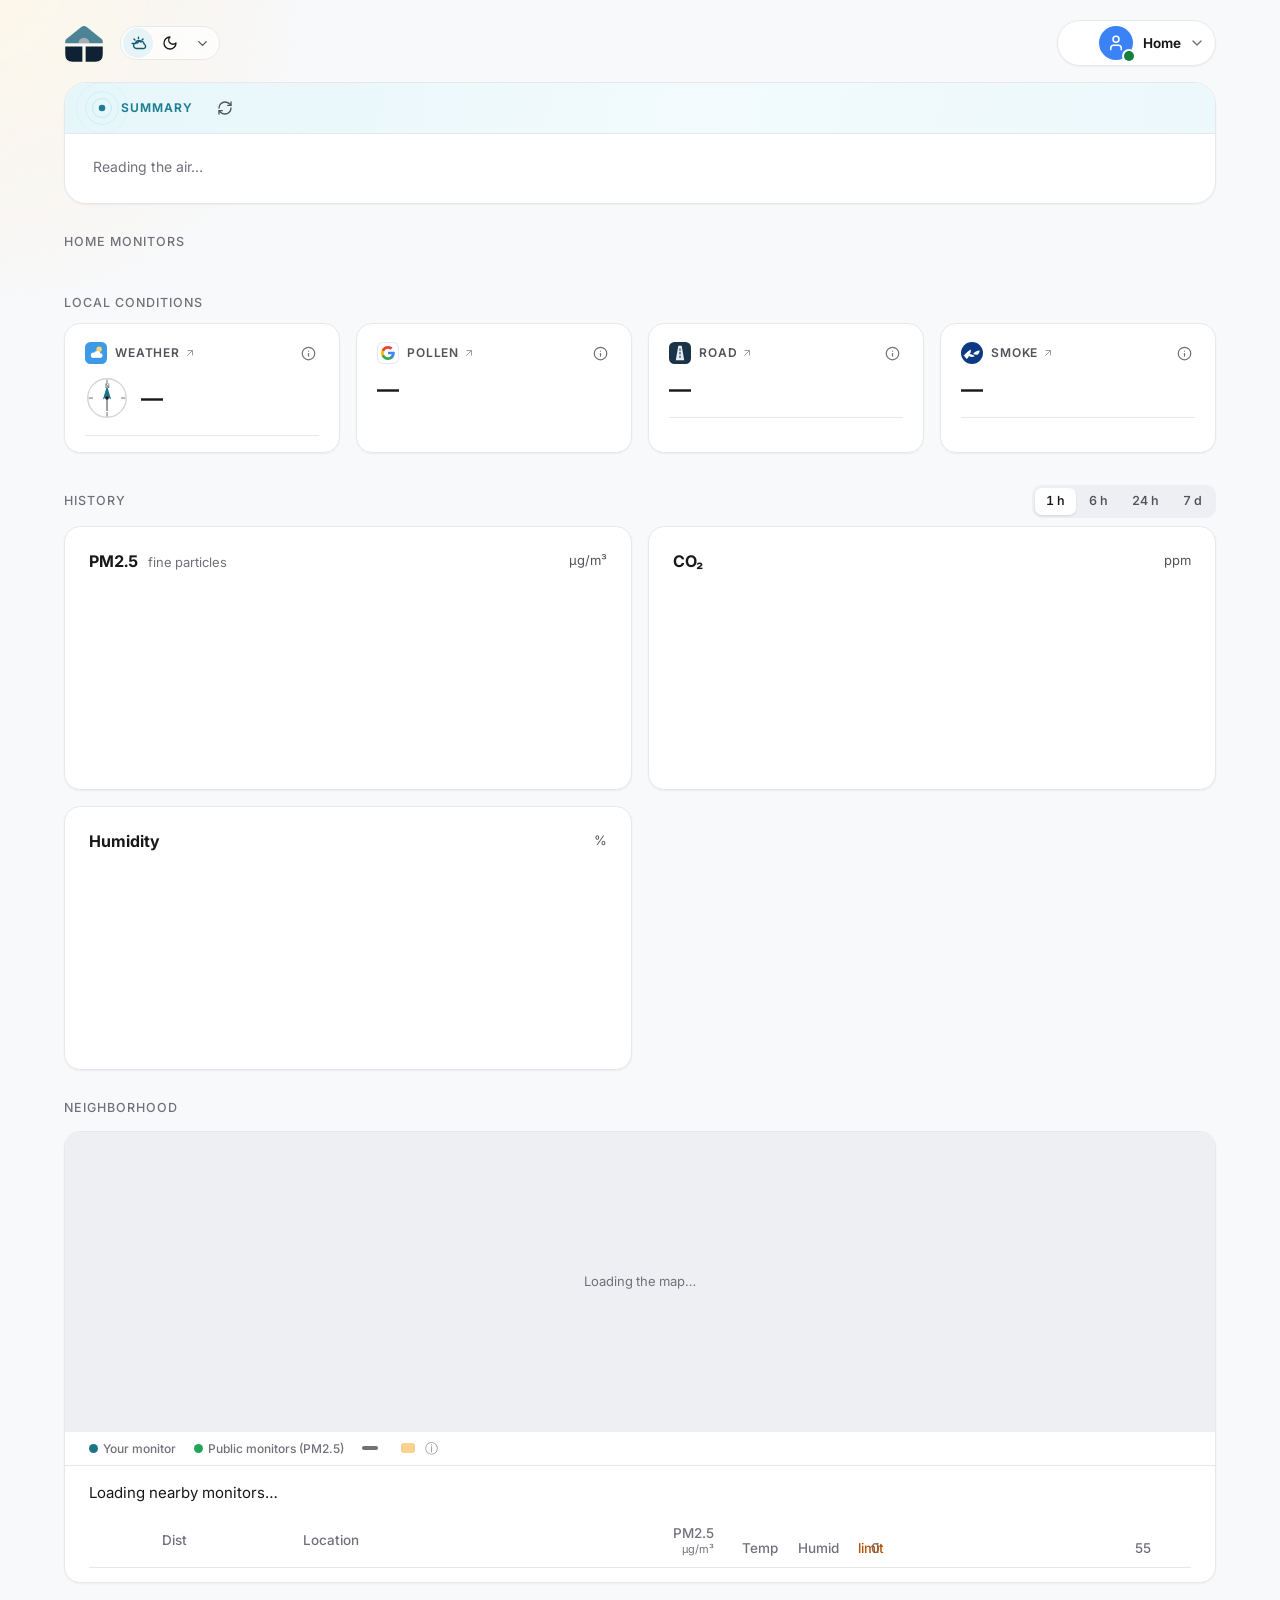
<file: index.html>
<!DOCTYPE html>
<html lang="en">
<head>
<meta charset="utf-8">
<meta name="viewport" content="width=device-width, initial-scale=1">
<title>Home Air Quality</title>
<link rel="preconnect" href="https://fonts.googleapis.com">
<link href="https://fonts.googleapis.com/css2?family=Inter:wght@400;500;600;700&display=swap" rel="stylesheet">
<link rel="icon" type="image/svg+xml" href="/static/icons/icon.svg">
<link rel="icon" type="image/png" sizes="32x32" href="/static/icons/favicon-32.png">
<link rel="apple-touch-icon" sizes="180x180" href="/static/icons/apple-touch-icon.png">
<link rel="manifest" href="/manifest.json">
<meta name="theme-color" content="#f4f6f8">
<meta name="color-scheme" content="light dark">
<meta name="apple-mobile-web-app-capable" content="yes">
<meta name="mobile-web-app-capable" content="yes">
<meta name="apple-mobile-web-app-status-bar-style" content="default">
<meta name="apple-mobile-web-app-title" content="Air Quality">
<script>
  // Set the theme before first paint: a saved choice wins, otherwise follow the system.
  (function () {
    var saved = null;
    try { saved = localStorage.getItem('aq-theme'); } catch (e) {}
    var shot = location.search.match(/[?&]shot(?:=(dark))?\b/);   // screenshot mode (scripts/screenshot.sh): no sky, no dev line, no demo top area
    if (shot) saved = shot[1] || 'light';                           // light theme, or ?shot=dark
    var dark = saved ? saved === 'dark' : window.matchMedia('(prefers-color-scheme: dark)').matches;
    document.documentElement.setAttribute('data-theme', dark ? 'dark' : 'light');
  })();
</script>
<link rel="stylesheet" href="/static/app.css">
<link rel="stylesheet" href="/static/summary.css">
</head>
<body>
<div class="sky" id="sky" aria-hidden="true"><div class="sky-grad" id="sky-grad"></div><canvas id="sky-stars"></canvas><div class="sky-sun" id="sky-sun"></div><canvas id="sky-clouds"></canvas><canvas id="sky-wind"></canvas><canvas id="sky-rain"></canvas><div class="sky-flash" id="sky-flash"></div><div class="sky-haze" id="sky-haze"></div></div><div class="sky-front" id="sky-front" aria-hidden="true"><div class="front-flash" id="front-flash"></div><canvas id="sky-bolt"></canvas></div>
<header class="demo-top" id="demo-top" hidden></header>   <!-- the demo's top area: the name and pitch, its three ways in; static/picker.js draws it -->
<div class="page">



  <div class="now-bar">
    <div class="now-text">
      <div class="site now-mark is-stale" title="Home Air Quality · Loading readings"><svg class="mark" viewBox="0 0 32 32" aria-hidden="true"><mask id="lg-m"><path d="M13.8 3.2Q16 1.4 18.2 3.2L30.1 12.8Q31 13.5 31 14.7V25Q31 31 25 31H7Q1 31 1 25V14.7Q1 13.5 1.9 12.8Z" fill="#fff"/><path d="M0 17.5h32M16 17.5v15" stroke="#000" stroke-width="2.6"/></mask><g mask="url(#lg-m)"><rect class="lg-house" width="32" height="32"/><rect class="lg-roof" width="32" height="17.5"/><path class="lg-glow" d="M8.6 16.2A7.4 7.4 0 0 1 23.4 16.2Z"/><path class="lg-dot" d="M11.6 16.2A4.4 4.4 0 0 1 20.4 16.2Z"/></g></svg><span class="vh" id="mark-name">Home Air Quality</span></div>   <!-- the logo; its dot green while the readings are fresh, grey otherwise (app.js showUpdated), the name and that status for screen readers -->
      <h2 class="now-h" id="now-title">Today</h2>
      <div class="now-line"><p class="sky-cap" id="sky-cap" aria-live="polite"></p><details class="dsp" id="dsp">
      <summary class="dsp-top" aria-label="Sky settings"><button type="button" class="dsp-b sky-quick" id="sky-quick" aria-pressed="true" title="Turn the live sky off"><svg class="i" viewBox="0 0 24 24" aria-hidden="true"><path d="M12 3v2M5.6 5.6l1.4 1.4M3 12h2M17 7l1.4-1.4"/><path d="M8 12a4 4 0 0 1 7.5-2"/><path d="M17.5 19H9a4 4 0 1 1 1.6-7.7A5 5 0 0 1 20 13a3 3 0 0 1-2.5 6z"/></svg></button><button type="button" class="dsp-b theme-quick" id="theme-toggle" aria-label="Switch to dark theme" title="Switch theme"><svg class="i t-moon" viewBox="0 0 24 24" aria-hidden="true"><path d="M12 3a6 6 0 0 0 9 9 9 9 0 1 1-9-9Z"/></svg><svg class="i t-sun" viewBox="0 0 24 24" aria-hidden="true"><circle cx="12" cy="12" r="4"/><path d="M12 2v2M12 20v2M4.9 4.9l1.4 1.4M17.7 17.7l1.4 1.4M2 12h2M20 12h2M4.9 19.1l1.4-1.4M17.7 6.3l1.4-1.4"/></svg></button><span class="dsp-open"><span class="dsp-lbl">Weather</span><svg class="i chev" viewBox="0 0 24 24" aria-hidden="true"><path d="m6 9 6 6 6-6"/></svg></span></summary>
      <div class="dsp-pop" role="dialog" aria-label="Sky settings">
        <div class="pop-head"><div><b>Weather &amp; theme</b></div>
          <button type="button" class="pop-close" id="dsp-close" aria-label="Close"><svg class="i" viewBox="0 0 24 24" aria-hidden="true"><path d="M18 6 6 18M6 6l12 12"/></svg></button></div>
        <section class="pg"><h4>Theme</h4>
        <div class="seg theme-seg" role="radiogroup" aria-label="Theme"><button type="button" role="radio" data-theme-pick="light"><svg class="i" viewBox="0 0 24 24" aria-hidden="true"><circle cx="12" cy="12" r="4"/><path d="M12 2v2M12 20v2M4.9 4.9l1.4 1.4M17.7 17.7l1.4 1.4M2 12h2M20 12h2M4.9 19.1l1.4-1.4M17.7 6.3l1.4-1.4"/></svg>Light</button><button type="button" role="radio" data-theme-pick="dark"><svg class="i" viewBox="0 0 24 24" aria-hidden="true"><path d="M12 3a6 6 0 0 0 9 9 9 9 0 1 1-9-9Z"/></svg>Dark</button><button type="button" role="radio" data-theme-pick="system"><svg class="i" viewBox="0 0 24 24" aria-hidden="true"><rect x="3" y="4" width="18" height="12" rx="2"/><path d="M8 20h8M12 16v4"/></svg>System</button></div></section>
        <section class="pg"><h4 id="temp-unit-l">Temperature</h4>
        <div class="seg temp-seg" role="radiogroup" aria-labelledby="temp-unit-l"><button type="button" role="radio" data-temp-unit="C" title="Celsius">°C</button><button type="button" role="radio" data-temp-unit="F" title="Fahrenheit">°F</button></div></section>
        <section class="pg"><h4>Live sky</h4>
        <div class="fx-list fx-chips"><label class="sw-row fx-chip" title="Colored by the sun and clouds right now"><svg class="i" viewBox="0 0 24 24" aria-hidden="true"><path d="M12 2v2M4.9 4.9l1.4 1.4M2 12h2M17.7 6.3l1.4-1.4"/><path d="M16 13a4 4 0 1 0-7.4 2.1"/><path d="M8.5 21H17a3.5 3.5 0 0 0 0-7h-.4A5 5 0 0 0 8 16.5"/></svg><span><b>Sky</b><em>Colored by the sun and clouds right now</em></span><input type="checkbox" role="switch" id="fx-on-sky"></label><label class="sw-row fx-chip" title="Lines drift with the real wind"><svg class="i" viewBox="0 0 24 24" aria-hidden="true"><path d="M12.8 19.6A2 2 0 1 0 14 16H2"/><path d="M17.5 8a2.5 2.5 0 1 1 2 4H2"/><path d="M9.8 4.4A2 2 0 1 1 11 8H2"/></svg><span><b>Wind</b><em>Lines drift with the real wind</em></span><input type="checkbox" role="switch" id="fx-on-wind"></label><label class="sw-row fx-chip" title="Thickens with outdoor PM2.5"><svg class="i" viewBox="0 0 24 24" aria-hidden="true"><path d="M4 9h12M2 13h16M6 17h12"/><circle cx="19.5" cy="9" r="1"/><circle cx="21" cy="17" r="1"/></svg><span><b>Haze</b><em>Thickens with outdoor PM2.5</em></span><input type="checkbox" role="switch" id="fx-on-haze"></label></div></section>
        <details class="fx-preview fx-play"><summary><svg class="i" viewBox="0 0 24 24" aria-hidden="true"><path d="M4 6h10M18 6h2M4 12h4M12 12h8M4 18h12M20 18h0"/><circle cx="16" cy="6" r="2"/><circle cx="10" cy="12" r="2"/><circle cx="18" cy="18" r="2"/></svg><span class="fx-play-t">Preview a moment</span><span class="fx-badge" id="fx-mode">Live</span><button type="button" class="fx-back" id="fx-live">Back to live</button></summary>
          <div class="fx-play-body"><div class="fx-presets"><button type="button" data-fx="dawn"><svg class="i" viewBox="0 0 24 24" aria-hidden="true"><path d="M17 18a5 5 0 0 0-10 0"/><path d="M12 2v7"/><path d="m8.5 5.5 3.5-3.5 3.5 3.5"/><path d="M3 18h18"/><path d="m4.9 10.9 1.4 1.4"/><path d="m17.7 12.3 1.4-1.4"/></svg>Sunrise</button><button type="button" data-fx="noon"><svg class="i" viewBox="0 0 24 24" aria-hidden="true"><circle cx="10" cy="10" r="4"/><path d="M10 2v2M10 16v2M2 10h2M4.3 4.3l1.4 1.4"/><path d="M14 17h6.5a2 2 0 1 0-2-2.4"/><path d="M12 21h5"/></svg>Breezy noon</button><button type="button" data-fx="dusk"><svg class="i" viewBox="0 0 24 24" aria-hidden="true"><path d="M17 18a5 5 0 0 0-10 0"/><path d="M12 9V2"/><path d="m8.5 5.5 3.5 3.5 3.5-3.5"/><path d="M3 18h18"/><path d="m4.9 10.9 1.4 1.4"/><path d="m17.7 12.3 1.4-1.4"/></svg>Dusk rush</button><button type="button" data-fx="night"><svg class="i" viewBox="0 0 24 24" aria-hidden="true"><path d="M12 3a6 6 0 0 0 9 9 9 9 0 1 1-9-9Z"/></svg>Night</button><button type="button" data-fx="smoke"><svg class="i" viewBox="0 0 24 24" aria-hidden="true"><path d="M4 15c2-2 4 2 6 0s4-2 6 0 3 1 4 0"/><path d="M6 19c1.5-1.5 3 1.5 4.5 0s3-1.5 4.5 0"/><path d="M9 11c0-2 2-2.5 2-4.5S9.5 4 10 2"/><path d="M14 11c0-1.5 1.5-2 1.5-3.5"/></svg>Smoke day</button><button type="button" data-fx="storm"><svg class="i" viewBox="0 0 24 24" aria-hidden="true"><path d="M6 16.3A4.5 4.5 0 0 1 7.5 7.6a6 6 0 0 1 11.3 1.9 4 4 0 0 1-.8 7.8"/><path d="m13 12-3 5h4l-3 5"/></svg>Storm</button><button type="button" class="fx-rand" id="fx-rand" aria-pressed="false" title="Cycle random moments, a new one every 8 seconds"><svg class="i" viewBox="0 0 24 24" aria-hidden="true"><path d="M2 18h1.4c1.3 0 2.5-.6 3.3-1.7l6.1-8.6c.7-1.1 2-1.7 3.3-1.7H22"/><path d="m18 2 4 4-4 4"/><path d="M2 6h1.9c1.5 0 2.9.9 3.6 2.2"/><path d="M22 18h-5.9c-1.3 0-2.6-.7-3.3-1.8l-.5-.8"/><path d="m18 14 4 4-4 4"/></svg>Random</button></div>
          <div class="fx-sliders">
            <label class="fx-s"><span>Time</span><b id="fx-v-time"></b><input type="range" id="fx-time" min="0" max="1435" step="5"></label>
            <label class="fx-s"><span>Wind from</span><b id="fx-v-dir"></b><input type="range" id="fx-dir" min="0" max="359"></label>
            <label class="fx-s"><span>Wind speed</span><b id="fx-v-spd"></b><input type="range" id="fx-spd" min="0" max="40" step="0.5"></label>
            <label class="fx-s"><span>Clouds</span><b id="fx-v-cloud"></b><input type="range" id="fx-cloud" min="0" max="100"></label>
            <label class="fx-s"><span>Rain</span><b id="fx-v-rain"></b><input type="range" id="fx-rain" min="0" max="100"></label>
            <label class="fx-s"><span>Outdoor PM2.5</span><b id="fx-v-pm"></b><input type="range" id="fx-pm" min="0" max="80" step="0.5"></label>
          </div></div>
        </details>
        <div class="pop-foot"><button type="button" class="fx-full-b" id="fx-full"><svg class="i" viewBox="0 0 24 24" aria-hidden="true"><path d="M8 3H5a2 2 0 0 0-2 2v3M21 8V5a2 2 0 0 0-2-2h-3M3 16v3a2 2 0 0 0 2 2h3M16 21h3a2 2 0 0 0 2-2v-3"/></svg>Open weather view</button></div>
        </section>
      </div>
    </details><span class="wx-mode" id="wx-mode" hidden><button type="button" class="wx-b" id="wx-fs" aria-pressed="false" aria-label="Full screen" title="Full screen"><svg class="i" viewBox="0 0 24 24" aria-hidden="true"><path d="M8 3H5a2 2 0 0 0-2 2v3M21 8V5a2 2 0 0 0-2-2h-3M3 16v3a2 2 0 0 0 2 2h3M16 21h3a2 2 0 0 0 2-2v-3"/></svg></button><button type="button" class="wx-b wx-exit" id="wx-exit" title="Show the page"><svg class="i" viewBox="0 0 24 24" aria-hidden="true"><path d="M2 12s3.5-7 10-7 10 7 10 7-3.5 7-10 7-10-7-10-7Z"/><circle cx="12" cy="12" r="3"/></svg><span>Show page</span></button></span></div>
    </div>
    <div class="bar">
      <details class="custom">
      <summary class="custom-top">
        <span class="who"><span class="avatar" id="avatar" role="img" aria-label="Home · 2 monitors live · 5 sources" data-tip="2 monitors live · 5 sources"><svg class="i" viewBox="0 0 24 24" aria-hidden="true"><path d="M19 21v-2a4 4 0 0 0-4-4H9a4 4 0 0 0-4 4v2"/><circle cx="12" cy="7" r="4"/></svg><i class="av-dot good" id="dot-sum"></i></span><span class="home"><b data-app="home-name">Home</b><em data-app="place"></em></span><svg class="i chev" viewBox="0 0 24 24" aria-hidden="true"><path d="m6 9 6 6 6-6"/></svg></span>
        <span class="vsum">
          <span class="vsum-hw" id="vsum-hw" aria-label="Your monitors"></span><span class="vh" data-app="profiles-label"></span>
        </span>
        <svg class="i fold" viewBox="0 0 24 24" aria-hidden="true"><path d="m6 9 6 6 6-6"/></svg>
      </summary>
      <div class="blocks" role="dialog" aria-label="Home: profiles and sources">
      <div class="pop-head"><div><b>Home</b><span><a class="addr" data-app="map-home" href="" target="_blank" rel="noopener" title="Open on the AirGradient public map"></a></span></div>
        <button type="button" class="pop-close" id="view-close" aria-label="Close"><svg class="i" viewBox="0 0 24 24" aria-hidden="true"><path d="M18 6 6 18M6 6l12 12"/></svg></button></div>
        <section class="pg"><h4 data-app="profiles-heading">Profiles</h4>
          <div class="view profiles">
            <span class="chip" data-profile="toddler" data-tip="Toddler: the summary is written with a small child in mind, so outdoor time and the air at sleep time get called out."><svg class="i" viewBox="0 0 24 24" aria-hidden="true"><path d="M10 16c.5.3 1.2.5 2 .5s1.5-.2 2-.5"/><path d="M15 12h.01"/><path d="M19.38 6.813A9 9 0 0 1 20.8 10.2a2 2 0 0 1 0 3.6 9 9 0 0 1-17.6 0 2 2 0 0 1 0-3.6A9 9 0 0 1 12 3c2 0 3.5 1.1 3.5 2.5s-.9 2.5-2 2.5c-.8 0-1.5-.4-1.5-1"/><path d="M9 12h.01"/></svg>Toddler</span>
            <span class="chip" data-profile="sinus" data-tip="Sinus &amp; allergy: humidity, pollen and dry-air warnings are explained for sensitive sinuses."><svg class="i" viewBox="0 0 24 24" aria-hidden="true"><path d="M12.8 19.6A2 2 0 1 0 14 16H2"/><path d="M17.5 8a2.5 2.5 0 1 1 2 4H2"/><path d="M9.8 4.4A2 2 0 1 1 11 8H2"/></svg>Sinus &amp; allergy</span>
            <span class="chip" data-profile="runner" data-app="runner-tip" data-tip=""><svg class="i" viewBox="0 0 24 24" aria-hidden="true"><circle cx="13" cy="4" r="1"/><path d="M4 17l5 1l.75-1.5"/><path d="M15 21v-4l-4-3l1-6"/><path d="M7 12V9l5-1l3 3l3 1"/></svg>Runner</span>
          </div>
        </section>
        <section class="pg"><h4 data-app="monitors-heading">Your monitors</h4>
          <ul class="plist"><li class="pr"><span class="pr-ic"><svg aria-hidden="true" viewBox="0 0 48 48" width="30" height="30" shape-rendering="geometricPrecision"> <defs> <linearGradient id="p8face" x1="0" y1="0" x2=".35" y2="1"><stop offset="0" stop-color="#fbfbfc"/><stop offset="1" stop-color="#e9ebee"/></linearGradient> <linearGradient id="p8edge" x1="0" y1="0" x2="0" y2="1"><stop offset="0" stop-color="#d5d9de"/><stop offset="1" stop-color="#bfc5cc"/></linearGradient> <linearGradient id="p8oled" x1="0" y1="0" x2="0" y2="1"><stop offset="0" stop-color="#14171c"/><stop offset="1" stop-color="#05070a"/></linearGradient> <radialGradient id="p8sh" cx=".5" cy=".5" r=".5"><stop offset="0" stop-color="#0f172a" stop-opacity=".22"/><stop offset="1" stop-color="#0f172a" stop-opacity="0"/></radialGradient> </defs> <ellipse cx="24" cy="42.6" rx="18" ry="2.4" fill="url(#p8sh)"/> <rect x="5" y="8.5" width="38" height="33" rx="8" fill="url(#p8edge)"/> <g fill="#aab1b9"><rect x="11" y="38.6" width="5" height=".9" rx=".45"/><rect x="18.5" y="38.6" width="5" height=".9" rx=".45"/><rect x="26" y="38.6" width="5" height=".9" rx=".45"/><rect x="33.5" y="38.6" width="4" height=".9" rx=".45"/></g> <rect x="5" y="5.5" width="38" height="32.5" rx="8" fill="url(#p8face)" stroke="#d3d8de" stroke-width=".6"/> <path d="M12.5 6.25h23a7.4 7.4 0 0 1 4.6 1.6" stroke="#ffffff" stroke-width=".7" stroke-linecap="round" fill="none" opacity=".8"/> <g> <circle cx="11.6" cy="11.6" r="1.05" fill="#22c55e"/><circle cx="14.1" cy="11.6" r="1.05" fill="#22c55e"/><circle cx="16.6" cy="11.6" r="1.05" fill="#2fc95b"/> <circle cx="19.1" cy="11.6" r="1.05" fill="#4ccf55"/><circle cx="21.6" cy="11.6" r="1.05" fill="#74d34c"/><circle cx="24.1" cy="11.6" r="1.05" fill="#a3d642"/> <circle cx="26.6" cy="11.6" r="1.05" fill="#cdd23a"/><circle cx="29.1" cy="11.6" r="1.05" fill="#f2c537"/><circle cx="31.6" cy="11.6" r="1.05" fill="#f6ab35"/> <circle cx="34.1" cy="11.6" r="1.05" fill="#f59234"/><circle cx="36.6" cy="11.6" r="1.05" fill="#d9dde2"/> </g> <g fill="#ffffff" opacity=".55"><circle cx="11.3" cy="11.2" r=".3"/><circle cx="19.0" cy="11.2" r=".3"/><circle cx="26.5" cy="11.2" r=".3"/><circle cx="34.0" cy="11.2" r=".3"/></g> <rect x="23.5" y="17" width="14.5" height="9.6" rx="1.2" fill="url(#p8oled)" stroke="#2a2f37" stroke-width=".5"/> <g fill="#eef3f8"> <rect x="25" y="18.8" width="7.6" height="1" rx=".35"/><rect x="25" y="20.8" width="5.6" height="1" rx=".35"/> <rect x="25" y="22.8" width="6.8" height="1" rx=".35"/><rect x="25" y="24.6" width="4.8" height=".8" rx=".35" opacity=".7"/> </g> <rect x="33.8" y="18.8" width="2.6" height="1" rx=".35" fill="#7fd3e6"/> <g fill="none" stroke="#8d949c" stroke-linecap="round"><path d="M11.61 31.70A1.67 1.67 0 1 0 11.61 34.52" stroke-width="0.41"/><path d="M11.10 32.19A1.04 1.04 0 1 0 11.10 34.03" stroke-width="0.24" opacity=".8"/></g><text x="10.20" y="34.00" font-family="Inter, Helvetica, Arial, sans-serif" font-size="2.70" fill="#8d949c" letter-spacing="-.04"><tspan font-weight="700" fill="#7b828a">air</tspan><tspan font-weight="500">gradient</tspan></text> </svg></span><span class="pr-t"><b>AirGradient ONE</b><em>Indoor monitor</em></span><span class="pst" id="st-one"><i></i><span>…</span></span></li><li class="pr"><span class="pr-ic"><svg aria-hidden="true" viewBox="0 0 48 48" width="30" height="30"> <defs> <linearGradient id="p6shell" x1="0" y1="0" x2="1" y2="0"><stop offset="0" stop-color="#eef1f5"/><stop offset=".35" stop-color="#ffffff"/><stop offset="1" stop-color="#dfe4ea"/></linearGradient> <linearGradient id="p6shellTop" x1="0" y1="0" x2="0" y2="1"><stop offset="0" stop-color="#ffffff" stop-opacity=".5"/><stop offset="1" stop-color="#ffffff" stop-opacity="0"/></linearGradient> <linearGradient id="p6base" x1="0" y1="0" x2="0" y2="1"><stop offset="0" stop-color="#3d8ee6"/><stop offset="1" stop-color="#1f62c4"/></linearGradient> <radialGradient id="p6shadow" cx=".5" cy=".5" r=".5"><stop offset="0" stop-color="#0f172a" stop-opacity=".22"/><stop offset="1" stop-color="#0f172a" stop-opacity="0"/></radialGradient> </defs> <ellipse cx="24" cy="41.6" rx="17" ry="2.4" fill="url(#p6shadow)"/> <path d="M27.6 37.5c0 3 1.6 4.6 5 6.4" stroke="#8e98a3" stroke-width="2" fill="none" stroke-linecap="round"/> <path d="M27.6 37.5c0 3 1.6 4.6 5 6.4" stroke="#d6dce3" stroke-width=".8" fill="none" stroke-linecap="round" transform="translate(-.35 -.2)"/> <rect x="7.6" y="31" width="32.8" height="7.6" rx="3.3" fill="url(#p6base)"/> <rect x="9" y="32.2" width="30" height="1.2" rx=".6" fill="#ffffff" opacity=".28"/> <path d="M8.2 31.2V15.5C8.2 11 11 8 15.5 8h17C37 8 39.8 11 39.8 15.5v15.7c0 .5-.4.8-.9.8h-1.6c-.8 0-1.3-.4-1.6-1.1-.4-.9-1.1-1.5-2.1-1.5H14.4c-1 0-1.7.6-2.1 1.5-.3.7-.8 1.1-1.6 1.1H9c-.5 0-.8-.3-.8-.8z" fill="url(#p6shell)" stroke="#c6ced7" stroke-width=".8" stroke-linejoin="round"/> <path d="M9.4 15.3C9.4 11.8 11.8 9.3 15.5 9.3h17c3.7 0 6.1 2.5 6.1 6v3H9.4z" fill="url(#p6shellTop)"/> <path d="M12.5 9.6h23" stroke="#ffffff" stroke-width="1" stroke-linecap="round" opacity=".95"/> <g fill="none" stroke="#8d949c" stroke-linecap="round"><path d="M18.16 23.85A1.86 1.86 0 1 0 18.16 26.97" stroke-width="0.45"/><path d="M17.61 24.39A1.15 1.15 0 1 0 17.61 26.43" stroke-width="0.27" opacity=".8"/></g><text x="16.60" y="26.40" font-family="Inter, Helvetica, Arial, sans-serif" font-size="3.00" fill="#8d949c" letter-spacing="-.04"><tspan font-weight="700" fill="#7b828a">air</tspan><tspan font-weight="500">gradient</tspan></text> </svg></span><span class="pr-t"><b>AirGradient Open Air</b><em>Outdoor monitor</em></span><span class="pst" id="st-openair"><i></i><span>…</span></span></li></ul>
        </section>
        <section class="pg"><h4>Outside data</h4>
          <ul class="plist"><li class="pr has-tip" tabindex="0" aria-describedby="tip-nearby"><span class="pr-ic"><span class="ico ink"><svg class="i" viewBox="0 0 24 24" aria-hidden="true"><path d="M20 10c0 4.993-5.539 10.193-7.399 11.799a1 1 0 0 1-1.202 0C9.539 20.193 4 14.993 4 10a8 8 0 0 1 16 0"/><circle cx="12" cy="10" r="3"/></svg></span></span><span class="pr-t"><b>Nearby monitors</b><em title="Public AirGradient monitors within 15 km">Public monitors · 15 km</em></span><span class="pst" id="st-nearby"><i></i><span>…</span></span><span class="pr-tip" id="tip-nearby" role="tooltip" data-app="nearby-about"></span></li><li class="pr has-tip" tabindex="0" aria-describedby="tip-wx"><span class="pr-ic"><span class="brand wx" title="Open-Meteo"><svg viewBox="0 0 24 24" aria-hidden="true"><rect width="24" height="24" rx="6" fill="#3d9ae6"/><circle cx="15.4" cy="8" r="3" fill="#ffd56a"/><circle cx="9.2" cy="14.4" r="2.9" fill="#fff"/><circle cx="13.4" cy="13.2" r="3.5" fill="#fff"/><circle cx="16.8" cy="14.8" r="2.4" fill="#fff"/><rect x="8.4" y="14.2" width="9" height="3.1" rx="1.5" fill="#fff"/></svg></span></span><span class="pr-t"><b>Open-Meteo</b><em>Weather</em></span><span class="pst" id="st-wx"><i></i><span>…</span></span><span class="pr-tip" id="tip-wx" role="tooltip">Wind, dew point, humidity, visibility, and UV. Dew point under 10°C dries sinuses.</span></li><li class="pr has-tip" tabindex="0" aria-describedby="tip-pollen"><span class="pr-ic"><span class="brand g" title="Google"><svg viewBox="0 0 24 24" aria-hidden="true"><path fill="#4285F4" d="M23.5 12.3c0-.8-.1-1.5-.2-2.3H12v4.3h6.4a5.5 5.5 0 0 1-2.4 3.6v3h3.9c2.2-2.1 3.6-5.2 3.6-8.6z"/><path fill="#34A853" d="M12 24c3.2 0 6-1.1 8-2.9l-3.9-3c-1 .7-2.4 1.2-4.1 1.2-3.1 0-5.7-2.1-6.6-4.9H1.3v3.1C3.3 21.5 7.3 24 12 24z"/><path fill="#FBBC05" d="M5.4 14.4A7.2 7.2 0 0 1 5 12c0-.8.2-1.6.4-2.4V6.6H1.3A12 12 0 0 0 0 12c0 1.9.4 3.7 1.3 5.4l4.1-3z"/><path fill="#EA4335" d="M12 4.8c1.7 0 3.2.6 4.4 1.7L19.8 3C17.9 1.2 15.2 0 12 0 7.3 0 3.3 2.5 1.3 6.6l4.1 3C6.3 6.9 8.9 4.8 12 4.8z"/></svg></span></span><span class="pr-t"><b>Google Pollen</b><em>Pollen</em></span><span class="pst" id="st-pollen"><i></i><span>…</span></span><span class="pr-tip" id="tip-pollen" role="tooltip">Tree, grass, and weed. Scale runs from none to extremely high.</span></li><li class="pr has-tip" tabindex="0" aria-describedby="tip-smoke"><span class="pr-ic"><span class="brand noaa" title="NOAA"><svg viewBox="0 0 24 24" aria-hidden="true"><circle cx="12" cy="12" r="12" fill="#0b3a82"/><path fill="#fff" d="M2.8 15.2C5.6 12 8 9.6 10.6 8.2c.4 2 .1 3.6-1 5 2 .2 3.8 1 5.4 2.4-2.2 1-4.4.8-6.4-.4-.4 1.4-1.2 2.6-2.4 3.4-1.2-1.4-2.6-3-3.4-4.4z"/><path fill="#fff" d="M13.2 13.2c1.8-2.4 4.2-3.6 7.2-3.8-.2 2-.8 3.4-2.2 4.4-1.8.2-3.4-.2-5-.6z"/></svg></span></span><span class="pr-t"><b>NOAA HMS</b><em>Smoke</em></span><span class="pst" id="st-smoke"><i></i><span>…</span></span><span class="pr-tip" id="tip-smoke" role="tooltip" data-app="smoke-about"></span></li><li class="pr has-tip" data-app="road-only" tabindex="0" aria-describedby="tip-bqe"><span class="pr-ic"><span class="brand bqe" data-app="road-estimate-title" title=""><svg viewBox="0 0 24 24" aria-hidden="true"><rect width="24" height="24" rx="6" fill="#1b3348"/><path fill="#e7eef5" d="M7.4 20 10.2 4h3.6L16.6 20z"/><path stroke="#1b3348" stroke-width="1.2" stroke-linecap="round" d="M12 7.4v1.7M12 11.3v1.7M12 15.2v1.7"/></svg></span></span><span class="pr-t"><b data-app="road-estimate"></b><em>Hour × wind</em></span><span class="pst" id="st-bqe"><i></i><span>…</span></span><span class="pr-tip" id="tip-bqe" role="tooltip"><strong>Hour × wind</strong><span>Not a traffic count, and not Google Maps.</span><span data-app="road-clock"></span><span data-app="road-wind"></span><span><span id="bqe-now">Pressure is those two multiplied.</span></span></span></li></ul>
        </section>
      </div>
      </details>
    </div>
    
  </div>
  <article class="card no-token-card" id="no-token" hidden><!-- token-setup --></article>
  <section class="sum-card" aria-live="polite">
    <div class="s-bar"><div class="s-meta"><p class="s-by"><span class="s-info" tabindex="0" aria-describedby="s-info-card"><b class="s-tag"><svg class="s-busy-mark" viewBox="0 0 20 20" aria-hidden="true"><g class="halo" fill="none" stroke="#7fd3e6" stroke-width="1.1"><circle cx="10" cy="10" r="10.6" stroke-opacity=".38"/><circle cx="10" cy="10" r="18.3" stroke-opacity=".22"/><circle cx="10" cy="10" r="28.3" stroke-opacity=".11"/></g><circle class="rip" cx="10" cy="10" r="3.6" fill="none" stroke="currentColor" stroke-width="1.1" opacity="0"><animate attributeName="r" from="3.6" to="26" dur="1.8s" begin="indefinite" fill="freeze"/><animate attributeName="opacity" values=".7;0" dur="1.8s" begin="indefinite" fill="freeze"/></circle><circle class="rip" cx="10" cy="10" r="3.6" fill="none" stroke="currentColor" stroke-width="1.1" opacity="0"><animate attributeName="r" from="3.6" to="26" dur="1.8s" begin="indefinite" fill="freeze"/><animate attributeName="opacity" values=".7;0" dur="1.8s" begin="indefinite" fill="freeze"/></circle><circle class="rip" cx="10" cy="10" r="3.6" fill="none" stroke="currentColor" stroke-width="1.1" opacity="0"><animate attributeName="r" from="3.6" to="26" dur="1.8s" begin="indefinite" fill="freeze"/><animate attributeName="opacity" values=".7;0" dur="1.8s" begin="indefinite" fill="freeze"/></circle><circle cx="10" cy="10" r="3.6" fill="currentColor"/></svg><span id="s-tag-t">Summary</span></b><span id="s-by"></span><span class="s-src" id="s-src" data-app="sources-label" aria-label=""></span><span class="s-src-card s-info-card" id="s-info-card" role="tooltip"><strong>Summary</strong><span class="s-info-what">What to do about your home’s air today: any reading over its limit, what to do and when, and the hours ahead. Tap an icon or a word to see why.</span><span><b>For:</b> <span data-app="profiles-for"></span></span><span class="s-info-sh">Sources</span><span id="s-src-list" class="s-info-list"></span></span></span></p><div class="s-tools"><span class="updated" id="updated"></span><span class="s-ago" id="s-ago"></span><button type="button" class="icon-btn pill" id="read-refresh" aria-label="Refresh readings and the summary" title="Refresh"><svg class="i" viewBox="0 0 24 24" aria-hidden="true"><path d="M3 12a9 9 0 0 1 9-9 9.75 9.75 0 0 1 6.74 2.74L21 8"/><path d="M21 3v5h-5"/><path d="M21 12a9 9 0 0 1-9 9 9.75 9.75 0 0 1-6.74-2.74L3 16"/><path d="M8 16H3v5"/></svg><span>Refresh</span></button><span class="s-step" id="s-step" aria-live="polite"></span></div></div><div class="s-profiles" id="s-profiles"></div></div>
    <div class="sx" id="summary"><p class="sx-none pending">Reading the air…</p></div>
    <p class="stale-note" id="stale-note" hidden></p>
  </section>

  <div class="sechead"><h2 data-app="monitors-title">Home monitors</h2></div>
  <div class="grid2" id="monitors"></div>
  <h2>Local conditions</h2>
  <div class="grid4">
    <article class="card">
      <div class="card-top"><div class="k"><a class="k-link" data-app="forecast" href="" target="_blank" rel="noopener" title=""><span class="brand wx" title="Open-Meteo"><svg viewBox="0 0 24 24" aria-hidden="true"><rect width="24" height="24" rx="6" fill="#3d9ae6"/><circle cx="15.4" cy="8" r="3" fill="#ffd56a"/><circle cx="9.2" cy="14.4" r="2.9" fill="#fff"/><circle cx="13.4" cy="13.2" r="3.5" fill="#fff"/><circle cx="16.8" cy="14.8" r="2.4" fill="#fff"/><rect x="8.4" y="14.2" width="9" height="3.1" rx="1.5" fill="#fff"/></svg></span>Weather<em class="srcl">· Open-Meteo</em><svg class="i k-arr" viewBox="0 0 24 24" aria-hidden="true"><path d="M7 17 17 7"/><path d="M8 7h9v9"/></svg></a></div><button class="q" aria-label="About weather"><svg class="i" viewBox="0 0 24 24" aria-hidden="true"><circle cx="12" cy="12" r="10"/><path d="M12 16v-4"/><path d="M12 8h.01"/></svg><span class="bubble" data-app="wx-about"></span></button></div>
      <div class="wx-row"><svg class="compass" viewBox="0 0 64 64" aria-hidden="true"><g class="c-dial"><circle cx="32" cy="32" r="28" class="c-ring"/><path class="c-ticks" d="M32 6v5M32 53v5M6 32h5M53 32h5"/><text x="32" y="18" text-anchor="middle">N</text></g><g id="needle"><path d="M32 14 38 34 32 30 26 34Z" class="c-head"/><path d="M32 30v20" class="c-tail"/></g><circle cx="32" cy="32" r="2.6" class="c-hub"/></svg>
      <div class="hero" id="wx-hero">—</div></div>
      <div class="sub" id="wx-sub"></div>
      <dl class="kv" id="wx-kv"></dl></article>
    <article class="card">
      <div class="card-top"><div class="k"><a class="k-link" data-app="pollen-link" href="" target="_blank" rel="noopener" title=""><span class="brand g" title="Google"><svg viewBox="0 0 24 24" aria-hidden="true"><path fill="#4285F4" d="M23.5 12.3c0-.8-.1-1.5-.2-2.3H12v4.3h6.4a5.5 5.5 0 0 1-2.4 3.6v3h3.9c2.2-2.1 3.6-5.2 3.6-8.6z"/><path fill="#34A853" d="M12 24c3.2 0 6-1.1 8-2.9l-3.9-3c-1 .7-2.4 1.2-4.1 1.2-3.1 0-5.7-2.1-6.6-4.9H1.3v3.1C3.3 21.5 7.3 24 12 24z"/><path fill="#FBBC05" d="M5.4 14.4A7.2 7.2 0 0 1 5 12c0-.8.2-1.6.4-2.4V6.6H1.3A12 12 0 0 0 0 12c0 1.9.4 3.7 1.3 5.4l4.1-3z"/><path fill="#EA4335" d="M12 4.8c1.7 0 3.2.6 4.4 1.7L19.8 3C17.9 1.2 15.2 0 12 0 7.3 0 3.3 2.5 1.3 6.6l4.1 3C6.3 6.9 8.9 4.8 12 4.8z"/></svg></span>Pollen<em class="srcl">· Google</em><svg class="i k-arr" viewBox="0 0 24 24" aria-hidden="true"><path d="M7 17 17 7"/><path d="M8 7h9v9"/></svg></a></div><button class="q" aria-label="About pollen"><svg class="i" viewBox="0 0 24 24" aria-hidden="true"><circle cx="12" cy="12" r="10"/><path d="M12 16v-4"/><path d="M12 8h.01"/></svg><span class="bubble">Google Pollen. Tree, grass, and weed, each from none to extremely high.</span></button></div>
      <div class="hero" id="pollen-hero">—</div>
      <div class="sub" id="pollen-sub"></div>
      <dl class="kv" id="pollen-kv"></dl>
      <div class="pseason" id="pollen-season"></div></article>
    <article class="card" data-app="road-card">
      <div class="card-top"><div class="k"><a class="k-link" data-app="traffic" href="" target="_blank" rel="noopener" title=""><span class="brand bqe" data-app="road-estimate-title" title=""><svg viewBox="0 0 24 24" aria-hidden="true"><rect width="24" height="24" rx="6" fill="#1b3348"/><path fill="#e7eef5" d="M7.4 20 10.2 4h3.6L16.6 20z"/><path stroke="#1b3348" stroke-width="1.2" stroke-linecap="round" d="M12 7.4v1.7M12 11.3v1.7M12 15.2v1.7"/></svg></span><span data-app="road">Road</span><em class="srcl" data-app="road-only">· traffic estimate</em><svg class="i k-arr" viewBox="0 0 24 24" aria-hidden="true"><path d="M7 17 17 7"/><path d="M8 7h9v9"/></svg></a></div><button class="q" data-app="road-about-label" aria-label="" data-road-q><svg class="i" viewBox="0 0 24 24" aria-hidden="true"><circle cx="12" cy="12" r="10"/><path d="M12 16v-4"/><path d="M12 8h.01"/></svg><span class="bubble"><strong>Hour × wind</strong><span>Not a traffic count, and not Google Maps.</span><span data-app="road-clock"></span><span data-app="road-wind"></span><span>Pressure is those two multiplied.</span></span></button></div>
      <div class="hero" id="bqe-hero">—</div>
      <div class="sub" id="bqe-sub"></div>
      <dl class="kv" id="bqe-kv"></dl></article>
    <article class="card">
      <div class="card-top"><div class="k"><a class="k-link" href="https://fire.airnow.gov/" target="_blank" rel="noopener" title="Fires, smoke plumes and air sensors, AirNow (EPA and NOAA)"><span class="brand noaa" title="NOAA"><svg viewBox="0 0 24 24" aria-hidden="true"><circle cx="12" cy="12" r="12" fill="#0b3a82"/><path fill="#fff" d="M2.8 15.2C5.6 12 8 9.6 10.6 8.2c.4 2 .1 3.6-1 5 2 .2 3.8 1 5.4 2.4-2.2 1-4.4.8-6.4-.4-.4 1.4-1.2 2.6-2.4 3.4-1.2-1.4-2.6-3-3.4-4.4z"/><path fill="#fff" d="M13.2 13.2c1.8-2.4 4.2-3.6 7.2-3.8-.2 2-.8 3.4-2.2 4.4-1.8.2-3.4-.2-5-.6z"/></svg></span>Smoke<em class="srcl">· NOAA HMS</em><svg class="i k-arr" viewBox="0 0 24 24" aria-hidden="true"><path d="M7 17 17 7"/><path d="M8 7h9v9"/></svg></a></div><button class="q" aria-label="About smoke"><svg class="i" viewBox="0 0 24 24" aria-hidden="true"><circle cx="12" cy="12" r="10"/><path d="M12 16v-4"/><path d="M12 8h.01"/></svg><span class="bubble" data-app="smoke-card-about"></span></button></div>
      <div class="hero" id="smoke-hero">—</div>
      <div class="sub" id="smoke-sub"></div>
      <dl class="kv" id="smoke-kv"></dl></article>
  </div>

  <div class="chart-bar"><span>History</span><div class="seg" id="ranges" role="radiogroup" aria-label="Chart range"><button type="button" role="radio" aria-checked="true" class="on" data-range="1h">1 h</button><button type="button" role="radio" aria-checked="false" data-range="6h">6 h</button><button type="button" role="radio" aria-checked="false" data-range="24h">24 h</button><button type="button" role="radio" aria-checked="false" data-range="7d">7 d</button></div></div>
  <p class="hist-est" id="hist-est" hidden>Outdoor PM2.5 here is an estimate and isn't kept for History.</p>
  <article class="card hist-off" id="hist-none" hidden></article>   <!-- a public monitor with no history: app.js fills it (home.js noHistoryHTML) -->
  <div class="grid2" id="hist-charts">
    <article class="card">
      <div class="chart-head"><b>PM2.5 <em>fine particles</em></b><span class="who" id="pm-note">µg/m³</span></div>
      <svg id="chart-pm" class="ts" viewBox="0 0 560 210" role="img" aria-label="PM2.5 over the selected range"></svg>
    </article>
    <article class="card">
      <div class="chart-head"><b>CO₂</b><span class="who" id="co2-note">ppm</span></div>
      <svg id="chart-co2" class="ts" viewBox="0 0 560 210" role="img" aria-label="CO2 over the selected range"></svg>
    </article>
    <article class="card">
      <div class="chart-head"><b>Humidity</b><span class="who" id="rh-note">%</span></div>
      <svg id="chart-rh" class="ts" viewBox="0 0 560 210" role="img" aria-label="Humidity over the selected range"></svg>
    </article>
  </div>

  <div class="sechead"><h2>Neighborhood</h2></div>
  <p class="lead" id="nb-off" hidden></p>
  <article class="card nb-card">
    <div class="nb-mapwrap"><div class="nb-map" id="nb-map" data-app="nb-map" aria-label=""><p class="nb-map-msg" id="nb-map-msg">Loading the map…</p></div>
    <div class="nb-legend"><span><i class="lg-you"></i><span data-app="self-legend">Your monitor</span></span><span><i class="lg-dot"></i>Public monitors (PM2.5)</span><span data-app="road-only"><i class="lg-bqe"></i><span data-app="road"></span></span><span data-app="road-only"><i class="lg-plume"></i><span data-app="road-exhaust"></span><span class="lg-info" data-app="road-why" role="img" tabindex="0" aria-label="" data-tip="">&#9432;</span></span></div></div>
    <div class="nb-find" id="nb-find"><p id="nb-lead">Loading nearby monitors…</p><p id="nb-wind"></p></div>
    <div class="nb">
    <table class="nbt"><thead><tr><th class="dot"></th><th>Dist</th><th>Location</th><th class="r">PM2.5<span class="nb-unit">µg/m³</span></th><th class="r">Temp</th><th class="r">Humid</th><th class="nbbar"><span class="scale-h" title="PM2.5 scale in µg/m³; the tick marks the limit"><span class="scale-k"><i>0</i><i class="lim" id="nb-limpos">limit</i><i id="nb-max">55</i></span></span></th><th class="nb-tg"></th></tr></thead><tbody id="nb"></tbody></table>
    <button type="button" class="nb-more" id="nb-more" hidden></button>
    <p class="nb-credit" id="nb-credit"></p>
    </div>
  </article>

  <p class="devbar" id="devbar" hidden><span id="build"></span> · <button type="button" id="clear-cache">Clear cache</button></p>
</div>

<script src="/static/summary.js"></script>
<script src="/static/home.js"></script>
<script src="/static/picker.js"></script>
<script src="/static/app.js"></script>
<script src="/static/sky.js"></script>
<script src="/static/map.js"></script>

</body>
</html>
</file>
<file: static/app.css>
/* Home Air Quality: page styles. Theme tokens, then components and their responsive/state rules. */
:root { --card: #fff; --bad: #b42318; --sky: #2f7fb8; --accent: #1c7488; --accent-ink: #155a6b; --accent-soft: #e6f4f7; --accent-line: #a6d3dd;
  --ai-bg: #e7eef8; --ai-line: #cdd9ea; --pill: rgba(255, 255, 255, .72); --tile: #f4f7fb; --q-bg: #f6f8fb; --q-line: #d5dee6; --q-ink: #24384a;
  --q-hover: #e7eef5; --ico-sky: #e3f1fb; --ico-ink: #e7eef5; --ico-smoke: #f3eee8; --smoke: #8a5a32; --series-in: #0f2233; --series-out: #2f7fb8;
  --bar-lo: #d7f3e8; --bar-hi: #4fb08f; --bubble-ink: #fff; --mark-bg: #0f2233; color-scheme: light; --bg: #f8f9fb; --ink: #18181b; --soft: #52525b;
  --muted: #71717a; --faint: #a1a1aa; --line: #e8e8ec; --line-strong: #d4d4d8; --meter: #eeeff2; --track: #eeeff2; --grid: #ececf0; --warn: #b45309;
  --warn-fill: #f59e0b; --ico-warn: #fef3e2; --good: #15803d; --good-fill: #22a55a; --ico-good: #e8f6ee; --shadow: rgba(0, 0, 0, .05);
  --bubble-bg: #18181b; --sky-city: #9fb0c8; --win-lit: #f6efe2; --brand-ink: #0f2233; --brand-dot: #7fd3e6; --brand-dot-ink: #1f7d93;
  /* the logo: its day colours, its colours on a dark background, and its dot (green: fresh readings; grey: not) */
  --logo-day-house: #0f2233; --logo-day-roof: #7fd3e6; --logo-day-roof-a: .55; --logo-night-house: #eef5fa; --logo-night-roof: #3d8ea8;
  --logo-night-roof-a: 1; --logo-live: #4fd68f; --logo-idle: #a7adb6; --logo-glow-a: .32; }
:root[data-theme="dark"] { --good: #52c99d; --good-fill: #2fae82; --bad: #f07a6d; --sky: #6db3e8; --accent: #7fd3e6; --accent-ink: #a9e4f1;
  --accent-soft: #12323b; --accent-line: #2a5a68; --ai-bg: #121f35; --ai-line: #25385a; --pill: rgba(18, 28, 39, .78); --q-bg: #1a2633;
  --q-line: #2d3d50; --q-ink: #c8d3de; --q-hover: #243446; --ico-sky: #15304a; --ico-good: #153a2e; --ico-ink: #1f2c3a; --ico-smoke: #33271d;
  --smoke: #d8a77c; --bar-lo: #1e3d34; --bar-hi: #43c296; --bubble-bg: #e6edf4; --bubble-ink: #0f2233; --mark-bg: #1b3049;
  --shadow: rgba(0, 0, 0, .35); color-scheme: dark; --series-in: #7da2f5; --series-out: #4fc8e0; --bg: #0e0f12; --card: #17181c; --ink: #ececef;
  --soft: #a1a1aa; --muted: #8b8b94; --faint: #6b6b74; --line: #26272d; --line-strong: #3a3b42; --meter: #24252b; --track: #24252b; --grid: #26272d;
  --tile: #1f2025; --warn: #fbbf24; --warn-fill: #f59e0b; --ico-warn: #3a2c12; --brand-ink: #d6f1f7; --brand-dot: #7fd3e6;
  --brand-dot-ink: #9fe0ee; }
* { box-sizing: border-box; }

/* Page and shared controls */
body { margin: 0; background: var(--bg); color: var(--ink); font: 400 16px/1.5 Inter, system-ui, sans-serif; font-feature-settings: 'tnum' 1;
  transition: background-color .25s ease, border-color .25s ease, color .25s ease; position: relative; }
svg.i { width: 18px; height: 18px; fill: none; stroke: currentColor; stroke-width: 2; stroke-linecap: round; stroke-linejoin: round; flex: none; }
.custom { margin-top: 16px; padding: 8px 12px; transition: background-color .25s ease, border-color .25s ease, color .25s ease;
  background: var(--card); border: 1px solid var(--line); border-radius: 16px; box-shadow: 0 1px 2px var(--shadow); }
.custom:hover { border-color: var(--line-strong); box-shadow: 0 10px 28px var(--shadow); }
.custom:hover .fold { color: var(--ink); }
.custom[open] { padding: 14px 16px 16px; }
.custom-top { display: grid; grid-template-columns: auto minmax(0, 1fr) auto; align-items: center; column-gap: 28px; list-style: none;
  cursor: pointer; }
.custom-top::-webkit-details-marker { display: none; }
.who { display: flex; align-items: center; gap: 10px; font-size: 13px; color: var(--soft); }
.avatar { width: 36px; height: 36px; border-radius: 50%; background: #3b82f6; color: #fff; display: grid; place-items: center; }
.avatar svg.i { width: 18px; height: 18px; }
.custom[open] .custom-top { align-items: center; grid-template-columns: auto 1fr auto; }
.brand { width: 28px; height: 28px; border-radius: 8px; display: grid; place-items: center; flex: none; background: var(--card);
  border: 1px solid var(--line); }
.brand svg { width: 16px; height: 16px; display: block; }
.brand.wx, .brand.bqe { border: 0; background: transparent; }
.brand.wx svg, .brand.bqe svg { width: 28px; height: 28px; }
.k .brand { display: grid; width: 22px; height: 22px; border-radius: 6px; }
.k .brand svg { width: 14px; height: 14px; }
.k .brand.wx svg, .k .brand.bqe svg { width: 22px; height: 22px; }
.brand.noaa { border: 0; background: transparent; }
.brand.noaa svg { width: 28px; height: 28px; }
.k .brand.noaa svg { width: 22px; height: 22px; }
.custom[open] .fold { margin-left: 0; transform: rotate(180deg); }
.fold { justify-self: end; align-self: center; margin-left: 0; color: var(--soft); transition: transform .15s ease; }
.blocks { display: grid; gap: 14px; margin-top: 14px; }
.sub { display: grid; grid-template-columns: 108px 1fr; gap: 8px; align-items: start; margin-top: 4px; color: var(--soft); font-size: 14px; }
.custom .view { margin-top: 8px; }
.custom .view.profiles .chip { background: var(--card); border-color: var(--line); color: var(--ink); font: 500 14px/1.2 Inter, sans-serif;
  padding: 6px 10px; }
.page { max-width: 1240px; margin: 0 auto; padding: 32px 44px 64px; position: relative; z-index: 1; padding-top: 20px !important;
  transition: opacity .5s ease, visibility .5s; }
.bar { display: flex; align-items: flex-start; justify-content: flex-start; gap: 16px; }
.chart-head, .card-top { display: flex; align-items: center; justify-content: space-between; gap: 12px; }
.chart-head { flex-wrap: wrap; row-gap: 2px; }   /* a long reading line drops under the title instead of squeezing it */
.chart-head b, .seg button { white-space: nowrap; }   /* labels stay on one line ("1 h", "PM2.5 fine particles") */
.seg button { flex: none; }
.chart-bar { flex-wrap: wrap; row-gap: 8px; }   /* on a narrow screen with large text the range buttons go under History, never cut off */
.site { display: flex; align-items: center; gap: 10px; flex: none; white-space: nowrap; font: 700 21px/1 Inter, sans-serif; letter-spacing: -.02em;
  font-weight: 650 !important; }
.live { display: inline-block; width: 8px; height: 8px; border-radius: 99px; background: var(--good); flex: none; }
.icon-btn { border: 1px solid var(--line); background: var(--card); width: 34px; height: 34px; border-radius: 99px; display: grid;
  place-items: center; padding: 0; cursor: pointer; color: var(--soft);
  transition: background-color .16s ease, border-color .16s ease, color .16s ease, box-shadow .16s ease, transform .12s ease; }
.chip { border: 1px solid var(--line); background: var(--card); color: var(--ink); border-radius: 10px; padding: 6px 8px 6px 10px;
  display: inline-flex; align-items: center; gap: 7px; font: 500 14px/1.2 Inter, sans-serif; }
.view { display: flex; flex-wrap: wrap; gap: 8px; align-items: center; margin-top: 16px; }
.view.profiles { margin-top: 8px; gap: 2px; }
.view.profiles .chip { background: transparent; border-color: transparent; color: var(--faint); font: 500 13px/1.2 Inter, sans-serif;
  padding: 2px 6px; pointer-events: none; }
.view.profiles svg.i { width: 16px; height: 16px; }
.ico { width: 28px; height: 28px; border-radius: 8px; display: grid; place-items: center; flex: none; }
.ico.sky { background: var(--ico-sky); color: var(--sky); }
.ico.good { background: var(--ico-good); color: var(--good); }
.ico.warn { background: var(--ico-warn); color: var(--warn); }
.ico.ink { background: var(--ico-ink); color: var(--ink); }
.ico.smoke { background: var(--ico-smoke); color: var(--smoke); }
.q { position: relative; width: 28px; height: 28px; border-radius: 99px; border: 1px solid var(--q-line); background: var(--q-bg);
  color: var(--q-ink); display: grid; place-items: center; padding: 0; }
.q:hover, .q:focus-visible { background: var(--q-hover); color: var(--ink); }
.q svg.i { width: 18px; height: 18px; display: block; }
.q .bubble { display: none; position: absolute; z-index: 2; left: 50%; top: calc(100% + 8px); transform: translateX(-50%);
  background: var(--bubble-bg); color: var(--bubble-ink); border-radius: 10px; padding: 10px 12px; font: 400 13px/1.4 Inter, sans-serif;
  text-align: left; width: 280px; }
.q .bubble strong { display: block; font-weight: 650; margin-bottom: 6px; }
.q .bubble span { display: block; margin-top: 4px; }
.q:hover .bubble, .q:focus .bubble, .q:focus-visible .bubble { display: block; }
.updated { color: var(--soft); font-size: 13px; white-space: nowrap; transition: color .2s ease; }

/* The summary allows its explanation panels to extend past the card. */
.sum-card { margin-top: 22px; border-radius: 22px; transition: background-color .25s ease, border-color .25s ease, color .25s ease;
  background: linear-gradient(var(--card), var(--card)) padding-box, linear-gradient(115deg, #c7d2fe, #a5e8f5 45%, #ddd0fb) border-box;
  box-shadow: 0 1px 2px var(--shadow), 0 18px 40px -18px rgba(79, 70, 229, .22); position: relative; padding: 20px 28px 0 !important;
  border: 1.5px solid transparent; border-width: 1.5px;
  background: linear-gradient(var(--card), var(--card)) padding-box, linear-gradient(115deg, #7fd3e6, color-mix(in srgb, #7fd3e6 55%, var(--card)) 50%, #4fb3c8) border-box !important;
  box-shadow: 0 1px 2px var(--shadow), 0 18px 40px -22px color-mix(in srgb, #1f7d93 45%, transparent); overflow: visible !important; z-index: 5; }
.updated.stale { color: var(--warn); }
.icon-btn.pill { width: auto; height: 30px; padding: 0 12px 0 9px; gap: 6px; display: inline-flex; align-items: center;
  border: 1px solid var(--line-strong); background: var(--card); color: var(--ink); font: 500 13px/1 Inter, sans-serif;
  box-shadow: 0 1px 2px var(--shadow); }
.icon-btn.pill svg.i { width: 15px; height: 15px; }
.sum-card .q { background: var(--card); border-color: transparent; }
svg.ts { display: block; width: 100%; height: auto; cursor: crosshair; -webkit-user-select: none; user-select: none; -webkit-touch-callout: none;
  touch-action: pan-y; -webkit-tap-highlight-color: transparent; }
svg.ts text { fill: var(--soft); font: 11px Inter, sans-serif; }
.k { display: flex; align-items: center; gap: 8px; font: 600 12px/1 Inter, sans-serif; letter-spacing: .06em; text-transform: uppercase;
  color: var(--soft); }
.k .ico { width: 22px; height: 22px; border-radius: 6px; }
.k i { width: 9px; height: 9px; border-radius: 50%; background: var(--c, var(--good)); }
h2 { display: flex; margin: 40px 0 14px; gap: 10px; align-items: baseline; font: 500 12.5px/1 Inter, sans-serif; letter-spacing: .08em;
  text-transform: uppercase; color: var(--muted); margin-top: 48px; }
.grid4 { display: grid; grid-template-columns: repeat(4, minmax(0, 1fr)); gap: 16px; margin-top: 10px !important; }

/* Config-disabled sections and profiles stay hidden even when a component sets display. */
[data-app][hidden], [data-profile][hidden] { display: none !important; }
@media (min-width: 901px) {
  .grid4:has(> .card[hidden]) { grid-template-columns: repeat(3, minmax(0, 1fr)); }
}
.grid2 { display: grid; grid-template-columns: 1fr 1fr; gap: 16px; }
.hero { margin-top: 8px; font: 650 20px/1.2 Inter, sans-serif; letter-spacing: -.02em; color: var(--c, var(--ink)); }
.ok { color: var(--good); font-size: 13px; font-weight: 600; }
.pm { display: flex; gap: 16px; margin-top: 14px; padding-top: 12px; border-top: 1px solid var(--line); font-size: 13px; color: var(--soft); }
.pm b { color: var(--ink); font-weight: 600; }
table { width: 100%; border-collapse: collapse; font-size: 14px; }
th { text-align: left; font-size: 12px; font-weight: 600; color: var(--soft); padding: 0 8px 8px; }
td { padding: 8px; border-top: 1px solid var(--line); }
tr.you td { font-weight: 650; }
.nb { display: grid; gap: 7px; }
.warn { color: var(--warn); }
@media (max-width: 900px) {
  .page { padding: 22px 16px 40px; }
  .grid4 { grid-template-columns: 1fr 1fr; }
  .grid2, .sub { grid-template-columns: 1fr; }
}
@media (max-width: 700px) {
  .page { padding: 16px 12px 36px; overflow-x: clip; }
  .site { font-size: 17px; }
  .grid4 { grid-template-columns: 1fr; }
  .custom-top { column-gap: 12px; }
}
.live.warn { background: var(--warn-fill); }
.live.bad { background: var(--bad); }
.ok.warn { color: var(--warn); }
.ok.bad { color: var(--bad); }
.pending { color: var(--soft); }
#nb { display: grid; gap: 0 !important; margin: 0 -12px; }
.icon-btn:hover { background: var(--accent-soft); border-color: var(--accent-line); color: var(--accent-ink);
  box-shadow: 0 1px 2px var(--shadow), 0 4px 14px rgba(28, 116, 136, .16); }
.icon-btn:active { transform: scale(.94); box-shadow: none; }
.icon-btn:focus-visible { outline: 2px solid var(--accent); outline-offset: 2px; }
.icon-btn[aria-busy="true"] { cursor: progress; color: var(--accent); }
.icon-btn svg { will-change: transform; }
.sum-card::before { content: ""; position: absolute; left: 26px; right: 26px; border-radius: 2px; pointer-events: none; opacity: 0;
  transition: opacity .3s ease; height: 3px; top: -1.5px;
  background: linear-gradient(90deg, transparent, var(--brand-dot) 50%, transparent) no-repeat !important; background-size: 30% 100% !important;
  display: none; }
@media (prefers-reduced-motion: reduce) {
  .sum-card[aria-busy="true"]::before { background: var(--accent); }
  .icon-btn { transition: none; }
  .icon-btn:active { transform: none; }
}
svg.ts .ts-grid { stroke: var(--grid); }
svg.ts .ts-line { stroke-linejoin: round; fill: none; stroke-width: 2.4; stroke-linecap: round; }
svg.ts .ts-in { stroke: var(--series-in); }
svg.ts .ts-out { stroke: var(--series-out); }
.card { transition: background-color .25s ease, border-color .25s ease, color .25s ease; background: var(--card); border: 1px solid var(--line);
  border-radius: 16px; box-shadow: 0 1px 2px var(--shadow); padding: 22px 24px; }
.stale-note { margin: 8px 4px 0; color: var(--muted); font-size: 13px; }
@media (prefers-reduced-motion: reduce) {
  body, .card, .custom, .sum-card { transition: none; }
}
h2 span { font: 400 13.5px/1.2 Inter, sans-serif !important; color: var(--muted) !important; letter-spacing: 0 !important;
  text-transform: none !important; }
.home { display: flex; flex-direction: column; line-height: 1.25; white-space: nowrap; margin-left: 12px; }
.home b { font: 650 14px/1.2 Inter, sans-serif; color: var(--ink); }
.home em { font-style: normal; font-size: 12.5px; color: var(--muted); }
/* a long name (a public monitor's: "E Houston St between Clinton St & Attorney St") ends in "…"; the full one is its tooltip */
.home { min-width: 0; max-width: 240px; }
.home b, .home em { display: block; max-width: 100%; overflow: hidden; text-overflow: ellipsis; }
:root[data-theme="dark"] .sum-card { background: linear-gradient(var(--card), var(--card)) padding-box, linear-gradient(115deg, #3b4a8a, #1f5f6e 45%, #4b3d7a) border-box; }
.sechead { display: flex; align-items: flex-end; justify-content: space-between; gap: 12px; margin: 40px 0 14px; margin-top: 32px !important;
  margin-bottom: 16px !important; }
.sechead h2 { margin: 0; font: 500 12.5px/1 Inter, sans-serif; letter-spacing: .08em; text-transform: uppercase; color: var(--muted);
  margin-top: 0 !important; }
.seg { display: inline-flex; padding: 3px; gap: 2px; background: var(--meter); border-radius: 10px; }
.seg button { border: 0; background: transparent; color: var(--soft); font: 550 12.5px/1 Inter, sans-serif; padding: 7px 11px; border-radius: 7px;
  cursor: pointer; transition: background-color .15s ease, color .15s ease; font-feature-settings: 'tnum' 1; }
.seg button:hover { color: var(--ink); }
.seg button.on { background: var(--card); color: var(--ink); box-shadow: 0 1px 2px rgba(16, 24, 40, .12); }
.seg button:focus-visible { outline: 2px solid var(--accent); outline-offset: 1px; }
.chart-head b em { font-style: normal; font-weight: 400; color: var(--muted); font-size: 13px; margin-left: 6px; }
@media (max-width: 700px) {
  .home { display: none; }
  .sechead { flex-wrap: wrap; align-items: center; }
}

/* Home menu. Desktop and phone layouts retain their own cascade contexts. */
.bar details.custom { margin: 0; background: transparent; border: 0; box-shadow: none; padding: 0; position: relative; order: 1;
  margin-left: 0 !important; }
.bar details.custom:hover { box-shadow: none; }
.bar .custom-top { display: flex; flex-direction: column; align-items: flex-end; gap: 8px; border-radius: 12px; padding: 2px 4px; }
.bar .custom-top:focus-visible { outline: 2px solid var(--accent); outline-offset: 2px; }
.bar .home { margin: 0; text-align: left; align-items: flex-start; }
.bar .avatar { transition: box-shadow .15s ease; position: relative; }
.bar .custom-top:hover .avatar, .bar .custom[open] .avatar { box-shadow: 0 0 0 4px var(--accent-soft); }
.bar .custom-top .fold { display: none; }
.mc-status { display: inline-flex; align-items: center; gap: 6px; font-size: 13px; color: var(--soft); font-weight: 500; }
.mc-status.warn { color: var(--warn); }
.mc-status.bad { color: var(--bad); }
.mc-status .live { width: 7px; height: 7px; }
.s-src { font-weight: 500; font-size: 11.5px; color: var(--muted); display: inline-flex; align-items: center; margin-left: 4px; position: relative;
  padding: 2px 4px; border-radius: 8px; outline: none; cursor: pointer; }
@media (min-width: 701px) {
  .bar { position: relative; align-items: center; padding-bottom: 0; gap: 12px; }
}
:root[data-theme="light"] { --series-in: #3b6fe0; --series-out: #22a6c4; --bg: #f8f9fb; --ink: #18181b; --soft: #52525b; --muted: #71717a;
  --faint: #a1a1aa; --line: #e8e8ec; --line-strong: #d4d4d8; --meter: #eeeff2; --track: #eeeff2; --grid: #ececf0; --warn: #b45309;
  --warn-fill: #f59e0b; --ico-warn: #fef3e2; --good: #15803d; --good-fill: #22a55a; --ico-good: #e8f6ee; --shadow: rgba(0, 0, 0, .05);
  --bubble-bg: #18181b; }
:root:not([data-theme]) { --series-in: #3b6fe0; --series-out: #22a6c4; }
.mc-head { display: flex; justify-content: space-between; gap: 12px; border: 0; margin: 0 -22px 18px; padding: 16px 22px;
  border-radius: 16px 16px 0 0; border-bottom: 1px solid var(--line); align-items: center;
  background: linear-gradient(105deg, color-mix(in srgb, var(--tint) 12%, var(--card)) 0%, color-mix(in srgb, var(--tint) 4%, var(--card)) 50%, var(--card) 100%);
  position: relative; overflow: hidden; isolation: isolate; min-height: 104px; }
.mc-kind { font: 650 12.5px/1 Inter, sans-serif; letter-spacing: .08em; text-transform: uppercase; line-height: 1 !important; }
.mc-kind.in { color: var(--series-in); }
.mc-kind.out { color: var(--series-out); }
.mc-name { color: var(--ink); margin-top: 5px !important; font-size: 16px !important; line-height: 1.25 !important; }
.mc-status.good { color: var(--soft); }
.mc-hero { display: flex; align-items: center; gap: 20px; background: none !important; border-radius: 0; margin-top: 4px; padding: 6px 0 20px;
  border-bottom: 1px solid var(--line); }
.mc-ring { position: relative; width: 80px; height: 80px; flex: none; }
.mc-ring svg { width: 80px; height: 80px; transform: rotate(-90deg); }
.mc-ring-bg { fill: none; stroke: color-mix(in srgb, var(--ink) 8%, transparent); stroke-width: 6; }
.mc-ring-fill { fill: none; stroke-width: 6; stroke-linecap: round; }
.mc-ring > div { position: absolute; inset: 0; display: grid; place-content: center; text-align: center; }
.mc-ring b { font: 700 24px/1 Inter, sans-serif; letter-spacing: -.02em; font-feature-settings: 'tnum' 1; }
.mc-ring span { font-size: 11px; color: var(--muted); margin-top: 3px; }
.mc-hero-k { font: 650 13px/1.2 Inter, sans-serif; letter-spacing: .06em; text-transform: uppercase; }
.mc-hero-s { margin-top: 5px; font-size: 13.5px; color: var(--soft); }
.mc-grid { display: grid; grid-template-columns: repeat(3, minmax(0, 1fr)); gap: 18px 20px; margin-top: 20px; }
.mc-m span { display: block; font: 600 11.5px/1 Inter, sans-serif; letter-spacing: .07em; text-transform: uppercase; color: var(--muted); }
.mc-m b { display: block; margin-top: 8px; font: 650 26px/1 Inter, sans-serif; letter-spacing: -.02em; color: var(--ink);
  font-feature-settings: 'tnum' 1; }
.mc-m b small { font: 400 13px/1 Inter, sans-serif; color: var(--muted); margin-left: 3px; letter-spacing: 0; }
.mc-m em { display: block; margin-top: 7px; font-style: normal; font-size: 13px; color: var(--soft); }
.mc-bar { margin-top: 9px; height: 4px; border-radius: 99px; background: var(--meter); overflow: hidden; }
.mc-bar i { display: block; height: 100%; border-radius: 99px; }
.mc-pm { margin-top: 18px; padding-top: 14px; border-top: 1px solid var(--line); display: grid !important;
  grid-template-columns: repeat(6, minmax(0, 1fr)); gap: 10px 8px !important; text-align: left !important; }
.mc-pm span { display: block; font: 600 10.5px/1.2 Inter, sans-serif !important; letter-spacing: .05em; text-transform: uppercase;
  color: var(--muted); white-space: nowrap; }
.mc-pm b { display: block; margin-top: 6px; font: 650 15px/1 Inter, sans-serif !important; color: var(--ink); white-space: nowrap; }
svg.ts .ts-line.ts-in { stroke: var(--series-in); }
svg.ts .ts-line.ts-out { stroke: var(--series-out); }
svg.ts .ts-area { stroke: none; }
svg.ts .ts-area.ts-in { fill: var(--series-in); opacity: .1; }
svg.ts .ts-area.ts-out { fill: var(--series-out); opacity: .1; }
svg.ts .ts-sw.ts-in { fill: var(--series-in); }
svg.ts .ts-sw.ts-out { fill: var(--series-out); }
svg.ts .ts-legend text { fill: var(--soft); font: 500 11.5px Inter, sans-serif; }
@media (max-width: 700px) {
  .mc-grid { grid-template-columns: repeat(2, minmax(0, 1fr)); }
  .mc-hero { gap: 14px; }
}

/* Neighborhood table. An expanded row does not shift the alternating bands. */
.nbt { width: 100%; border-collapse: separate; border-spacing: 0; font-size: 15px; }
.nbt th { text-align: left; font: 500 13.5px/1 Inter, sans-serif; color: var(--muted); padding: 4px 10px 12px; border-bottom: 1px solid var(--line);
  display: table-cell; border-top: 0; }
.nbt th.r { text-align: right; vertical-align: bottom; }
.nbt td.r { text-align: right; }
.nbt td { padding: 13px 10px; color: var(--soft); white-space: nowrap; font-feature-settings: 'tnum' 1; display: table-cell; border-top: 0; }
.nbt tbody tr:nth-child(even of [data-id]) td { background: var(--bg); }
.nbt tbody tr td:first-child { border-radius: 9px 0 0 9px; }
.nbt tbody tr td:last-child { border-radius: 0 9px 9px 0; }
.nbt td.dot { width: 18px; padding-right: 0; }
.nbt td.dot i { display: block; width: 7px; height: 7px; border-radius: 50%; background: var(--good-fill); opacity: .85; }
.nbt td.dist { width: 72px; color: var(--muted); }
.nbt td.loc { color: var(--ink); white-space: normal; width: 100%; }
.nbt td.pm { width: 64px; font-size: 15px !important; font-weight: 650; }
.nbt td.pm.good { color: var(--good); }
.nbt td.pm.warn { color: var(--warn); }
.nbt th:nth-child(5), .nbt td:nth-child(5) { width: 64px; }
.nbt th:nth-child(6), .nbt td:nth-child(6) { width: 58px; }
.nbt th.nbbar { width: 300px; padding-left: 22px; vertical-align: bottom; padding-bottom: 12px; }
.nbt td.nbbar { width: 300px; padding-left: 22px; }
.nbt td.nbbar span { display: block; height: 6px; border-radius: 99px; background: var(--meter); width: 280px; position: relative; overflow: visible; }
.nbt td.nbbar i { display: block; height: 100%; border-radius: 99px; }
.nbt td.nbbar i.good { background: var(--good-fill); }
.nbt td.nbbar i.warn { background: var(--warn-fill); }
.nbt tr.you td { background: var(--accent-soft) !important; }
.nbt tr.you td.dist, .nbt tr.you td.loc { color: var(--accent); font-weight: 600; }
@media (max-width: 700px) {
  .nbt th:nth-child(5), .nbt td:nth-child(5), .nbt th:nth-child(6), .nbt td:nth-child(6), .nbt .nbbar, .nbt .dot { display: none; }
  .nbt td { padding: 11px 6px; }
  .nbt td.dist { width: 56px; }
}
.nbt #nb { display: table-row-group !important; margin: 0 !important; gap: 0 !important; }
.nbt tr { display: table-row; }
.nb:has(.nbt) { display: block; }
@media (max-width: 1100px) {
  .nbt td.nbbar span { width: 160px; }
}
@media (min-width: 701px) {
  .bar details.custom { position: relative; }
  .bar .who { order: 1; }
}
@media (max-width: 700px) {
  .bar { flex-wrap: nowrap; align-items: center; gap: 8px; }
  .bar .site { font-size: 16px; gap: 8px; min-width: 0; }
  .bar .site svg.mark { width: 26px; height: 26px; }
  .bar details.custom { width: auto; }
  .bar .home { display: none !important; }
  .bar .avatar { width: 32px; height: 32px; }
  .bar .custom .blocks { left: auto; width: calc(100vw - 32px); }
}
.bar .chev { width: 16px; height: 16px; color: var(--muted); transition: transform .15s ease; margin-left: -4px; }
.bar .custom[open] .chev { transform: rotate(180deg); }
.bar .who { align-items: center; gap: 10px; flex-direction: row; }
.pop-head { display: flex; align-items: flex-start; justify-content: space-between; gap: 12px; padding-bottom: 6px; margin-bottom: 4px; }
.pop-head b { display: block; font: 650 15px/1.2 Inter, sans-serif; color: var(--ink); }
.pop-head span { display: block; margin-top: 3px; font-size: 13px; color: var(--muted); }
.pop-close { width: 30px; height: 30px; border-radius: 8px; border: 0; background: transparent; color: var(--soft); display: grid;
  place-items: center; cursor: pointer; flex: none; }
.pop-close:hover { background: var(--bg); color: var(--ink); }
.pop-close:focus-visible { outline: 2px solid var(--accent); outline-offset: 1px; }
.pop-close svg.i { width: 16px; height: 16px; }
@media (prefers-reduced-motion: no-preference) {
  .bar .custom[open] .blocks { animation: pop-in .14s cubic-bezier(.2, .7, .2, 1); }
  @keyframes pop-in { from { opacity: 0; transform: translateY(-4px); } }
}
.bar .who .chev { margin-left: -4px; order: 2; }
.bar .site { order: -1; color: var(--title-ink, var(--ink)); transition: color 1.2s ease; align-items: center; }
@media (min-width: 701px) {
  .bar .custom-top { display: flex; flex-direction: row; align-items: center; gap: 12px; background: var(--card); border: 1px solid var(--line);
    border-radius: 99px; padding: 5px 6px 5px 14px; box-shadow: 0 1px 2px var(--shadow); transition: border-color .15s ease, box-shadow .15s ease; }
  .bar .custom-top:hover, .bar .custom[open] .custom-top { border-color: var(--line-strong); box-shadow: 0 4px 14px var(--shadow); }
  .bar .avatar { width: 34px; height: 34px; }
  .bar .home b { font-size: 13.5px; }
  .bar .home em { font-size: 12px; }
  .bar .custom-top:hover .avatar, .bar .custom[open] .avatar { box-shadow: none; }
  .bar .who .chev { margin: 0 4px 0 -2px; }
}
@media (max-width: 700px) {
  .bar .custom-top { border-radius: 99px; padding: 3px 6px 3px 3px; border: 1px solid var(--line); background: var(--card); flex-direction: row;
    align-items: center; gap: 10px; padding-left: 10px; }
}
.bar .custom .blocks { position: absolute; right: 0; top: calc(100% + 10px); z-index: 30; margin: 0; background: var(--card);
  border: 1px solid var(--line); border-radius: 16px; box-shadow: 0 18px 44px rgba(16, 24, 40, .16); width: min(460px, calc(100vw - 32px));
  padding: 16px 16px 10px; display: block; }
.pg + .pg { margin-top: 14px; }
.pg h4 { margin: 0 0 6px; font: 600 11.5px/1 Inter, sans-serif; letter-spacing: .05em; text-transform: uppercase; color: var(--muted); }
.pg .view { margin-top: 4px !important; gap: 6px; }
.pg .view .chip { padding: 5px 9px !important; font-size: 13.5px !important; }
.pg .view.profiles .chip svg.i { width: 20px; height: 20px; }
.dsp-pop .temp-seg { display: grid !important; grid-template-columns: repeat(2, 1fr); width: 100%; margin-top: 2px; }
.dsp-pop .temp-seg button { display: inline-flex; align-items: center; justify-content: center; }
.temp-seg button.on, .temp-seg button[aria-checked="true"] { background: var(--card); color: var(--ink); box-shadow: 0 1px 2px rgba(16, 24, 40, .12); }
.plist { list-style: none; margin: 0; padding: 0; }
.pr { display: grid; align-items: center; gap: 12px; border-radius: 10px; grid-template-columns: 40px minmax(0, 1fr); grid-template-rows: auto auto;
  column-gap: 12px; row-gap: 2px; padding: 7px 8px; position: relative; }
.pr + .pr { border-top: 1px solid var(--line); border-radius: 0; }
.pr-ic { display: grid; place-items: center; width: 40px !important; height: 40px !important; }
.pr-ic .ico, .pr-ic .brand { width: 28px !important; height: 28px !important; }
.pr-t { min-width: 0; }
.pr-t b { display: block; font: 550 14px/1.25 Inter, sans-serif; color: var(--ink); white-space: nowrap; overflow: hidden; text-overflow: ellipsis;
  line-height: 18px; }
.pr-t em { display: block; font-style: normal; font-size: 12.5px; color: var(--muted); white-space: nowrap; overflow: hidden;
  text-overflow: ellipsis; line-height: 17px; margin-top: 2px; }
.nbt tr.you td.dot i { background: var(--accent); opacity: 1; }
.nbt td.r:not(.pm) { color: var(--muted); }
.nbt tbody tr { cursor: default; }
.nbt tbody tr td { transition: background-color .12s ease; }
.nbt tbody tr:hover td { background: color-mix(in srgb, var(--accent) 7%, var(--card)) !important; }
.nbt tbody tr:hover td.loc { color: var(--ink); }
.nbt tbody tr.you:hover td { background: color-mix(in srgb, var(--accent) 14%, var(--card)) !important; }
.nbt td.loc .nb-ext { display: inline-flex; align-items: center; justify-content: center; width: 22px; height: 22px; margin: -4px 0 -4px 2px;
  vertical-align: middle; border-radius: 6px; color: var(--muted); text-decoration: none; transition: color .15s ease, background-color .15s ease; }
.nbt td.loc .nb-ext svg.i { width: 13px; height: 13px; transition: transform .15s ease; }
.nbt td.loc .nb-ext:hover { color: var(--accent-ink); background: var(--accent-soft); }
.nbt td.loc .nb-ext:hover svg.i { transform: translate(1px, -1px); }
.nbt td.loc .nb-ext:focus-visible { outline: 2px solid var(--accent); outline-offset: 1px; }
@media (prefers-reduced-motion: reduce) {
  .nbt td.loc .nb-ext:hover svg.i { transform: none; }
}
.nbt th.nb-tg, .nbt td.nb-tg { width: 30px; padding-left: 0; padding-right: 6px; text-align: center; }
.nbt .nb-tgb { display: inline-grid; place-items: center; width: 28px; height: 28px; margin: -6px 0; padding: 0; border: 0; border-radius: 7px;
  background: none; color: var(--muted); cursor: pointer; }
.nbt .nb-tgb svg.i { width: 15px; height: 15px; transition: transform .18s ease; }
.nbt .nb-tgb:hover { color: var(--ink); }
.nbt .nb-tgb:focus-visible { outline: 2px solid var(--accent); outline-offset: 1px; }
.nbt tbody tr.nb-can { cursor: pointer; }
.nbt tbody tr.nb-open .nb-tgb { color: var(--ink); }
.nbt tbody tr.nb-open .nb-tgb svg.i { transform: rotate(180deg); }

/* Keep the open row joined to its detail band, including map highlight and hover states. */
.nbt tbody tr.nb-open td { background: var(--q-bg) !important; border-bottom-left-radius: 0 !important; border-bottom-right-radius: 0 !important; }
.nbt tbody tr.nb-open:hover td { background: var(--q-bg) !important; }
.nbt tbody tr.nb-detail td { background: var(--q-bg) !important; padding: 2px 12px 14px; white-space: normal; border-radius: 0 0 9px 9px;
  cursor: default; }
.nb-card .nbt tbody tr.nb-open.hl td { background: var(--q-bg) !important; }
.nb-card:not(.nb-all) tr.nb-extra + tr.nb-detail { display: none; }
.nbd-kv { display: grid; grid-template-columns: repeat(3, auto); justify-content: start; gap: 4px 20px; margin: 0 0 10px; }
.nbd-kv dt { font: 500 11.5px/1.2 Inter, sans-serif; color: var(--muted); }
.nbd-kv dd { margin: 3px 0 0; font: 600 14px/1.3 Inter, sans-serif; color: var(--ink); }
.nbd-kv dd small { font-weight: 500; font-size: 11.5px; color: var(--muted); }
.nbd-kv dd.good, .nbd-band.good { color: var(--good); }
.nbd-kv dd.warn, .nbd-band.warn { color: var(--warn); }
.nbd-kv dd.bad, .nbd-band.bad { color: var(--bad); }
.nbd-meta { margin: 0 0 12px; font-size: 12.5px; line-height: 1.45; color: var(--muted); }
.nbd-band { font-weight: 600; display: none; }
.nbd-sep { display: none; }
.nbd-q { display: flex; align-items: center; justify-content: center; gap: 6px; width: 100%; min-height: 44px; padding: 0 12px;
  box-sizing: border-box; border: 1px solid var(--q-line); border-radius: 10px; background: transparent; color: var(--accent-ink);
  font: 550 13.5px/1 Inter, sans-serif; text-decoration: none; }
.nbd-q:hover { border-color: var(--line-strong); }
.nbd-q:focus-visible { outline: 2px solid var(--accent); outline-offset: 1px; }
.nbd-q svg.i { width: 15px; height: 15px; flex: none; }
@media (max-width: 700px) {
  .nbt td.loc .nb-ext { display: none; }
  .nbt tbody tr.nb-detail td { padding: 2px 10px 12px; }
}
@media (min-width: 701px) {
  .nbt tbody tr.nb-detail td { padding: 0 12px 10px 38px; }
  .nbd { display: flex; align-items: center; gap: 10px 24px; }
  .nbd-kv { display: none; }
  .nbd-band, .nbd-sep { display: inline; }
  .nbd-meta { margin: 0; font-size: 13px; color: var(--soft); }
  .nbd-q { width: auto; min-height: 0; height: 32px; padding: 0 10px; margin-left: auto; flex: none; border-radius: 8px; font-size: 13px; }
}
.scale-h { display: block; width: 280px; padding-bottom: 0; }
.scale-h > span:first-child { display: block; margin: 0; }
.scale-k { position: relative; display: block; height: 14px; font: 500 13.5px/1 Inter, sans-serif !important; color: var(--muted);
  transform: translateY(1px); }
.scale-k i { position: absolute; top: 0; font-style: normal; white-space: nowrap; }
.scale-k i:first-child { left: 0; }
.scale-k i:last-child { right: 0; }
.scale-k i.lim { transform: translateX(-50%); color: var(--warn); font-weight: 500; }
.nbt td.nbbar span::after { content: ""; position: absolute; left: var(--lim); top: -3px; bottom: -3px; width: 1.5px; background: var(--warn-fill);
  opacity: .6; border-radius: 1px; }
@media (max-width: 1100px) {
  .scale-h { width: 160px; }
}
.card .kv { margin: 14px 0 0; padding-top: 4px; border-top: 1px solid var(--line); }
.card .kv > div { display: flex; justify-content: space-between; align-items: baseline; gap: 12px; padding: 8px 0;
  border-bottom: 1px solid var(--line); font-size: 13.5px; }
.card .kv > div:last-child { border-bottom: 0; }
.card .kv dt { color: var(--muted); }
.card .kv dd { margin: 0; color: var(--ink); font-weight: 550; text-align: right; font-feature-settings: 'tnum' 1; }
.card .kv dd.good { color: var(--good); }
.card .kv dd.warn { color: var(--warn); }
.card .sub { margin-top: 4px; }
.grid4 .card .sub { max-width: none; width: 100%; display: block; font-size: 13.5px; margin-top: 3px; }
.grid4 > .card { position: relative; padding: 18px 20px 14px; display: flex; flex-direction: column; overflow: visible !important;
  border-top: 1px solid var(--line); container-type: inline-size; }
.grid4 > .card::before { content: ""; position: absolute; inset: 0 0 auto 0; height: 3px; background: var(--edge, var(--line-strong)); opacity: .9;
  display: none; }
.grid4 .card-top { align-items: center; }
.grid4 .card-top .k .srcl { font-style: normal; text-transform: none; letter-spacing: 0; font-weight: 450; color: var(--muted); margin-left: -3px; }
.grid4 .card-top .q { width: 22px; height: 22px; border-color: transparent; background: transparent; color: var(--muted); margin-left: auto;
  flex: none; }
.grid4 .card-top .q svg.i { width: 15px; height: 15px; }
.grid4 .hero { margin-top: 12px; font-size: 22px; }
.grid4 .card .kv { margin-top: 12px; padding-top: 2px; }
.grid4 .card .kv > div { padding: 6px 0; font-size: 13px; }
.grid4 .card .kv dt { color: var(--faint); }
.grid4 .card .kv dd { font-weight: 500; }

/* Live sky and weather controls */
.sky { overflow: hidden; pointer-events: none; position: fixed; inset: 0; height: auto; -webkit-mask-image: none; mask-image: none; z-index: 0; }
.sky.off { display: none; }
.sky-grad { position: absolute; inset: 0; transition: background 1.4s cubic-bezier(.2, .7, .2, 1), opacity .4s ease; }
.sky-haze { position: absolute; inset: 0; opacity: 0; transition: opacity 1.2s ease;
  background: linear-gradient(180deg, rgba(186, 166, 132, .55), rgba(176, 158, 128, .85)); }
.sky canvas { position: absolute; inset: 0; width: 100%; height: 100%; }
.fx-s input { accent-color: var(--accent); grid-column: 1 / -1; width: 100%; }
.fx-presets { display: flex; flex-wrap: wrap; gap: 6px; margin-bottom: 10px; }
.fx-presets button { height: 28px; padding: 0 10px; border-radius: 99px; border: 1px solid var(--line); background: var(--card); color: var(--ink);
  font: 500 12.5px/1 Inter, sans-serif; cursor: pointer; display: inline-flex; align-items: center; gap: 6px; }
.fx-presets button:hover { border-color: var(--accent-line); color: var(--accent-ink); background: var(--accent-soft); }
.fx-s b { font-feature-settings: 'tnum' 1; font-weight: 550; color: var(--ink); }
.wx-row { display: flex; align-items: center; gap: 12px; margin-top: 12px; }
.wx-row .hero { margin-top: 0 !important; }
.compass { width: 44px; height: 44px; flex: none; -webkit-tap-highlight-color: transparent; touch-action: manipulation; }
.c-ring { fill: none; stroke: var(--line-strong); stroke-width: 2; }
.c-ticks { stroke: var(--muted); stroke-width: 1.5; stroke-linecap: round; }
.compass text { font: 600 9px Inter, sans-serif; fill: var(--muted); }
#needle { transform-origin: 32px 32px; transition: transform 1.1s cubic-bezier(.34, 1.4, .5, 1); }
.c-dial { transform-origin: 32px 32px; }
@media (hover: hover) {
  .compass { cursor: pointer; }
}
.c-head { fill: var(--accent); }
.c-tail { stroke: var(--muted); stroke-width: 2; stroke-linecap: round; }
.c-hub { fill: var(--ink); }
@media (prefers-reduced-motion: reduce) {
  #needle, .sky-grad { transition: none; }
}
html.sky-on body { background: transparent; }
html.sky-on { background: #0e1626; }
html.sky-dark .bar .site, html.sky-dark h2, html.sky-dark .sechead h2 { color: #f2f6fb; }
html.sky-dark h2 span, html.sky-dark .lead { color: rgba(236, 242, 250, .78) !important; }
html.sky-dark .lead b { color: #fff; }
html.sky-dark .seg:not(.theme-seg):not(.temp-seg) { background: rgba(255, 255, 255, .14); }
html.sky-dark .seg:not(.theme-seg):not(.temp-seg) button { color: rgba(240, 245, 252, .85); }
html.sky-dark .seg:not(.theme-seg):not(.temp-seg) button.on { color: var(--ink); }
html.sky-on .card, html.sky-on .custom-top { box-shadow: 0 1px 2px rgba(0, 0, 0, .08), 0 10px 30px rgba(0, 0, 0, .10); }
.theme-seg { margin-top: 2px; }
.theme-seg button.on { background: var(--card); color: var(--ink); box-shadow: 0 1px 2px rgba(16, 24, 40, .12); }
.fx-preview summary { cursor: pointer; list-style: none; display: flex !important; align-items: center; gap: 8px; padding: 10px 0;
  font: 550 13.5px/1.2 Inter, sans-serif !important; color: var(--ink) !important; }
.fx-preview summary::-webkit-details-marker { display: none; }
.fx-preview summary::after { content: "▾"; font-size: 11px; color: var(--muted); transition: transform .15s ease; margin-left: 2px; order: 9; }
.fx-preview[open] summary::after { transform: rotate(180deg); }
.bar .vsum { display: flex; line-height: 1.2; padding-right: 14px; border-right: 1px solid var(--line); flex-direction: row; align-items: center;
  gap: 12px; }
.fx-list { margin-top: 10px; border: 1px solid var(--line); border-radius: 12px; overflow: hidden; }
.sw-row { display: flex; align-items: center; justify-content: space-between; gap: 12px; padding: 9px 12px; cursor: pointer; }
.sw-row + .sw-row { border-top: 1px solid var(--line); }
.sw-row b { display: block; font: 550 13.5px/1.2 Inter, sans-serif; color: var(--ink); }
.sw-row em { display: block; font-style: normal; font-size: 12px; color: var(--muted); margin-top: 1px; }
.sw-row:hover { background: var(--bg); }
input[role="switch"] { appearance: none; -webkit-appearance: none; flex: none; width: 34px; height: 20px; border-radius: 99px;
  background: var(--line-strong); position: relative; cursor: pointer; transition: background-color .15s ease; margin: 0; }
input[role="switch"]::after { content: ""; position: absolute; top: 2px; left: 2px; width: 16px; height: 16px; border-radius: 50%; background: #fff;
  box-shadow: 0 1px 2px rgba(0, 0, 0, .2); transition: transform .15s ease; }
input[role="switch"]:checked { background: var(--accent); }
input[role="switch"]:checked::after { transform: translateX(14px); }
input[role="switch"]:focus-visible { outline: 2px solid var(--accent); outline-offset: 2px; }
.fx-preview { margin-top: 10px; border: 1px solid var(--line); border-radius: 12px; padding: 0 12px; }
.fx-badge { font: 600 11px/1 Inter, sans-serif; padding: 4px 7px; border-radius: 99px;
  background: color-mix(in srgb, var(--good-fill) 14%, var(--card)); color: var(--good); }
.fx-badge.is-preview { background: var(--accent-soft); color: var(--accent-ink); display: none; }
.fx-back { margin-left: auto; height: 24px; padding: 0 9px; border-radius: 99px; border: 1px solid var(--line); background: var(--card);
  color: var(--ink); font: 500 12px/1 Inter, sans-serif; cursor: pointer; flex: none; white-space: nowrap; }
.fx-back:hover { border-color: var(--accent-line); color: var(--accent-ink); }
.fx-back[hidden] { display: none; }
.fx-preview[open] { padding-bottom: 12px; }
.fx-preview .fx-presets { margin: 2px 0 10px; gap: 5px; }
.fx-preview .fx-presets button { height: 26px; font-size: 12px; padding: 0 9px; }
.fx-sliders { display: grid; gap: 9px; }
.fx-s { display: grid !important; grid-template-columns: 1fr auto; gap: 3px 8px; margin: 0 !important; font-size: 12.5px; color: var(--soft); }
.fx-s input[type="range"] { grid-column: 1 / -1; -webkit-appearance: none; appearance: none; height: 4px; border-radius: 99px;
  background: var(--meter); margin: 4px 0 2px; }
.fx-s input[type="range"]::-webkit-slider-thumb { -webkit-appearance: none; width: 14px; height: 14px; border-radius: 50%; background: var(--card);
  border: 2px solid var(--accent); box-shadow: 0 1px 2px rgba(0, 0, 0, .15); cursor: grab; }
.fx-s input[type="range"]::-moz-range-thumb { width: 12px; height: 12px; border-radius: 50%; background: var(--card);
  border: 2px solid var(--accent); cursor: grab; }
.fx-s input[type="range"]:focus-visible { outline: 2px solid var(--accent); outline-offset: 3px; }
#sky-stars { position: absolute; inset: 0; width: 100%; height: 100%; transition: opacity 1.2s ease; }
.sky-sun { position: absolute; width: 70vmax; height: 70vmax; transform: translate(-50%, -50%); border-radius: 50%; pointer-events: none;
  background: radial-gradient(closest-side, rgba(255, 246, 220, .55), rgba(255, 236, 200, .18) 40%, transparent 72%);
  transition: left 1.2s ease, top 1.2s ease, opacity 1.2s ease; mix-blend-mode: screen; }
.sky-sun.warm { background: radial-gradient(closest-side, rgba(255, 196, 140, .6), rgba(255, 170, 120, .2) 42%, transparent 72%); }
.site-wrap { display: flex; flex-direction: column; gap: 4px; min-width: 0; }
.sky-cap { margin: 0 0 0 40px; font-size: 13px; color: var(--muted); white-space: nowrap; text-overflow: ellipsis; transition: color 1.2s ease;
  display: flex; align-items: center; gap: 4px 14px; line-height: 22px; height: 22px; flex-wrap: nowrap; overflow: hidden; column-gap: 12px;
  row-gap: 0; }
.sky-cap > .cap-i { flex: none; }   /* an item never shrinks: the line overflows and fitCap drops whole items (never "Hazy ai") */
.sky-cap:empty { display: none; }
html.sky-dark .sky-cap { color: rgba(236, 242, 250, .82); }
html.sky-on:not(.sky-dark) .sky-cap { color: #23384d; }
@media (max-width: 700px) {
  .sky-cap { margin-left: 34px; font-size: 12px; }
}
.sky-quick { flex: none; width: 30px; height: 30px; border-radius: 50%; border: 0; display: grid; place-items: center; cursor: pointer;
  background: var(--accent-soft); color: var(--accent-ink); margin-left: -8px; transition: background-color .15s ease, color .15s ease; }
.sky-quick svg.i { width: 17px; height: 17px; }
.sky-quick:hover { background: color-mix(in srgb, var(--accent) 20%, var(--card)); }
.sky-quick.off { background: var(--bg); color: var(--muted); }
.sky-quick:focus-visible { outline: 2px solid var(--accent); outline-offset: 2px; }
@media (max-width: 700px) {
  .sky-quick { margin-left: 0; }
}
.vh { position: absolute; width: 1px; height: 1px; margin: -1px; padding: 0; overflow: hidden; clip: rect(0 0 0 0); white-space: nowrap; border: 0; }
@media (max-width: 700px) {
  .bar .who { order: 1; }
  .bar .vsum { padding-right: 10px; }
}
.av-dot { position: absolute; right: -1px; bottom: -1px; width: 10px; height: 10px; border-radius: 50%; background: var(--good);
  box-shadow: 0 0 0 2px var(--card); }
.av-dot.warn { background: var(--warn-fill); }
.av-dot.bad { background: var(--bad); }
#sky-clouds { position: absolute; inset: 0; width: 100%; height: 100%; filter: blur(2px); }
.cap-i { display: inline-flex; align-items: center; gap: 5px; white-space: nowrap; line-height: 22px; }
.cap-i svg.i { width: 14px; height: 14px; opacity: .85; transition: transform .8s cubic-bezier(.34, 1.3, .5, 1); }
.cap-i.sun svg.i { color: #f2b544; opacity: 1; }
.cap-i.dusk svg.i { color: #f0956a; opacity: 1; }
html.sky-dark .cap-i.night svg.i { color: #cfdcff; }
.cap-i.air svg.i { opacity: 1; stroke-width: 2.4; color: var(--good-fill); }
.cap-i.air.warn svg.i { color: var(--warn-fill); }
.cap-i.air.bad svg.i { color: var(--bad); }
html.sky-dark .cap-i.air svg.i { color: #5fd6a4; }
html.sky-dark .cap-i.air.warn svg.i { color: #f3b55a; }
html.sky-dark .cap-i.air.bad svg.i { color: #ff8a80; }
.cap-tag { font: 600 10.5px/1 Inter, sans-serif; letter-spacing: .04em; text-transform: uppercase; padding: 3px 6px; border-radius: 99px;
  background: rgba(255, 255, 255, .18); }
html.sky-on:not(.sky-dark) .cap-tag { background: rgba(15, 34, 51, .08); }
.bar .who .home { order: 1; }
.bar .who .avatar { order: 0; }
#sky-rain { position: absolute; inset: 0; width: 100%; height: 100%; }
.sky-flash { position: absolute; inset: 0;
  background: radial-gradient(120% 80% at 50% 0%, rgba(225, 235, 255, .95), rgba(200, 215, 255, .4) 60%, transparent); opacity: 0;
  pointer-events: none; }
.cap-i.storm svg.i { color: #ffd56a; opacity: 1; }
.cap-i.rainy svg.i { color: #9cc4ff; opacity: 1; }
.sky-front { position: fixed; inset: 0; z-index: 20; pointer-events: none; }
.sky-front canvas { position: absolute; inset: 0; width: 100%; height: 100%; }
.front-flash { position: absolute; inset: 0; opacity: 0; mix-blend-mode: screen;
  background: radial-gradient(90% 70% at var(--bx, 50%) 0%, rgba(214, 226, 255, .85), rgba(170, 190, 255, .25) 55%, transparent 80%); }
@media (prefers-reduced-motion: reduce) {
  .sky-flash, .sky-front { display: none; }
}
[data-tip] { position: relative; }
[data-tip]:hover::after, [data-tip]:focus-visible::after { content: attr(data-tip); position: absolute; z-index: 60; top: calc(100% + 10px);
  left: 50%; transform: translateX(-50%); width: 240px; padding: 9px 11px; border-radius: 10px; background: var(--bubble-bg, #0f2233);
  color: var(--bubble-ink, #fff); font: 400 12.5px/1.45 Inter, sans-serif; letter-spacing: 0; text-transform: none; white-space: normal;
  text-align: left; box-shadow: 0 10px 28px rgba(0, 0, 0, .22); pointer-events: none; }
.chip[data-tip]:hover::after { top: calc(100% + 8px); }
.bar details.dsp { position: relative; margin-left: auto; }
.dsp-top { list-style: none; display: flex; align-items: center; padding: 5px 4px 5px 5px; border-radius: 99px; cursor: pointer;
  background: var(--card); border: 1px solid var(--line); box-shadow: 0 1px 2px var(--shadow);
  transition: border-color .15s ease, box-shadow .15s ease; gap: 2px; }
.dsp-top::-webkit-details-marker { display: none; }
.dsp-top:hover, .dsp[open] .dsp-top { border-color: var(--line-strong); box-shadow: 0 4px 14px var(--shadow); }
.dsp-top:focus-visible { outline: 2px solid var(--accent); outline-offset: 2px; }
.dsp-b { width: 32px; height: 32px; border-radius: 50%; border: 0; display: grid; place-items: center; cursor: pointer; background: transparent;
  color: var(--soft); margin: 0 !important; }
.dsp-b svg.i { width: 17px; height: 17px; }
.dsp-b:hover { background: var(--bg); color: var(--ink); }
.dsp-b:focus-visible { outline: 2px solid var(--accent); outline-offset: 1px; }
.dsp-b.sky-quick { background: var(--accent-soft); color: var(--accent-ink); }
.dsp-b.sky-quick.off { background: transparent; color: var(--muted); }
#theme-toggle .t-sun { display: none; }
:root[data-theme="dark"] #theme-toggle .t-sun { display: block; }
:root[data-theme="dark"] #theme-toggle .t-moon { display: none; }
.dsp-top .chev { width: 15px; height: 15px; color: var(--muted); transition: transform .15s ease; }
.dsp[open] .chev { transform: rotate(180deg); }
.dsp-pop { position: absolute; top: calc(100% + 10px); z-index: 30; max-height: calc(100vh - 120px); overflow: auto; background: var(--card);
  border: 1px solid var(--line); box-shadow: 0 18px 44px rgba(16, 24, 40, .16); right: auto; left: 0; width: 344px !important;
  padding: 16px 18px 14px !important; border-radius: 18px; }
.dsp:not([open]) .dsp-pop { display: none; }
@media (prefers-reduced-motion: no-preference) {
  .dsp[open] .dsp-pop { animation: pop-in .14s cubic-bezier(.2, .7, .2, 1); }
}
@media (max-width: 700px) {
  .dsp-top { padding: 3px 4px 3px 3px; }
  .dsp-pop { left: auto; right: -60px; }
}
a.addr { color: inherit; text-decoration: underline; text-decoration-color: color-mix(in srgb, currentColor 35%, transparent);
  text-underline-offset: 3px; }
a.addr:hover { color: var(--accent-ink); text-decoration-color: currentColor; }
a.addr:focus-visible { outline: 2px solid var(--accent); outline-offset: 2px; border-radius: 3px; }
.dsp-open { display: inline-flex; align-items: center; gap: 4px; height: 32px; padding: 0 8px 0 10px; margin-left: 4px; border-radius: 99px;
  border-left: 1px solid var(--line); border-top-left-radius: 0; border-bottom-left-radius: 0; color: var(--soft);
  font: 500 13px/1 Inter, sans-serif; transition: background-color .15s ease, color .15s ease; }
.dsp-top:hover .dsp-open, .dsp[open] .dsp-open { background: var(--bg); color: var(--ink); border-radius: 99px; border-left-color: transparent; }
.dsp-top:hover .dsp-b:hover ~ .dsp-open { background: transparent; color: var(--soft); border-left-color: var(--line); border-radius: 0 99px 99px 0; }
.dsp-open .chev { color: inherit; }
@media (max-width: 700px) {
  .dsp-lbl { display: none; }
  .dsp-top .chev { display: block; }
  .dsp-open { padding: 0 6px; }
}
.bar .site-wrap { flex: 1 1 auto; min-width: 0; }
.sky-cap .cap-i.drop { display: none; }

/* Theme changes use a page cross-fade; suppress component transitions during the swap. */
html.theme-swap * { transition: none !important; }
html.theme-swap *::before { transition: none; }
html.theme-swap *::after { transition: none !important; }
::view-transition-old(root), ::view-transition-new(root) { animation-duration: .4s; animation-timing-function: cubic-bezier(.2, .7, .2, 1); }
.pst { display: inline-flex; align-items: center; gap: 6px; font-size: 12px; color: var(--muted); white-space: nowrap;
  font-feature-settings: 'tnum' 1; }
.pst i { width: 7px; height: 7px; border-radius: 50%; background: var(--line-strong); flex: none; }
.pst.good i { background: var(--good); }
.pst.warn i { background: var(--warn-fill); }
.pst.bad i { background: var(--bad); }
.pst.warn { color: var(--warn); }
.pst.bad { color: var(--bad); }
.custom .view .chip[data-tip] { pointer-events: auto; cursor: help; }
.now-bar + .sum-card { margin-top: 0; }

/* Today and summary header */
.now-bar { margin: 44px 0 12px; align-items: flex-end; justify-content: space-between; gap: 16px; position: relative; z-index: 6; display: block;
  margin-top: 18px !important; margin-bottom: 10px !important; }
/* Today or Tonight: for screen readers only, on every width (Sacha, 2026-11-13: the logo makes it redundant) */
.now-h { position: absolute !important; width: 1px; height: 1px; margin: -1px !important; padding: 0; overflow: hidden; clip: rect(0 0 0 0);
  white-space: nowrap; border: 0; }
.now-bar .sky-cap { margin: 4px 0 0; padding: 0; border: 0; background: none !important; -webkit-backdrop-filter: none; backdrop-filter: none;
  font-size: 14.5px !important; height: 26px !important; line-height: 26px !important; padding-left: 14px; margin-left: -14px !important; }
.s-tools { position: absolute; top: 16px; right: 18px; display: flex; align-items: center; gap: 8px; z-index: 2; font-size: 12.5px;
  color: var(--muted); }
.s-tools .updated:empty { display: none; }
.s-tools .q .bubble { left: auto; right: 0; transform: none; }
.chart-bar { display: flex; align-items: center; justify-content: space-between; margin: 32px 0 8px !important; }
.chart-bar > span { font: 500 12.5px/1 Inter, sans-serif; letter-spacing: .08em; text-transform: uppercase; color: var(--muted); }
html.sky-dark .chart-bar > span { color: rgba(236, 242, 250, .78); }

/* History charts */
svg.ts .ts-limword { font: 500 11px Inter, sans-serif; fill: var(--warn); }
svg.ts .ts-limnum { font: 600 11px Inter, sans-serif; fill: var(--soft); }
svg.ts .ts-under { font: 500 11.5px Inter, sans-serif; fill: var(--good); }
svg.ts .ts-guide { stroke: var(--muted); stroke-dasharray: 3 3; }
.s-bar { display: flex; align-items: center; justify-content: space-between; gap: 16px; border-bottom: 0; margin-bottom: 0;
  padding-bottom: 2px !important; }
.s-by { margin: 0; display: flex; align-items: center; gap: 6px; min-width: 0; font-size: 13px; color: var(--muted); }
.s-by b { font-weight: 600; color: var(--ink); white-space: nowrap; }
.s-by #s-by { overflow: hidden; text-overflow: ellipsis; white-space: nowrap; flex: none; }
.s-bar .s-tools { position: static; }
@keyframes skel { 50% { opacity: .45; } }
.icon-btn.pill[aria-busy="true"] { background: var(--accent-soft); border-color: var(--accent-line); color: var(--accent-ink); }
.s-src:focus-visible { box-shadow: 0 0 0 2px var(--accent); }
.s-src-card { display: none; position: absolute; left: 0; top: calc(100% + 8px); z-index: 6; width: 300px; padding: 10px 12px; border-radius: 12px;
  background: var(--bubble-bg); color: var(--bubble-ink); font: 400 12.5px/1.3 Inter, sans-serif; box-shadow: 0 10px 28px rgba(0, 0, 0, .22); }
.s-src:hover .s-src-card, .s-src:focus-visible .s-src-card { display: grid; gap: 7px; }
.s-src-card strong { font-weight: 600; margin-bottom: 1px; }
.s-src-row { display: grid; grid-template-columns: 18px 1fr auto; align-items: center; gap: 8px; }
.s-src-ic { width: 18px; height: 18px; display: grid; place-items: center; border-radius: 5px; overflow: hidden; background: #fff; }
.s-src-ic > svg, .s-src-ic .brand, .s-src-ic .brand svg, .s-src-ic .ico { width: 14px !important; height: 14px !important; }
.s-src-row em { font-style: normal; opacity: .75; white-space: nowrap; }
.s-src-row em.warn { color: #f5b041; opacity: 1; }
.s-src-row em.bad { color: #ff8a80; opacity: 1; }
svg.ts .ts-xh { stroke: var(--soft); stroke-width: 1; opacity: .55; }
svg.ts .ts-hd { stroke: var(--card); stroke-width: 2; }
svg.ts .ts-hd.in { fill: var(--series-in); }
svg.ts .ts-hd.out { fill: var(--series-out); }
.chart-head .who { font-feature-settings: 'tnum' 1; }
.s-src-ic .brand.g svg { width: 13px !important; height: 13px !important; }
.s-src-ic .brand.g { overflow: visible; }
.now-text { flex: 1 1 auto; display: flex; align-items: center; gap: 16px; min-width: 0; }
.now-bar .dsp { flex: none; }
.now-bar .dsp-pop { top: calc(100% + 10px); right: 0; left: auto; background: var(--card); -webkit-backdrop-filter: none; backdrop-filter: none; }
.blocks section.pg { border-radius: 10px; }
.chart-bar.loading #ranges button.on { animation: skel 1s ease-in-out infinite; }
.grid2 .card.loading svg.ts { opacity: .45; transition: opacity .2s ease; }
.grid2 .card svg.ts { transition: opacity .2s ease; }
@media (prefers-reduced-motion: reduce) {
  .chart-bar.loading #ranges button.on { animation: none; opacity: .6; }
}

/* Summary refresh. The gradient angle animates; reduced motion keeps a still edge. */
.sum-card[aria-busy="true"] { background: linear-gradient(var(--card), var(--card)) padding-box,
    conic-gradient(from var(--ai-a), #a5b4fc, #67e8f9, #c4b5fd, #f0abfc, #a5b4fc) border-box !important;
  animation: ai-orbit 2.8s linear infinite;
  background: linear-gradient(var(--card), var(--card)) padding-box,
    conic-gradient(from var(--ai-a), color-mix(in srgb, #7fd3e6 45%, var(--card)) 0deg, color-mix(in srgb, #7fd3e6 45%, var(--card)) 250deg,
      #7fd3e6 305deg, #1f7d93 345deg, color-mix(in srgb, #7fd3e6 45%, var(--card)) 360deg) border-box !important;
  border-width: 1px; box-shadow: 0 1px 2px var(--shadow); }
.sum-card[aria-busy="true"]::before { opacity: 0 !important; animation: none; }
@media (prefers-reduced-motion: reduce) {
  .sum-card[aria-busy="true"] { animation: none; }
}
.now-line { display: flex; align-items: center; min-width: 0; margin-top: 4px; gap: 12px; }
.now-line .sky-cap { margin: 0; flex: 0 1 auto; min-width: 0; }
.now-line .dsp { flex: none; position: relative; }
.now-line .dsp-top { border-radius: 99px; box-shadow: none; border: 1px solid var(--line);
  background: color-mix(in srgb, var(--card) 70%, transparent); display: inline-flex; align-items: center; gap: 2px !important;
  height: 34px !important; padding: 2px; cursor: pointer; }
html.sky-on .now-line .dsp-top { background: rgba(255, 255, 255, .28); border-color: rgba(255, 255, 255, .4); }
html.sky-dark .now-line .dsp-top { background: rgba(255, 255, 255, .1); border-color: rgba(255, 255, 255, .18); color: #eef3fa; }
.now-line .dsp-lbl { display: none; }
html.sky-dark .now-line .dsp-top .chev { color: rgba(236, 242, 250, .8); }
.sum-card[data-phase] #s-by { color: var(--muted); }
.s-step { margin-left: 8px; font-size: 13px; color: var(--accent-ink); white-space: nowrap; }
.s-step:empty { display: none; }
.nbbar i { transform-origin: left center; }
.now-line .dsp-open { background: none !important; margin: 0 !important; padding: 0; border: 0 !important; border-radius: 50% !important;
  display: inline-grid !important; place-items: center; color: var(--soft) !important; width: 30px !important; height: 30px !important;
  cursor: pointer; transition: background-color .15s ease, color .15s ease; }
.now-line .dsp[open] .dsp-open { background: color-mix(in srgb, currentColor 14%, transparent) !important; }
.now-line .dsp-top:hover { box-shadow: none; }
.now-line .dsp-pop { left: -6px !important; right: auto !important; top: calc(100% + 8px) !important; }
.now-line .dsp-top .sky-quick { margin: 0 !important; padding: 0 !important; border: 0; border-radius: 50%; display: inline-grid !important;
  place-items: center; background: transparent; color: inherit; width: 30px !important; height: 30px !important; cursor: pointer;
  transition: background-color .15s ease, color .15s ease; }
.now-line .dsp-top .sky-quick:not(.off) { color: var(--accent-ink); background: var(--accent-soft); }
html.sky-dark .now-line .dsp-top .sky-quick:not(.off) { color: #fff; background: rgba(255, 255, 255, .2); }
.now-line .dsp-top:hover .dsp-b:hover ~ .dsp-open { border: 0; background: transparent !important; }
.now-text .now-line { margin-top: 0; flex: 1 1 auto; min-width: 0; }
@media (max-width: 700px) {
  .now-text { flex-wrap: wrap; gap: 6px 12px; }
  .now-text .now-line { flex-basis: 100%; }
}
.now-line .dsp-open .chev { color: var(--soft) !important; width: 15px !important; height: 15px !important; }
html.sky-on:not(.sky-dark) .now-line .dsp-open, html.sky-on:not(.sky-dark) .now-line .dsp-open .chev { color: #23384d !important; }
html.sky-dark .now-line .dsp-open, html.sky-dark .now-line .dsp-open .chev { color: rgba(236, 242, 250, .9) !important; }
.ps-grid { position: relative; display: grid; gap: 2px; }
.ps-row { display: grid; align-items: center; grid-template-columns: 44px 1fr 62px; gap: 0 8px; font-size: 13px; color: var(--muted);
  min-height: 24px; }
.ps-track { position: relative; height: 8px; border-radius: 4px; background: var(--meter); }
.ps-season { position: absolute; top: 0; bottom: 0; border-radius: 4px; background: color-mix(in srgb, var(--good-fill) 35%, var(--card)); }
.ps-peak { position: absolute; top: 0; bottom: 0; border-radius: 4px; background: color-mix(in srgb, var(--warn-fill) 70%, var(--card)); }
.ps-months .ps-track { background: none; height: 12px; }
.ps-months em { position: absolute; font-style: normal; color: var(--muted); transform: none; font-size: 10.5px; }
.ps-today { position: absolute; width: 0; border-left: 1.5px solid var(--ink); left: calc(52px + (100% - 52px - 70px) * var(--x) / 100); top: 2px;
  bottom: 14px; }
.ps-today::before { content: ""; position: absolute; top: -3px; left: -4px; width: 7px; height: 7px; border-radius: 50%; background: var(--ink); }
.ps-line { margin: 10px 0 0; font-size: 12.5px; line-height: 1.45; color: var(--soft); margin-top: 8px; }
.ps-line b { font-weight: 600; color: var(--ink); }
svg.ts .ts-overfill { fill: var(--warn-fill); opacity: .22; stroke: none; }
svg.ts .ts-sw-over { fill: var(--warn-fill); opacity: .35; }

/* Pollen season calendar */
.pseason { margin-top: 12px; padding-top: 0; border-top: 0; }
.ps-row > b { text-align: right; font: 500 13px/1 Inter, sans-serif; color: var(--ink); }
.ps-row > b.good { color: var(--good); }
.ps-row > b.warn { color: var(--warn); }
.ps-months { min-height: 14px; }
#pollen-kv:empty { display: none; }

/* The demo's top area (static/picker.js topHTML; mock 93, concept E): the name and pitch, then the three ways in as columns
   split by hairlines, each with its title, one line and its control as the last line, on one baseline. */
/* always the light style, in either theme (Sacha, 2026-11-12): the light theme's values (:root above), redefined here; the
   picker opens inside it, so its panel is light too */
.demo-top { --card: #fff; --tile: #f4f7fb; --ink: #18181b; --soft: #52525b; --muted: #71717a; --line: #e8e8ec; --line-strong: #d4d4d8;
  --meter: #eeeff2; --q-bg: #f6f8fb; --q-hover: #e7eef5; --accent: #1c7488; --accent-ink: #155a6b; --accent-soft: #e6f4f7; --accent-line: #a6d3dd;
  --brand-ink: #0f2233; --brand-dot: #7fd3e6; --brand-dot-ink: #1f7d93; --ico-ink: #e7eef5; --ico-sky: #e3f1fb; --ico-good: #e8f6ee;
  --sky: #2f7fb8; --good: #15803d; --good-fill: #22a55a; --warn: #b45309; --bad: #b42318; --shadow: rgba(0, 0, 0, .05);
  --tag-bg: #13283b; --tag-ink: #eef3f8; --live-on-accent: #7fe0b4; --seg-hover: rgba(24, 24, 27, .06); --seg-raise: 0 1px 2px rgba(0, 0, 0, .12);
  --dt-pad: 16px; --dt-ctl-h: 34px; --dt-btn-h: 32px; --dt-pop-air: 9px; color-scheme: light;
  position: relative; z-index: 45; background: linear-gradient(180deg, var(--tile), var(--card)); border-bottom: 1px solid var(--line);
  color: var(--ink); font: 400 13px/1.4 Inter, sans-serif; }
.demo-top[hidden] { display: none; }
/* in dark mode it stays light, with a clear edge so it reads as its own band over the dark page (Sacha, 2026-11-13: B) */
:root[data-theme="dark"] .demo-top { border-bottom-color: rgba(0, 0, 0, .35); box-shadow: 0 1px 0 rgba(255, 255, 255, .06), 0 10px 28px -10px rgba(0, 0, 0, .75); }
@media (prefers-color-scheme: dark) {
  :root:not([data-theme="light"]) .demo-top { border-bottom-color: rgba(0, 0, 0, .35); box-shadow: 0 1px 0 rgba(255, 255, 255, .06), 0 10px 28px -10px rgba(0, 0, 0, .75); }
}
.dt-in { position: relative; max-width: 1240px; margin: 0 auto; padding: var(--dt-pad) 44px; box-sizing: border-box; display: grid;
  grid-template-columns: minmax(0, 1.1fr) repeat(3, minmax(0, 1fr)); align-items: stretch; }   /* the brand a little wider for its pitch; the last title still fits beside Hide (Sacha, 2026-11-13) */
.dt-brand { padding-right: 24px; }
.dt-name { margin: 0; display: flex; align-items: center; gap: 10px; font: 650 19px/1 Inter, sans-serif; letter-spacing: -.02em; color: var(--ink); }
.dt-mark { width: 28px; height: 28px; flex: none; display: block; }
.dt-tag { font: 700 10.5px/1 Inter, sans-serif; letter-spacing: .08em; text-transform: uppercase; color: var(--tag-ink); background: var(--tag-bg);
  padding: 5px 7px; border-radius: 5px; }
.dt-pitch { margin: 10px 0 0; font: 500 13.5px/1.45 Inter, sans-serif; color: var(--ink); text-wrap: pretty; }   /* no lone last word */
.dt-pitch span { color: var(--soft); font-weight: 400; }
.dt-pitch a { color: var(--accent-ink); text-underline-offset: 2px; }
.dt-way { display: flex; flex-direction: column; gap: 3px; padding: 0 20px; border-left: 1px solid var(--line); min-width: 0; }
.dt-t { margin: 0; display: flex; align-items: center; gap: 8px; font: 600 14px/1.3 Inter, sans-serif; }
.dt-ico { width: 24px; height: 24px; border-radius: 7px; display: grid; place-items: center; flex: none; }
.dt-ico svg { width: 14px; height: 14px; fill: none; stroke: currentColor; stroke-width: 2; stroke-linecap: round; stroke-linejoin: round; }
.dt-ink { background: var(--ico-ink); color: var(--brand-ink); }
.dt-sky { background: var(--ico-sky); color: var(--sky); }
.dt-good { background: var(--ico-good); color: var(--good); }
.dt-s { margin: 0 0 10px 32px; font-size: 12.5px; color: var(--soft); text-wrap: pretty; }
.dt-ctl { margin-top: auto; display: flex; align-items: center; gap: 8px; min-height: var(--dt-ctl-h); white-space: nowrap; min-width: 0; }
.dt-lab { font: 600 11px/1 Inter, sans-serif; letter-spacing: .06em; text-transform: uppercase; color: var(--muted); }
/* the samples 1 2 3 */
.dt-seg { display: inline-flex; padding: 2px; gap: 2px; background: var(--meter); border-radius: 9px; }
.dt-seg a { min-width: 30px; box-sizing: border-box; text-align: center; padding: 7px 8px; border-radius: 7px; color: var(--soft);
  font: 600 12.5px/1 Inter, sans-serif; text-decoration: none; transition: background-color .15s ease, color .15s ease; }
.dt-seg a:hover:not([aria-current]) { color: var(--ink); background: var(--seg-hover); }   /* a tint on the track, never the current one's raised surface */
.dt-seg a[aria-current] { background: var(--card); color: var(--ink); box-shadow: var(--seg-raise); }
/* the monitor picker's button; its panel (.pm-pop below) opens under the top area */
.dt-pickwrap { position: relative; min-width: 0; max-width: 100%; }
.dt-pick { display: inline-flex; align-items: center; gap: 7px; max-width: 100%; min-height: var(--dt-btn-h); box-sizing: border-box; padding: 7px 9px 7px 11px;
  border: 1px solid var(--accent); border-radius: 9px; background: var(--accent); color: var(--card); font: 600 12.5px/1 Inter, sans-serif;
  cursor: pointer; white-space: nowrap; transition: background-color .15s ease, border-color .15s ease; }
.dt-pick:hover, .dt-pick[aria-expanded="true"] { background: var(--accent-ink); border-color: var(--accent-ink); }
.dt-pick.is-chosen { background: var(--accent-soft); border-color: var(--accent-line); color: var(--accent-ink); }
.dt-pick.is-chosen:hover, .dt-pick.is-chosen[aria-expanded="true"] { background: var(--q-hover); border-color: var(--accent); }
.dt-pick-t { min-width: 0; max-width: 190px; overflow: hidden; text-overflow: ellipsis; }   /* a monitor's long name, ellipsized */
.dt-pick .live { width: 7px; height: 7px; background: var(--live-on-accent); }
.dt-pick.is-chosen .live { background: var(--good-fill); }
.dt-pick svg.i { width: 15px; height: 15px; flex: none; transition: transform .15s ease; }
.dt-pick[aria-expanded="true"] svg.i { transform: rotate(180deg); }
.demo-top .pm-pop { top: calc(100% + (var(--dt-ctl-h) - var(--dt-btn-h)) / 2 + var(--dt-pad) + 1px); left: 0; }   /* from the button down to the top area's edge: the row's slack, the padding, the 1 px border */
/* Setup guide */
.dt-btn { display: inline-flex; align-items: center; justify-content: center; gap: 6px; box-sizing: border-box; min-height: var(--dt-btn-h); padding: 7px 11px;
  border: 1px solid var(--line-strong); border-radius: 9px; background: var(--card); color: var(--ink); font: 600 12.5px/1.1 Inter, sans-serif;
  text-decoration: none; white-space: nowrap; cursor: pointer; transition: background-color .15s ease, border-color .15s ease; }
.dt-btn:hover { background: var(--q-hover); }
.dt-gh { width: 15px; height: 15px; flex: none; fill: currentColor; }   /* GitHub's mark on the Setup button */
.dt-bi { width: 14px; height: 14px; flex: none; fill: none; stroke: currentColor; stroke-width: 2.2; stroke-linecap: round; stroke-linejoin: round; }
.demo-top a:focus-visible, .demo-top button:focus-visible { outline: 2px solid var(--accent); outline-offset: 2px; }
/* Hide / Show (Sacha, 2026-11-13: "fold it to a slim bar"): a quiet button at the top-right corner, on the name's row; folded, the
   area is one slim line with the logo, the name, DEMO and Show at its end, where Hide was, so the page still says it's a demo and
   the way back stays under the pointer. On a computer the last column's title leaves it room (it wraps rather than touch it) */
.dt-fold { position: absolute; top: var(--dt-pad); right: 36px; z-index: 1; display: inline-flex; align-items: center; gap: 4px;
  height: 28px; padding: 0 8px; border: 0; border-radius: 7px; background: transparent; color: var(--muted); font: 500 12px/1 Inter, sans-serif;
  cursor: pointer; transition: background-color .15s ease, color .15s ease; }
@media (hover: hover) { .dt-fold:hover { background: var(--seg-hover); color: var(--ink); } }   /* a tap on a phone leaves no tint */
@media (min-width: 1241px) {
  .demo-top:not(.is-folded) .dt-way:last-child { padding-right: 0; }   /* the button's corner: no gutter needed at the content edge */
  .demo-top:not(.is-folded) .dt-way:last-child .dt-t { padding-right: 56px; }   /* px: the button's width less its 8 px overhang, plus air */
}
.dt-fi { width: 14px; height: 14px; flex: none; fill: none; stroke: currentColor; stroke-width: 2; stroke-linecap: round; stroke-linejoin: round; }
.demo-top.is-folded .dt-pitch, .demo-top.is-folded .dt-way { display: none; }
.demo-top.is-folded .dt-in { display: flex; align-items: center; padding-top: 8px; padding-bottom: 8px; }
.demo-top.is-folded .dt-brand { padding: 0; }
.demo-top.is-folded .dt-name { font-size: 17px; gap: 8px; }   /* a small step down from 19 px, so folding reads as the same header */
.demo-top.is-folded .dt-mark { width: 24px; height: 24px; }
.demo-top.is-folded .dt-fold { position: static; order: 1; margin: -2px -8px -2px auto; }   /* the row's own height; the text lines up with the page's right edge */
@media (prefers-reduced-motion: reduce) {
  .demo-top, .dt-seg a, .dt-pick, .dt-pick svg.i, .dt-btn, .dt-fold { transition: none; }
}
@media (max-width: 1240px) and (min-width: 701px) {   /* a tablet or a small laptop: the name and pitch above, the three ways in a row under them (below 1241 px the last title wouldn't fit beside Hide) */
  .dt-in { grid-template-columns: repeat(3, minmax(0, 1fr)); row-gap: 14px; }
  .dt-brand { grid-column: 1 / -1; padding: 0; }
  .dt-pitch { max-width: calc(100% * 2 / 3 - 20px); }   /* two of the three columns, short of the second's divider: two lines (Sacha, 2026-11-13) */
  .dt-w1 { border-left: 0; padding-left: 0; }
}
@media (max-width: 900px) {
  .dt-in { padding: var(--dt-pad); }
  .dt-fold { right: 8px; }
}
@media (max-width: 700px) {   /* a phone: one row per way, its title left and its control right; only the sample's name stays under its title */
  .dt-in { grid-template-columns: 1fr; padding: 12px 16px 4px; }
  .dt-brand { padding: 0 0 10px; }
  .dt-name { font-size: 16px; gap: 8px; }
  .dt-mark { width: 24px; height: 24px; }
  .dt-pitch { margin-top: 8px; font-size: 13px; }
  .dt-way { display: grid; grid-template-columns: minmax(0, 1fr) auto; align-items: center; gap: 0 10px; padding: 6px 0; border-left: 0;
    border-top: 1px solid var(--line); }
  .dt-s { display: none; }
  .dt-w1 .dt-s { display: block; grid-column: 1; margin: 1px 0 0 32px; font-size: 12px; }
  .dt-w1 .dt-gen { display: none; }
  .dt-w1 .dt-ctl { grid-column: 2; grid-row: 1 / span 2; }
  .dt-ctl { margin: 0; min-height: 0; }
  .dt-pick, .dt-btn { min-height: 44px; }   /* touch targets of 44 px, as the app's buttons */
  .dt-seg a { position: relative; min-width: 44px; padding: 14px 8px; }
  .dt-seg a::before { content: ""; position: absolute; inset: -2px 0; }   /* the hit area reaches over the track's padding: 44 px tall */
  .dt-pick-t { max-width: 104px; }   /* a picked name stays as wide as "Select a monitor", so the title keeps its two lines */
  .dt-pickwrap { position: static; }
  .demo-top .pm-pop { left: 16px; right: 16px; width: auto; top: calc(100% + 1px + var(--dt-pop-air)); }   /* under the top area's border, with a little air */
  .dt-fold { top: 2px; bottom: auto; height: 44px; }   /* 44 px to tap, centred on the name's row */
  .demo-top.is-folded .dt-in { padding: 0 16px; }
  .demo-top.is-folded .dt-fold { height: 44px; margin: 0 -8px 0 auto; }
}

/* The header, one line on every page (Sacha, 2026-11-13: the real home takes the demo's header, so there's one layout): the logo
   and the weather (Today is read out only), then the home menu's row (.bar, after the weather in index.html, so the tab order follows what
   you see) at the right end (a computer), or at the right end of the logo's row with the weather under it (a phone). The name is read out from
   the logo's hidden text; on the demo the top area shows the logo and name, so the line leaves its logo out. Not in the weather view. */
.now-bar > .bar { margin: 0; padding: 0; }
.now-mark svg.mark { display: block; }   /* 40 px, 32 px on a phone: the logo's own sizes (.site svg.mark, below) */
html.has-demo-top .now-mark, html.wx-full .now-mark { display: none; }
html:not(.has-demo-top) .now-bar { margin-top: 0 !important; }   /* no top area above: the line starts where the logo row did */
@media (min-width: 701px) {
  html:not(.wx-full) .now-bar { display: flex; align-items: center; margin-bottom: 16px !important; }
  html.has-demo-top:not(.wx-full) .now-bar { margin-top: 12px !important; }
  /* the menu's 46 px row is 12 px taller than the weather line, so the demo's top margin gives back 6 px; the menu is the row's
     tallest, so the bottom margin is its clearance from the summary */
  .now-bar > .bar { flex: none; }
}
@media (max-width: 1060px) and (min-width: 701px) {   /* a tablet: the menu without the home's name (as on a phone), so the weather keeps its room */
  .now-bar .bar .home { display: none; }
}
@media (max-width: 700px) {
  :root { --dt-row: 40px; --dt-mark: 32px; }   /* px: the top row (the logo and the menu), as tall as the menu; the logo on it */
  html:not(.wx-full) .now-bar > .bar { position: absolute; top: 0; right: 0; }
  html:not(.wx-full) .now-line { padding-top: calc(var(--dt-row) + 22px); }   /* 22 px from the menu down to the Weather pill, as drawn */
  .now-text .now-mark { position: absolute; left: 0; top: calc((var(--dt-row) - var(--dt-mark)) / 2); }
  .now-mark svg.mark { width: var(--dt-mark) !important; height: var(--dt-mark) !important; }   /* also from 641 to 700 px, where .site's is 40 */
  html:not(.wx-full) .now-line .dsp { margin-left: auto; }   /* the Weather pill at the right end of the weather row, under the menu */
  html:not(.wx-full) .now-bar { margin-bottom: 12px !important; }
}
/* The weather view: the top area fades with the page, and the menu leaves the pill */
.demo-top { transition: opacity .5s ease, visibility .5s; }
@media (prefers-reduced-motion: reduce) { .demo-top { transition: none; } }   /* after the fade, so it wins */
html.wx-full .demo-top { opacity: 0; visibility: hidden; pointer-events: none; }
html.wx-full .now-bar > .bar { display: none; }
/* the demo: a bigger weather & theme control on the weather line, so visitors find it (Sacha, 2026-11-12); a real home keeps the small one */
html.has-demo-top .now-line .dsp-top { height: 44px !important; padding: 3px 4px 3px 3px; gap: 4px !important; }   /* the line's own rule sets 34 px with !important */
html.has-demo-top .now-line .dsp-top .sky-quick, html.has-demo-top .now-line .dsp-open { width: 38px !important; height: 38px !important; }
html.has-demo-top .now-line .dsp-top svg.i { width: 20px; height: 20px; }
html.has-demo-top .now-line .dsp-top .chev { width: 17px; height: 17px; }
.pm-pop { position: absolute; left: 0; top: calc(100% + 12px); z-index: 50; width: min(440px, calc(100vw - 32px)); box-sizing: border-box;
  text-align: left; white-space: normal; background: var(--card); border: 1px solid var(--line); border-radius: 16px; padding: 16px 16px 12px;
  box-shadow: 0 18px 44px rgba(16, 24, 40, .16); color: var(--ink); font: 400 14px/1.4 Inter, sans-serif; }
.pm-pop[hidden] { display: none; }
:root[data-theme="dark"] .pm-pop { box-shadow: 0 18px 44px rgba(0, 0, 0, .5); }
.pm-pop .pop-head span { font-size: 13px; line-height: 1.4; }
.pm-note { margin: 0 2px 10px; font-size: 13px; line-height: 1.45; color: var(--warn); }
.pm-note[hidden], .pm-msg[hidden], .pm-more[hidden], .pm-list[hidden], .pm-head[hidden] { display: none; }
.pm-error { font-weight: 600; }
.pm-find { display: flex; gap: 8px; margin: 10px 0 12px; }
.pm-near { display: inline-flex; align-items: center; gap: 6px; flex: none; border: 1px solid var(--line-strong); background: var(--card);
  color: var(--ink); font: 550 13px/1 Inter, sans-serif; padding: 0 12px; height: 36px; border-radius: 10px; cursor: pointer; }
.pm-near svg.i { width: 15px; height: 15px; }
.pm-near[aria-pressed="true"] { background: var(--accent-soft); border-color: var(--accent-line); color: var(--accent-ink); }
.pm-near[aria-pressed="true"] svg.i { fill: currentColor; }
.pm-place { flex: 1; min-width: 0; display: flex; align-items: center; gap: 8px; height: 36px; margin: 0; padding: 0 10px; box-sizing: border-box;
  border: 1px solid var(--line-strong); border-radius: 10px; background: var(--card); color: var(--muted); }
.pm-place:focus-within { border-color: var(--accent-line); box-shadow: 0 0 0 3px var(--accent-soft); }
.pm-place svg.i { width: 15px; height: 15px; flex: none; }
.pm-place input { flex: 1; min-width: 0; border: 0; outline: 0; background: transparent; font: 400 14px/1 Inter, sans-serif; color: var(--ink); }
.pm-place input::placeholder { color: var(--muted); }
.pm-near:focus-visible, .pm-more:focus-visible, .pm-row:focus-visible, .pm-credit a:focus-visible { outline: 2px solid var(--accent);
  outline-offset: 1px; }
.pm-head { display: flex; justify-content: space-between; padding: 0 6px 6px; font: 600 11.5px/1 Inter, sans-serif; letter-spacing: .05em;
  text-transform: uppercase; color: var(--muted); }
.pm-list { list-style: none; margin: 0; padding: 0; border-top: 1px solid var(--line); }
.pm-list li + li { border-top: 1px solid var(--line); }
.pm-row { display: grid; grid-template-columns: minmax(0, 1fr) auto; align-items: center; gap: 12px; padding: 9px 6px; color: inherit;
  text-decoration: none; border-radius: 8px; }
.pm-row:hover { background: var(--q-bg); }
.pm-row[aria-current] { background: var(--accent-soft); }
.pm-t { min-width: 0; }
.pm-t b { display: block; font: 600 14px/1.3 Inter, sans-serif; color: var(--ink); white-space: nowrap; overflow: hidden; text-overflow: ellipsis; }
.pm-t em { display: block; font-style: normal; font-size: 12.5px; line-height: 1.4; color: var(--muted); white-space: nowrap; overflow: hidden;
  text-overflow: ellipsis; }
.pm-v { text-align: right; max-width: 120px; }
.pm-v b { display: block; font: 650 17px/1.1 Inter, sans-serif; }
.pm-v em { display: block; font: 500 11.5px/1.3 Inter, sans-serif; }
.pm-v.good b, .pm-v.good em { color: var(--good); }
.pm-v.warn b, .pm-v.warn em { color: var(--warn); }
.pm-v.bad b, .pm-v.bad em { color: var(--bad); }
.pm-v.muted b, .pm-v.muted em { color: var(--muted); }
.pm-msg { margin: 6px 2px 0; font-size: 13px; line-height: 1.45; color: var(--muted); }
.pm-more { display: flex; align-items: center; justify-content: center; gap: 4px; width: 100%; margin-top: 6px; padding: 8px; border: 0;
  border-radius: 8px; background: var(--q-bg); font: 550 13px/1 Inter, sans-serif; color: var(--soft); cursor: pointer; }
.pm-more svg.i { width: 15px; height: 15px; }
.pm-credit { margin: 10px 2px 0; font-size: 12px; line-height: 1.45; color: var(--muted); }
.pm-credit a { color: var(--accent-ink); }
@media (max-width: 700px) {
  .pm-pop { left: 12px; right: 12px; width: auto; top: calc(100% + 6px); }
}
.devbar { text-align: center; font: 400 11.5px/1.4 ui-monospace, SFMono-Regular, Menlo, monospace; color: var(--muted);
  margin: 32px 0 28px !important; }
.devbar[hidden] { display: none; }
.devbar button { font: inherit; color: var(--accent-ink); background: none; border: 0; padding: 0; cursor: pointer; text-decoration: underline;
  text-underline-offset: 2px; }
html.sky-dark .devbar { color: rgba(236, 242, 250, .7); }
html.sky-dark .devbar button { color: #b9ccff; }
h2:not(.now-h):not(.s-do) { margin-top: 32px !important; }
.sechead h2:not(.now-h):not(.s-do) { margin-top: 0 !important; }

/* Neighborhood map, legend and expanded list */
.nb-card { padding: 0 !important; overflow: hidden; }
.nb-map { position: relative; width: 100%; background: var(--meter); aspect-ratio: auto; max-height: none; border-bottom: 0 !important;
  height: 300px !important; }
.nb-map-msg { position: absolute; inset: 0; display: grid; place-items: center; margin: 0; padding: 24px; text-align: center; font-size: 13px;
  color: var(--muted); }
.nb-card .nb { padding: 6px 24px 0; }
.nb-card tr.nb-extra { display: none; }
.nb-card.nb-all tr.nb-extra { display: table-row; }
.nb-card .nbt tr.hl td { background: var(--accent-soft) !important; }
.nb-more { cursor: pointer; display: flex; width: calc(100% - 48px); margin: 4px 24px 0; justify-content: center; align-items: center; gap: 6px;
  padding: 11px 12px; border-radius: 10px; border: 1px dashed var(--line-strong); background: var(--bg); font: 500 13px/1 Inter, sans-serif;
  color: var(--soft); }
@media (max-width: 700px) {
  .nb-card .nb { padding: 4px 12px 0; }
}
.nb-more[hidden] { display: none; }
.nb-more svg.i { width: 15px; height: 15px; }
.nb-more:hover { border-style: solid; border-color: var(--accent-line); color: var(--accent-ink); background: var(--accent-soft); }
@media (max-width: 700px) {
  .nb-more { width: calc(100% - 24px); margin: 4px 12px 0; }
}
.nb-card .nb .nb-more { width: 100%; margin: 4px 0 0; }
.nb-mapwrap { position: relative; }
.nb-legend { right: 10px; bottom: 26px; display: flex; flex-wrap: wrap; font: 500 11.5px/1.3 Inter, sans-serif; pointer-events: none;
  position: static !important; max-width: none; justify-content: flex-start !important; border-radius: 0; box-shadow: none;
  background: none !important; padding: 9px 24px !important; gap: 4px 18px !important; border-bottom: 1px solid var(--line);
  color: var(--muted) !important; font-size: 12px !important; }
.nb-legend span { display: inline-flex; align-items: center; gap: 5px; white-space: nowrap; }
.nb-legend i { display: inline-block; flex: none; }
.lg-you { width: 9px; height: 9px; border-radius: 50%; background: var(--accent); box-shadow: 0 0 0 2px var(--card); }
.lg-dot { width: 9px; height: 9px; border-radius: 50%; background: #22a55a; }
.lg-bqe { width: 16px; height: 4px; border-radius: 2px; background: #71717a; }
.lg-plume { width: 14px; height: 10px; border-radius: 3px; background: color-mix(in srgb, #f59e0b 45%, transparent) !important; }
.nb-find { padding: 16px 24px 4px; font: 400 15px/1.5 Inter, sans-serif; color: var(--ink); }
.nb-find p { margin: 0; }
.nb-find p + p:not([hidden]) { margin-top: 8px; }
.nb-find b { font-weight: 600; }
.nb-find b.warn { color: var(--warn); }
.nb-find[hidden], .nb-find p[hidden] { display: none; }
@media (max-width: 700px) {
  .nb-find { padding: 14px 12px 2px; }
}
.nb-unit { display: block; margin-top: 4px; font-size: 11px; font-weight: 400; }
.nb-legend .lg-info { pointer-events: auto; cursor: help; outline: none; font-size: 13px; line-height: 1; opacity: .8; }
.nb-legend .lg-info:hover, .nb-legend .lg-info:focus { opacity: 1; }
.nb-legend .lg-info:focus-visible { box-shadow: 0 0 0 2px var(--accent); border-radius: 50%; }
.lg-info[data-tip]:hover::after, .lg-info[data-tip]:focus::after { content: attr(data-tip); position: absolute; z-index: 60; top: calc(100% + 8px);
  left: 50%; transform: translateX(-50%); width: 240px; padding: 9px 11px; border-radius: 10px; background: var(--bubble-bg, #0f2233);
  color: var(--bubble-ink, #fff); font: 400 12.5px/1.45 Inter, sans-serif; white-space: normal; text-align: left;
  box-shadow: 0 10px 28px rgba(0, 0, 0, .22); pointer-events: none; }
@media (max-width: 700px) {
  .lg-info[data-tip]:hover::after, .lg-info[data-tip]:focus::after { left: auto; right: -12px; transform: none; width: min(240px, 70vw); }
}
.scale-k i.lim::after { content: ""; }
.now-bar .sky-cap .cap-i { line-height: 26px !important; }
.now-bar .sky-cap .cap-i svg.i { width: 15px; height: 15px; }
@media (max-width: 700px) {
  .now-bar .sky-cap { font-size: 13.5px !important; }
  .now-bar { position: relative; }
  .now-line .dsp { position: static !important; }
  .now-line .dsp-pop { position: absolute !important; left: 0 !important; right: 0 !important; width: auto !important;
    top: calc(100% + 8px) !important; }
}
.mc-id { display: flex; align-items: center; min-width: 0; gap: 16px; }
.mc-hw { flex: none; display: grid; place-items: center; background: none; width: 80px !important; height: 80px !important;
  margin: -6px 0 -6px -6px !important; border-radius: 0 !important; }
.vsum-hw { display: inline-flex; align-items: center; gap: 6px; }
.vhw { position: relative; display: grid; place-items: center; width: 32px !important; height: 32px !important; }
.vhw i { position: absolute; border-radius: 50%; background: var(--good); box-shadow: 0 0 0 2px var(--card); width: 8px !important;
  height: 8px !important; right: -1px; bottom: 2px; }
.vhw i.warn { background: var(--warn-fill); }
.vhw i.bad { background: var(--bad); }
.grid4 > .card.has-status .card-top .k::after { content: ""; width: 8px; height: 8px; border-radius: 50%; background: var(--edge); margin-left: 8px;
  flex: none; box-shadow: 0 0 0 3px color-mix(in srgb, var(--edge) 18%, transparent); }
.grid4 > .card .card-top .q .bubble { left: auto; right: -6px; transform: none; z-index: 20; }
.grid4 > .card:hover, .grid4 > .card:focus-within { z-index: 3; position: relative; }
html.sky-on .now-bar .sky-cap { text-shadow: 0 0 6px rgba(255, 255, 255, .7), 0 0 2px rgba(255, 255, 255, .6); }
html.sky-on.sky-dark .now-bar .sky-cap { text-shadow: 0 0 6px rgba(10, 16, 30, .55), 0 0 2px rgba(10, 16, 30, .5); }
.pr-ic > svg { width: 38px !important; height: 38px !important; filter: none !important; }

/* Monitor cards. All are emitted as .card.mc; the shared .card padding supplies the sides. */
.mc { padding-top: 0; }
@media (max-width: 700px) {
  .nb-map { height: 260px !important; }
}
.vhw svg { filter: none !important; width: 32px !important; height: 32px !important; }
.mc-head > *:not(.mc-window):not(.mc-stars) { position: relative; z-index: 1; }
.mc-out .mc-head::before { content: ""; position: absolute; inset: 0; z-index: 0;
  background: linear-gradient(90deg, color-mix(in srgb, var(--card) 55%, transparent) 0%, color-mix(in srgb, var(--card) 20%, transparent) 55%, transparent 80%);
  display: none; }
html.outside-dark .mc-out .mc-head::before { background: linear-gradient(90deg, rgba(8, 14, 30, .35), transparent 70%); }
.mc-in .mc-head { background: radial-gradient(120% 140% at 12% 20%, #fff7ea 0%, #f8ecd9 45%, #f1e3cd 100%);
  background: linear-gradient(100deg, color-mix(in srgb, #f6e3c4 55%, var(--card)) 0%, color-mix(in srgb, #f6e3c4 30%, var(--card)) 60%, var(--card) 100%) !important; }
:root[data-theme="dark"] .mc-in .mc-head { background: radial-gradient(120% 140% at 12% 20%, #3a2f22 0%, #2b241b 50%, #221d17 100%);
  background: linear-gradient(100deg, color-mix(in srgb, #8a6a3a 30%, var(--card)) 0%, var(--card) 100%) !important; }
.mc-in .mc-hw { position: relative; }
.mc-in .mc-hw::after { content: ""; position: absolute; bottom: 6px; height: 3px; border-radius: 2px; background: rgba(120, 90, 50, .12); left: 4%;
  right: 4%; }
:root[data-theme="dark"] .mc-in .mc-hw::after { background: rgba(0, 0, 0, .35); }
@media (max-width: 560px) {
  .s-bar { flex-wrap: wrap; row-gap: 8px; }
  .s-by { flex: 1 1 auto; min-width: 0; }
  .s-src { overflow: hidden; }
}
html.outside-dark .mc-out .mc-kind { color: var(--series-out); }
html.outside-dark .mc-out .mc-name { color: var(--ink); }
html.outside-dark .mc-out .mc-status { color: var(--good); }
.mc-out .mc-head { background: linear-gradient(100deg, var(--card) 10%, var(--sky-tint, #dbe9f7) 65%, var(--sky-tint2, #e8f1fa) 100%) !important; }
:root[data-theme="dark"] .mc-out .mc-head { background: linear-gradient(100deg, var(--card) 10%, color-mix(in srgb, var(--sky-top, #1a2a44) 70%, var(--card)) 100%) !important; }
.mc-in .mc-status { margin-right: 0 !important; }
.mc-wifi { font-weight: 500; color: var(--muted); margin-left: 0 !important; }
.mc-pm > div { display: flex; flex-direction: column; gap: 4px; min-width: 0; }
.mc-pm b.warn { color: var(--warn); }
.mc-pm b small { font: 400 11px Inter, sans-serif; color: var(--muted); margin-left: 2px; }
.mc-pm em { font-style: normal; font-size: 11.5px; color: var(--muted); }
@media (max-width: 900px) {
  .mc-pm { grid-template-columns: repeat(3, minmax(0, 1fr)); }
}
@media (max-width: 560px) {
  .mc-wifi { display: none; }
}

/* Monitor scenes follow the live sky, weather and theme. */
.mc-scene { position: absolute; right: 18px; width: 120px; z-index: 0; pointer-events: none; height: 88px; bottom: 0;
  -webkit-mask-image: linear-gradient(90deg, transparent 0, #000 30%, #000 88%, transparent 100%);
  mask-image: linear-gradient(90deg, transparent 0, #000 30%, #000 88%, transparent 100%); }
.mc-out .mc-scene { right: 14px; }
html.outside-night { --sky-city: #5d6a8a; --win-lit: #ffd98a; }
html.outside-dark:not(.outside-night) { --win-lit: #fde7b0; }
:root[data-theme="dark"] .mc-scene { opacity: .85; }
@media (max-width: 560px) {
  .mc-scene { right: 8px; width: 84px; height: 62px; }
  .mc-head { min-height: 0; }
}
.mc-head > .mc-scene { position: absolute !important; z-index: 0 !important; top: 0 !important; bottom: auto !important; right: 0 !important;
  width: 124px !important; height: 100% !important; }
.mc-head .mc-status { margin: 6px 0 0 !important; display: inline-flex !important; font-size: 12.5px; margin-top: 5px !important; gap: 6px;
  line-height: 1.3; }
@media (max-width: 560px) {
  .mc-head .mc-status { display: inline-flex !important; margin-top: 5px !important; }
}
.mc-scene .sig path { opacity: 0; animation: scene-sig 9s ease-out infinite; display: none; }
.mc-scene .sig path + path { animation-delay: .3s; }
.mc-out .mc-scene .sig path { animation-delay: 4.5s; }
.mc-out .mc-scene .sig path + path { animation-delay: 4.8s; }
@keyframes scene-sig { 0%, 84%, 100% { opacity: 0; } 88% { opacity: .85; } 96% { opacity: 0; } }
@media (prefers-reduced-motion: reduce) {
  .mc-scene .sig path { animation: none; }
}
.mc-hero.good, .mc-hero.muted, .mc-hero.warn, .mc-hero.bad { background: none !important; border-radius: 0; margin-top: 4px; padding: 6px 0 20px;
  border-bottom: 1px solid var(--line); }
.mc-hero.warn .mc-hero-k, .mc-hero.bad .mc-hero-k { font-weight: 700; }
@media (max-width: 560px) {
  .mc-hero { padding: 4px 0 16px; }
}
.sum-card > .sx { padding: 8px 0 16px; }
@media (max-width: 760px) {
  .sum-card { padding: 16px 18px 0 !important; }
}
.mc-scene .sig circle { fill: none; stroke: #4f86d6; stroke-width: .6; transform-box: fill-box; transform-origin: center; opacity: 0;
  animation: none !important; transform: none !important; }
.mc-scene .sig circle + circle { animation-delay: .7s; }
.mc-out .mc-scene .sig circle { animation-delay: 3.5s; }
.mc-out .mc-scene .sig circle + circle { animation-delay: 4.2s; }
.mc-scene .wx-r, .mc-scene .wx-c, .mc-scene .wx-n { display: none; }
html.wx-rain .mc-scene .wx-r, html.wx-cloud .mc-scene .wx-c, html.wx-rain .mc-scene .wx-c { display: inline; }
html.outside-night .mc-scene .wx-n { display: inline; opacity: .8; fill: #f8e6bf; }
.mc-scene .wx-r path:nth-child(2n) { animation-delay: -.4s; }
.mc-scene .wx-r path:nth-child(3n) { animation-delay: -.75s; }
.mc-scene .wx-dark, .mc-scene .wx-lit { display: none; }
html.outside-night .mc-scene .wx-dark { display: inline; opacity: .16; fill: #4a5488; }
html.outside-night .mc-scene .wx-lit { display: inline; }
.mc-scene .wx-r path { animation: none; stroke-dasharray: none; }
.mc-scene .wx-fall { animation: scene-fall 1.3s linear infinite; }
.mc-in .mc-scene .wx-fall { animation-duration: 1.8s; animation-name: scene-fall-in; }
@keyframes scene-fall { from { transform: translate(0, 0); } to { transform: translate(-8px, 76px); } }
@keyframes scene-fall-in { from { transform: translate(0, 0); } to { transform: translate(-6px, 48px); } }
@media (prefers-reduced-motion: reduce) {
  .mc-scene .wx-fall { animation: none; }
}
html.outside-night .mc-scene .wx-c { opacity: .35; }
.grid4 .card-top .k-link .k-arr { width: 12px; height: 12px; color: var(--muted); opacity: .7;
  transition: transform .15s ease, opacity .15s ease, color .15s ease; margin-left: -4px; }
.grid4 .card-top .k-link:hover { color: var(--accent-ink); outline: none; }
.grid4 .card-top .k-link:focus-visible { color: var(--accent-ink); outline: none; box-shadow: 0 0 0 2px var(--accent); }
.grid4 .card-top .k-link:hover .srcl, .grid4 .card-top .k-link:focus-visible .srcl { color: var(--accent-ink); }
.grid4 .card-top .k-link:hover .k-arr, .grid4 .card-top .k-link:focus-visible .k-arr { opacity: 1; color: var(--accent-ink);
  transform: translate(1px, -1px); }
.grid4 .card-top .k-link > * { flex: none; }
.grid4 .card-top .k-link .srcl { white-space: nowrap; flex: 0 1 auto; min-width: 0; overflow: hidden; text-overflow: ellipsis; line-height: 1.35; }
.grid4 .card-top .k { font-size: 12px; letter-spacing: .07em; min-width: 0; flex: 1 1 auto; }

/* Local condition source links truncate inside narrow cards. */
.grid4 .card-top .k-link { display: inline-flex; align-items: center; gap: inherit; color: inherit; text-decoration: none; border-radius: 6px;
  white-space: nowrap; min-width: 0; flex: 0 1 auto; }
@container (max-width: 270px) {
  .grid4 .card-top .k-link .srcl { display: none; }
}
.mc-pm.mc-groups { display: grid !important; grid-template-columns: minmax(0, 1fr) minmax(0, 1fr); gap: 0 !important; }
.mc-groups .mc-g { display: flex; flex-direction: column; gap: 10px; min-width: 0; }
.mc-groups .mc-g + .mc-g { padding-left: 20px; border-left: 1px solid var(--line); }
.mc-groups .mc-gl { font: 500 12px/1.2 Inter, sans-serif !important; letter-spacing: 0; text-transform: none !important;
  color: var(--soft) !important; }
.mc-groups .mc-gr { display: grid; grid-template-columns: minmax(0, 1fr) minmax(0, 1fr); gap: 8px; }
.mc-groups .mc-gr > div { display: flex; flex-direction: column; gap: 4px; min-width: 0; }
@media (max-width: 900px) {
  .mc-pm.mc-groups { grid-template-columns: minmax(0, 1fr) minmax(0, 1fr); }
}
@media (max-width: 420px) {
  .mc-pm.mc-groups { grid-template-columns: 1fr; gap: 14px !important; }
  .mc-groups .mc-g + .mc-g { padding: 14px 0 0; border-left: 0; border-top: 1px solid var(--line); }
}
.vsum-hw .vhw:first-child svg { transform: scale(.86); transform-origin: 50% 89%; }
@media (prefers-reduced-motion: reduce) {
  .mc-scene .sig { display: none; }
}
.s-by .s-tag { display: inline-flex; align-items: center; border-radius: 999px; white-space: nowrap; color: var(--brand-ink) !important;
  background: none !important; border: 0; box-shadow: none; padding: 0; gap: 6px; font: 600 12px/1.2 Inter, sans-serif !important;
  letter-spacing: .07em; text-transform: uppercase; }
.s-by .s-tag svg.i { width: 14px; height: 14px; }
.s-src-n { font: 500 13px/1.2 Inter, sans-serif; color: var(--muted);
  text-decoration: underline dotted color-mix(in srgb, var(--muted) 60%, transparent); text-underline-offset: 3px; cursor: help; white-space: nowrap; }
.s-src-n em { font-style: normal; color: var(--warn); }
.s-src:hover .s-src-n, .s-src:focus-visible .s-src-n { color: var(--ink); }
@media (max-width: 560px) {
  .s-by #s-by { display: inline; }
}
.s-by #s-by:empty { display: none; }
.s-by .q .bubble b { color: inherit !important; font-weight: 600; }
.s-by .q .bubble strong { color: inherit !important; }
@media (max-width: 560px) {
  .s-by .s-src { display: none; }
}
@media (prefers-color-scheme: dark) {
  :root:not([data-theme="light"]) { --brand-ink: #d6f1f7; --brand-dot-ink: #9fe0ee; }
}
.s-info { position: relative; display: inline-flex; align-items: center; border-radius: 10px; outline: none; cursor: default; gap: 6px; }
.s-info:focus-visible { box-shadow: 0 0 0 2px var(--accent); }
.s-info .s-src { padding: 0; cursor: default; }
.s-info .s-info-card { left: 0; top: calc(100% + 10px); width: 320px; }
.s-info:hover .s-info-card, .s-info:focus-visible .s-info-card, .s-info:focus-within .s-info-card { display: grid; gap: 7px; }
.s-info-card > span:not(.s-src-row):not(.s-info-list) { display: block; line-height: 1.4; }
.s-info-card b { color: inherit !important; font-weight: 600; }
.s-info-what { opacity: .85; }
.s-info-meta { opacity: .7; }
.s-info-sh { margin-top: 4px; padding-top: 8px; border-top: 1px solid rgba(255, 255, 255, .14); font-weight: 600; }
.s-info-list { display: grid; gap: 7px; }
@media (max-width: 560px) {
  .s-info .s-info-card { width: min(300px, calc(100vw - 48px)); }
}
.s-info .s-src-n { cursor: default; text-decoration: none; }
:root[data-theme="dark"] .mc-scene [fill="#f5f3ef"] { fill: #353d4a; }
:root[data-theme="dark"] .mc-scene [fill="#e3d2bb"] { fill: #4a4033; }
:root[data-theme="dark"] .mc-scene [fill="#e4e1db"] { fill: #363d49; }
:root[data-theme="dark"] .mc-scene [fill="#4a4d52"] { fill: #0d1117; }
:root[data-theme="dark"] .mc-scene [fill="#efebe5"] { fill: #4a5260; }
:root[data-theme="dark"] .mc-scene [fill="#e7e2da"] { fill: #434b58; }
:root[data-theme="dark"] .mc-scene [fill="#dfd9cf"] { fill: #3c4350; }
:root[data-theme="dark"] .mc-scene [fill="#a7c19c"] { fill: #3e5a46; }
:root[data-theme="dark"] .mc-scene [fill="#93ae8a"] { fill: #38503f; }
:root[data-theme="dark"] .mc-scene [fill="#9db897"] { fill: #405c49; }
:root[data-theme="dark"] .mc-scene [fill="#ffffff"] { fill: #e8edf3; }
:root[data-theme="dark"] .mc-scene [fill="#e6d8c0"] { fill: #4c4337; }
:root[data-theme="dark"] .mc-scene [fill="#d6d0c6"] { fill: #3a3d44; }
:root[data-theme="dark"] .mc-scene [fill="#eadfcd"] { fill: #3b342b; }
:root[data-theme="dark"] .mc-scene [fill="#d9c8ac"] { fill: #302a22; }
:root[data-theme="dark"] .mc-scene [fill="#d2bf9f"] { fill: #2b251e; }
:root[data-theme="dark"] .mc-scene [fill="#f4ede1"] { fill: #4a443a; }
:root[data-theme="dark"] .mc-scene [fill="#ddd2c0"] { fill: #3a352c; }
:root[data-theme="dark"] .mc-scene [fill="#fbfbfc"] { fill: #dfe4ea; }
:root[data-theme="dark"] .mc-scene [stroke="#d6c2a6"] { stroke: #3e3529; }
:root[data-theme="dark"] .mc-scene [stroke="#b9b1a5"] { stroke: #2a303a; }
:root[data-theme="dark"] .mc-scene [stroke="#45484d"] { stroke: #9aa3b1; }
:root[data-theme="dark"] .mc-scene [stroke="#3a3530"] { stroke: #a59d90; }
:root[data-theme="dark"] .mc-scene [stroke="#cdd2d8"] { stroke: #8a929e; }
@media (prefers-color-scheme: dark) {
  :root:not([data-theme="light"]) .mc-scene [fill="#f5f3ef"] { fill: #353d4a; }
  :root:not([data-theme="light"]) .mc-scene [fill="#e3d2bb"] { fill: #4a4033; }
  :root:not([data-theme="light"]) .mc-scene [fill="#e4e1db"] { fill: #363d49; }
  :root:not([data-theme="light"]) .mc-scene [fill="#4a4d52"] { fill: #0d1117; }
  :root:not([data-theme="light"]) .mc-scene [fill="#efebe5"] { fill: #4a5260; }
  :root:not([data-theme="light"]) .mc-scene [fill="#e7e2da"] { fill: #434b58; }
  :root:not([data-theme="light"]) .mc-scene [fill="#dfd9cf"] { fill: #3c4350; }
  :root:not([data-theme="light"]) .mc-scene [fill="#a7c19c"] { fill: #3e5a46; }
  :root:not([data-theme="light"]) .mc-scene [fill="#93ae8a"] { fill: #38503f; }
  :root:not([data-theme="light"]) .mc-scene [fill="#9db897"] { fill: #405c49; }
  :root:not([data-theme="light"]) .mc-scene [fill="#ffffff"] { fill: #e8edf3; }
  :root:not([data-theme="light"]) .mc-scene [fill="#e6d8c0"] { fill: #4c4337; }
  :root:not([data-theme="light"]) .mc-scene [fill="#d6d0c6"] { fill: #3a3d44; }
  :root:not([data-theme="light"]) .mc-scene [fill="#eadfcd"] { fill: #3b342b; }
  :root:not([data-theme="light"]) .mc-scene [fill="#d9c8ac"] { fill: #302a22; }
  :root:not([data-theme="light"]) .mc-scene [fill="#d2bf9f"] { fill: #2b251e; }
  :root:not([data-theme="light"]) .mc-scene [fill="#f4ede1"] { fill: #4a443a; }
  :root:not([data-theme="light"]) .mc-scene [fill="#ddd2c0"] { fill: #3a352c; }
  :root:not([data-theme="light"]) .mc-scene [fill="#fbfbfc"] { fill: #dfe4ea; }
  :root:not([data-theme="light"]) .mc-scene [stroke="#d6c2a6"] { stroke: #3e3529; }
  :root:not([data-theme="light"]) .mc-scene [stroke="#b9b1a5"] { stroke: #2a303a; }
  :root:not([data-theme="light"]) .mc-scene [stroke="#45484d"] { stroke: #9aa3b1; }
  :root:not([data-theme="light"]) .mc-scene [stroke="#3a3530"] { stroke: #a59d90; }
  :root:not([data-theme="light"]) .mc-scene [stroke="#cdd2d8"] { stroke: #8a929e; }
}
:root[data-theme="dark"] .mc-scene .wx-c { opacity: .35; }
:root[data-theme="dark"] .mc-scene .wx-dark { display: none !important; }
@media (prefers-color-scheme: dark) {
  :root:not([data-theme="light"]) .mc-scene .wx-dark { display: none !important; }
}
@media (min-width: 701px) {
  .now-line { position: relative; align-items: center !important; }
  .now-line .dsp { position: static !important; }
  .now-line .dsp-pop { left: var(--pop-left, 0px) !important; }
}
.fx-presets button svg.i { width: 14px; height: 14px; flex: none; opacity: .8; }
.fx-full-b { display: inline-flex; align-items: center; gap: 6px; height: 28px; padding: 0 11px; border-radius: 99px; border: 1px solid var(--line);
  background: var(--card); color: var(--ink); font: 500 12.5px/1 Inter, sans-serif; cursor: pointer; flex: none; }
.fx-full-b:hover, .fx-full-b:focus-visible { border-color: var(--accent-line); background: var(--accent-soft); color: var(--accent-ink);
  outline: none; }
.fx-full-b svg.i { width: 14px; height: 14px; }
@media (prefers-reduced-motion: reduce) {
  .page { transition: none; }
  .wx-mode { animation: none; }
}
html.wx-full .page { opacity: 1 !important; visibility: visible !important; }
.page > * { transition: opacity .5s ease, visibility .5s; }
html.wx-full .page > *:not(.now-bar) { opacity: 0; visibility: hidden; pointer-events: none; }
.wx-mode { display: inline-flex; align-items: center; gap: 4px; margin-left: 6px; padding: 3px; border-radius: 99px;
  background: color-mix(in srgb, var(--card) 70%, transparent); border: 1px solid var(--line); }
.wx-mode[hidden] { display: none; }
html.sky-dark .wx-mode { background: rgba(255, 255, 255, .12); border-color: rgba(255, 255, 255, .18); }
.wx-b { display: inline-flex; align-items: center; gap: 6px; height: 32px; min-width: 32px; justify-content: center; padding: 0 10px; border: 0;
  border-radius: 99px; background: transparent; color: inherit; font: 500 13px/1 Inter, sans-serif; cursor: pointer; }
.wx-b#wx-fs { padding: 0; width: 32px; }
.wx-b:hover, .wx-b:focus-visible { background: color-mix(in srgb, currentColor 14%, transparent); outline: none; }
.wx-b svg.i { width: 16px; height: 16px; }
.wx-b[hidden] { display: none; }
html.sky-dark .wx-b { color: #f2f6fb; }

/* Weather view: the menu docks independently of the weather toolbar. */
html.wx-full .now-line .dsp-pop { position: fixed !important; width: 340px !important; overflow: auto; overscroll-behavior: contain;
  top: 16px !important; right: 16px !important; left: auto !important; max-height: calc(100dvh - 32px); }
@media (max-width: 700px) {
  html.wx-full .now-line .dsp-pop { bottom: 8px !important; width: auto !important; top: auto !important; right: 8px !important;
    left: 8px !important; }
  html.wx-full .dsp-pop .pg > .theme-seg, html.wx-full .dsp-pop .pg > .temp-seg, html.wx-full .dsp-pop .pg > h4, html.wx-full .dsp-pop .fx-list, html.wx-full .dsp-pop .pop-head p { display: none !important; }
  .wx-exit span { display: none; }
  .wx-b.wx-exit { padding: 0; width: 32px; }
}
.fx-preview summary > span:first-child { min-width: 0; overflow: hidden; text-overflow: ellipsis; white-space: nowrap; }
/* The logo (mock 94, round 8 a): a navy house, the day's sky in its roof, a dot rising from the window bar. On a dark background
   (the dark theme, or a dark sky behind the header: sky.js's sky-dark) the house turns pale and the roof deepens; the demo's top
   area is always light. The dot and its glow say whether the readings are fresh: green while they are, grey when they are old, the
   page is offline or they haven't loaded (app.js showUpdated sets .is-stale). Never the air's amber or red: the summary says that. */
svg.mark, svg.dt-mark { --logo-house: var(--logo-day-house); --logo-roof: var(--logo-day-roof); --logo-roof-a: var(--logo-day-roof-a); --logo-dot: var(--logo-live); }
:root[data-theme="dark"] .site svg.mark, html.sky-dark .site svg.mark { --logo-house: var(--logo-night-house); --logo-roof: var(--logo-night-roof);
  --logo-roof-a: var(--logo-night-roof-a); }
html.sky-ink:not(.sky-dark) .site svg.mark { --logo-house: var(--logo-day-house); --logo-roof: var(--logo-day-roof); --logo-roof-a: var(--logo-day-roof-a); }   /* a bright sky in the dark theme */
.now-mark.is-stale svg.mark { --logo-dot: var(--logo-idle); --logo-glow-a: 0; }   /* old readings: a flat grey dot, no glow, so it differs by light and not only by hue */
svg.mark .lg-house, svg.dt-mark .lg-house { fill: var(--logo-house); }
svg.mark .lg-roof, svg.dt-mark .lg-roof { fill: var(--logo-roof); opacity: var(--logo-roof-a); }
svg.mark .lg-dot, svg.mark .lg-glow, svg.dt-mark .lg-dot, svg.dt-mark .lg-glow { fill: var(--logo-dot); }
svg.mark .lg-glow, svg.dt-mark .lg-glow { opacity: var(--logo-glow-a); }
.site svg.mark * { transition: fill .8s ease, opacity .8s ease; }
@media (prefers-reduced-motion: reduce) { .site svg.mark * { transition: none; } }
.site svg.mark { flex: none; width: 40px !important; height: 40px !important; }   /* as tall as the 46 px menu's content beside it (mock 94, round 21) */
@media (max-width: 640px) {
  .bar .site svg.mark, .site svg.mark { width: 32px !important; height: 32px !important; }
}
.s-by .s-tag #s-tag-t { -webkit-background-clip: text; background: none !important; color: var(--soft) !important;
  -webkit-text-fill-color: currentColor; }
.s-by .s-tag .s-busy-mark { overflow: visible; color: #1f7d93 !important; width: 14px !important; height: 14px !important; }
@property --ai-a { syntax: "<angle>"; inherits: false; initial-value: 0deg; }
@keyframes ai-orbit { to { --ai-a: 360deg; } }
.sum-card[aria-busy="true"] .updated { color: var(--brand-dot-ink) !important; }
:root[data-theme="dark"] .s-by .s-tag #s-tag-t { background-image: linear-gradient(90deg, #e3f4f8, #7fd3e6) !important; }
:root[data-theme="dark"] .s-by .s-tag .s-busy-mark { color: #7fd3e6 !important; }
@media (prefers-color-scheme: dark) {
  :root:not([data-theme="light"]) .s-by .s-tag #s-tag-t { background-image: linear-gradient(90deg, #e3f4f8, #7fd3e6) !important; }
  :root:not([data-theme="light"]) .s-by .s-tag .s-busy-mark { color: #7fd3e6 !important; }
}
.sum-card:not([aria-busy="true"]) { background: var(--card) !important; border: 1px solid var(--line); box-shadow: 0 1px 2px var(--shadow); }
.s-info .s-src-n::before { content: "· "; }
@media (min-width: 701px) {
  .now-text { align-items: center !important; }
}
.mc > .mc-head { margin-left: -24px !important; margin-right: -24px !important; border-radius: 15px 15px 0 0; padding-top: 10px !important;
  padding-bottom: 10px !important; min-height: 0; }
@media (max-width: 560px) {
  .mc > .mc-head { margin-left: calc(-1 * var(--mc-pad, 24px)) !important; margin-right: calc(-1 * var(--mc-pad, 24px)) !important;
    padding-top: 14px !important; padding-bottom: 14px !important; }
}

/* Summary banner spacing; the later background reset intentionally follows its phone background-position rules. */
.sum-card > .s-bar { margin: -20px -28px 16px !important; border-bottom: 1px solid var(--line); align-items: center; padding: 12px 28px !important;
  border-radius: 21px 21px 0 0; }
@media (max-width: 760px) {
  .sum-card > .s-bar { margin: -16px -18px 14px !important; background-position: -6px 0, 0 0 !important; }
}
:root[data-theme="dark"] .sum-card > .s-bar .s-tag #s-tag-t { background-image: none !important; color: #7fd3e6 !important; }
@media (prefers-color-scheme: dark) {
  :root:not([data-theme="light"]) .sum-card > .s-bar .s-tag #s-tag-t { background-image: none !important; color: #7fd3e6 !important; }
}
@media (min-width: 701px) {
  .now-bar { margin-bottom: 5px !important; }
}
.sum-card > .s-bar .s-info { display: grid !important; grid-template-rows: auto auto; row-gap: 3px; align-items: center;
  grid-template-columns: 22px auto; column-gap: 14px; }
.sum-card > .s-bar .s-tag { display: contents !important; }
.sum-card > .s-bar .s-tag .s-busy-mark { grid-row: 1 / 3; grid-column: 1; box-sizing: border-box; border-radius: 50%; color: #1f7d93 !important;
  overflow: visible; width: 22px !important; height: 22px !important; padding: 0; background: none !important; box-shadow: none; }
.sum-card > .s-bar .s-tag #s-tag-t { grid-row: 1; grid-column: 2; font: 650 12px/1.2 Inter, sans-serif !important; letter-spacing: .08em !important;
  text-transform: uppercase; color: #1f7d93 !important; align-self: end; }
.sum-card > .s-bar .s-info .s-src { grid-row: 2; grid-column: 2; align-self: start; padding: 0; margin: 0 !important; }
.sum-card > .s-bar .s-info .s-src-n::before { content: none !important; }
:root[data-theme="dark"] .sum-card > .s-bar .s-tag .s-busy-mark { background: color-mix(in srgb, #1f7d93 25%, var(--card));
  color: #7fd3e6 !important; }
@media (prefers-color-scheme: dark) {
  :root:not([data-theme="light"]) .sum-card > .s-bar .s-tag .s-busy-mark { background: color-mix(in srgb, #1f7d93 25%, var(--card));
    color: #7fd3e6 !important; }
}
.now-line .dsp-top .sky-quick svg.i { width: 17px !important; height: 17px !important; }
.now-line .wx-b { height: 30px; min-width: 30px; }
.now-line .wx-b#wx-fs { width: 30px; }
.sum-card > .s-bar .s-src::before { content: attr(data-when); font: 400 13px/1.2 Inter, sans-serif; color: var(--muted); }
.sum-card > .s-bar #read-refresh { background: transparent !important; border: 1px solid color-mix(in srgb, #1f7d93 28%, var(--line)) !important;
  box-shadow: none !important; color: var(--ink); }
.sum-card > .s-bar #read-refresh:hover { background: color-mix(in srgb, #7fd3e6 16%, transparent) !important; }
.sum-card > .s-bar .s-info .s-src-n { font: 400 13px/1.2 Inter, sans-serif !important; color: var(--muted) !important; }
.sum-card > .s-bar .s-info:hover .s-src-n, .sum-card > .s-bar .s-info:focus-visible .s-src-n { color: var(--ink) !important; }
.dsp-pop .pop-head { align-items: center; margin-bottom: 2px; }
.dsp-pop .pop-head b { font: 650 15px/1.2 Inter, sans-serif; }
.dsp-pop .pg { margin: 0; padding: 14px 0 0; border: 0; background: none !important; }
.dsp-pop .pg h4 { margin: 0 0 8px; font: 600 11px/1.2 Inter, sans-serif; letter-spacing: .08em; text-transform: uppercase; color: var(--muted); }
.dsp-pop .theme-seg { display: grid !important; grid-template-columns: repeat(3, 1fr); width: 100%; }
.dsp-pop .theme-seg button { display: inline-flex; align-items: center; justify-content: center; gap: 6px; }
.dsp-pop .theme-seg button svg.i { width: 15px; height: 15px; }

/* Weather menu controls */
.dsp-pop .fx-list.fx-chips { display: grid !important; grid-template-columns: repeat(3, 1fr); gap: 6px; margin: 0 !important; border: 0 !important;
  border-radius: 0; overflow: visible !important; }
.dsp-pop .fx-chip { position: relative; display: flex !important; flex-direction: column; align-items: center; justify-content: center; gap: 5px;
  height: 58px; padding: 0; border: 1px solid var(--line); border-radius: 12px; background: var(--card) !important; color: var(--soft);
  cursor: pointer; transition: background-color .15s, border-color .15s, color .15s; }
.dsp-pop .fx-chip + .fx-chip { border-top: 1px solid var(--line); }
.dsp-pop .fx-chip svg.i { width: 19px; height: 19px; }
.dsp-pop .fx-chip span { display: contents; }
.dsp-pop .fx-chip b { font: 500 12.5px/1 Inter, sans-serif; }
.dsp-pop .fx-chip em { display: none; }
.dsp-pop .fx-chip input { position: absolute; inset: 0; opacity: 0; margin: 0; cursor: pointer; }
.dsp-pop .fx-chip:has(input:checked) { background: var(--accent-soft) !important; border-color: var(--accent-line); color: var(--accent-ink); }
.dsp-pop .fx-chip:hover { border-color: var(--accent-line); }
.dsp-pop .fx-chip:has(input:focus-visible) { box-shadow: 0 0 0 2px var(--accent); }
.dsp-pop .fx-badge { display: inline-flex !important; align-items: center; gap: 6px; padding: 0; background: none !important;
  font: 500 12px/1 Inter, sans-serif !important; color: var(--good) !important; }
.dsp-pop .fx-badge::before { content: ""; width: 7px; height: 7px; border-radius: 50%; background: var(--good-fill); }
.dsp-pop .fx-badge.is-preview { display: none !important; }
.dsp-pop .fx-back { margin: 0 !important; height: 24px; }
.dsp-pop .fx-presets { display: grid !important; grid-template-columns: repeat(3, 1fr); margin: 0 !important; gap: 6px !important; }
.dsp-pop .fx-presets button { position: relative; display: flex !important; border: 0 !important; text-align: left; overflow: hidden;
  transition: transform .15s ease, box-shadow .15s ease; flex-direction: row; align-items: center !important; justify-content: flex-start !important;
  gap: 7px !important; height: 34px !important; padding: 0 9px !important; background: var(--card) !important; color: var(--ink) !important;
  font: 500 12.5px/1 Inter, sans-serif !important; border-radius: 10px; box-shadow: inset 0 0 0 1px var(--line) !important; white-space: nowrap; }
.dsp-pop .fx-presets button svg.i { width: 15px !important; height: 15px !important; opacity: .85; display: none; }
.dsp-pop .fx-presets [data-fx="dawn"] { background: linear-gradient(170deg, #f6b89a, #fde6cf) !important;
  --sw: linear-gradient(160deg, #f6b89a, #fde6cf); }
.dsp-pop .fx-presets [data-fx="noon"] { background: linear-gradient(170deg, #7fb8ec, #d6ebfb) !important;
  --sw: linear-gradient(160deg, #7fb8ec, #d6ebfb); }
.dsp-pop .fx-presets [data-fx="dusk"] { background: linear-gradient(170deg, #c9637a, #f2a76b) !important; color: #fff !important;
  --sw: linear-gradient(160deg, #c9637a, #f2a76b); }
.dsp-pop .fx-presets [data-fx="night"] { background: linear-gradient(170deg, #141d3d, #354576) !important; color: #eef2fb !important;
  --sw: linear-gradient(160deg, #141d3d, #354576); }
.dsp-pop .fx-presets [data-fx="smoke"] { background: linear-gradient(170deg, #b9a07c, #e6d8bf) !important;
  --sw: linear-gradient(160deg, #b9a07c, #e6d8bf); }
.dsp-pop .fx-presets [data-fx="storm"] { background: linear-gradient(170deg, #3d4757, #75818f) !important; color: #f2f5f8 !important;
  --sw: linear-gradient(160deg, #3d4757, #75818f); }
.dsp-pop .fx-sliders { display: grid; gap: 12px; padding: 6px 0 4px; }
.dsp-pop .fx-s { display: grid !important; grid-template-columns: 1fr auto; row-gap: 7px; align-items: center; margin: 0 !important; }
.dsp-pop .fx-s span { font: 500 12.5px/1 Inter, sans-serif; color: var(--soft); }
.dsp-pop .fx-s b { font: 600 12.5px/1 Inter, sans-serif; color: var(--ink); font-variant-numeric: tabular-nums; }
.dsp-pop .fx-s input[type=range] { grid-column: 1 / -1; -webkit-appearance: none; appearance: none; width: 100%; height: 18px; margin: 0;
  background: transparent; cursor: pointer; }
.dsp-pop .fx-s input[type=range]::-webkit-slider-runnable-track { height: 4px; border-radius: 99px;
  background: linear-gradient(90deg, var(--accent) var(--p, 50%), var(--meter) var(--p, 50%)); }
.dsp-pop .fx-s input[type=range]::-moz-range-track { height: 4px; border-radius: 99px; background: var(--meter); }
.dsp-pop .fx-s input[type=range]::-moz-range-progress { height: 4px; border-radius: 99px; background: var(--accent); }
.dsp-pop .fx-s input[type=range]::-webkit-slider-thumb { -webkit-appearance: none; width: 16px; height: 16px; margin-top: -6px; border-radius: 50%;
  background: #fff; border: 0; box-shadow: 0 0 0 1px rgba(15, 34, 51, .15), 0 1px 3px rgba(15, 34, 51, .25); }
.dsp-pop .fx-s input[type=range]::-moz-range-thumb { width: 16px; height: 16px; border-radius: 50%; background: #fff; border: 0;
  box-shadow: 0 0 0 1px rgba(15, 34, 51, .15), 0 1px 3px rgba(15, 34, 51, .25); }
.dsp-pop .fx-s input[type=range]:focus-visible { outline: none; }
.dsp-pop .fx-s input[type=range]:focus-visible::-webkit-slider-thumb { box-shadow: 0 0 0 3px var(--accent-soft), 0 0 0 1px var(--accent); }
.dsp-pop .pop-foot { margin-top: 12px; padding-top: 12px; border-top: 1px solid var(--line); }
.dsp-pop .pop-foot .fx-full-b { width: 100%; justify-content: center; height: 36px; border-radius: 10px; }
@media (max-width: 700px) {
  html.wx-full .dsp-pop .pg:not(.fx-pv), html.wx-full .dsp-pop .pop-foot { display: none !important; }
}
:root .sum-card > .s-bar { padding: 9px 28px !important; justify-content: flex-start !important; gap: 0;
  background: linear-gradient(100deg, color-mix(in srgb, #7fd3e6 20%, var(--card)) 0%, color-mix(in srgb, #7fd3e6 10%, var(--card)) 55%, color-mix(in srgb, #7fd3e6 15%, var(--card)) 100%) !important;
  position: relative; z-index: 3; flex-wrap: nowrap; }
:root .sum-card > .s-bar .s-by { flex: none; display: inline-flex !important; align-items: center; }
:root .sum-card > .s-bar .s-tag { gap: 10px; display: inline-flex !important; align-items: center; }
:root .sum-card > .s-bar .s-tag .s-busy-mark { width: 18px !important; height: 18px !important; }
:root .sum-card > .s-bar .s-src::before { content: none !important; }
:root .sum-card > .s-bar .s-info .s-src-n::before { content: "· " !important; }
:root .sum-card > .s-bar .s-tools { gap: 4px; margin-left: 6px !important; display: inline-flex !important; align-items: center; }
:root .sum-card > .s-bar #s-ago { display: inline !important; font: 400 13px/1.2 Inter, sans-serif; color: var(--muted);
  line-height: 20px !important; display: inline-block; margin: 0 !important; padding: 0 !important; }
:root .sum-card > .s-bar #s-ago:not(:empty)::before { content: "· "; }
/* One status at a time: when the readings are old or the page is offline, their age replaces "Updated just now" (which would
   contradict it); on a computer it follows "from 6 sources" with a dot, on a phone it starts its own row, so no dot there */
:root .sum-card > .s-bar #updated:not(:empty) ~ #s-ago { display: none !important; }
:root .sum-card > .s-bar #updated, :root .sum-card > .s-bar #s-ago { white-space: nowrap; }
:root .sum-card > .s-bar #updated { font: 400 13px/1.2 Inter, sans-serif; line-height: 20px !important; display: inline-block; margin: 0 !important; padding: 0 !important; }
:root .sum-card > .s-bar #updated:empty { display: none; }   /* fresh: no slot, so "Updated just now" starts at the title's edge */
@media (min-width: 481px) {
  :root .sum-card > .s-bar #updated:not(:empty)::before { content: "· "; color: var(--muted); }
}
:root .sum-card > .s-bar #read-refresh { padding: 0 !important; justify-content: center; border-color: transparent !important;
  border-radius: 50% !important; color: var(--soft); width: 32px !important; height: 32px !important; }
:root .sum-card > .s-bar #read-refresh span { display: none; }
:root .sum-card > .s-bar #read-refresh:hover { color: var(--ink); }
@media (max-width: 760px) {
  :root .sum-card > .s-bar { padding: 9px 18px !important; }
}
.s-ago { display: none; }
:root .sum-card > .s-bar .s-info { gap: 6px; display: inline-flex !important; align-items: center; }
.dsp-pop .fx-presets button::before { content: ""; flex: none; width: 14px; height: 14px; border-radius: 50%;
  box-shadow: inset 0 0 0 1px rgba(15, 34, 51, .1); background: var(--sw); }
.dsp-pop .fx-presets button:hover { transform: none; box-shadow: inset 0 0 0 1px var(--accent-line) !important; }
.dsp-pop .fx-presets button[aria-pressed="true"] { background: var(--accent-soft) !important; color: var(--accent-ink) !important;
  box-shadow: inset 0 0 0 1px var(--accent-line) !important; }
.dsp-pop .fx-presets button[data-fx] { background: var(--card) !important; color: var(--ink) !important; padding: 0 8px !important;
  gap: 6px !important; font-size: 12px !important; }
.dsp-pop .fx-presets button[data-fx]::before { width: 12px; height: 12px; }
.dsp-pop .fx-presets button[data-fx][aria-pressed="true"] { background: var(--accent-soft) !important; color: var(--accent-ink) !important; }
.dsp-pop .fx-play { margin-top: 12px; padding: 0; border: 0; background: none !important; }
.dsp-pop .fx-play > summary { display: flex !important; align-items: center; gap: 8px; min-height: 30px; padding: 4px 0; list-style: none;
  cursor: pointer; font: 500 13px/1 Inter, sans-serif !important; color: var(--soft) !important; }
.dsp-pop .fx-play > summary::-webkit-details-marker { display: none; }
.dsp-pop .fx-play > summary > svg.i { width: 15px; height: 15px; flex: none; }
.dsp-pop .fx-play > summary .fx-play-t { flex: 1; }
.dsp-pop .fx-play > summary .fx-badge { display: none !important; }
.dsp-pop .fx-play > summary::after { content: ""; flex: none; width: 7px; height: 7px; margin-left: 4px; border-right: 1.5px solid currentColor;
  border-bottom: 1.5px solid currentColor; transform: rotate(45deg) translate(-2px, -2px); transition: transform .2s ease; opacity: .7; }
.dsp-pop .fx-play[open] > summary::after { transform: rotate(-135deg) translate(-2px, -2px); }
.dsp-pop .fx-play > summary:hover { color: var(--ink) !important; }
.dsp-pop .fx-play > summary .fx-back { order: 0; margin: 0 !important; }
.dsp-pop .fx-play-body { padding: 8px 0 2px; }
.dsp-pop .fx-play .fx-presets { display: flex !important; flex-wrap: wrap; gap: 6px; margin: 0 0 14px !important; }
.dsp-pop .fx-play .fx-presets button[data-fx] { height: 30px !important; flex: none; }
.dsp-pop .fx-play .fx-sliders { padding: 0; }
:root .sum-card > .s-bar .s-src { display: inline-flex !important; align-items: center; position: static !important; padding: 0;
  margin: 0 !important; height: auto; transform: none !important; vertical-align: middle; }
:root .sum-card > .s-bar #s-tag-t { line-height: 20px !important; display: inline-block; margin: 0 !important; padding: 0 !important; }
:root .sum-card > .s-bar .s-src-n { line-height: 20px !important; display: inline-block; margin: 0 !important; padding: 0; }
:root .sum-card > .s-bar #read-refresh svg.i { width: 16px !important; height: 16px !important; }
@media (max-width: 760px) {
  :root .sum-card > .s-bar #read-refresh { width: 40px !important; height: 40px !important; margin: -4px 0; }
}

/* Reset all background layers after the phone overrides, as in the original cascade. */
.sum-card > .s-bar { background: linear-gradient(100deg, color-mix(in srgb, #7fd3e6 20%, var(--card)) 0%, color-mix(in srgb, #7fd3e6 10%, var(--card)) 55%, color-mix(in srgb, #7fd3e6 15%, var(--card)) 100%) !important; }
:root[data-theme="dark"] .sum-card > .s-bar { background: linear-gradient(100deg, color-mix(in srgb, #1f7d93 32%, var(--card)) 0%, color-mix(in srgb, #1f7d93 16%, var(--card)) 55%, color-mix(in srgb, #1f7d93 22%, var(--card)) 100%) !important; }
@media (prefers-color-scheme: dark) {
  :root:not([data-theme="light"]) .sum-card > .s-bar { background: linear-gradient(100deg, color-mix(in srgb, #1f7d93 32%, var(--card)) 0%, color-mix(in srgb, #1f7d93 16%, var(--card)) 55%, color-mix(in srgb, #1f7d93 22%, var(--card)) 100%) !important; }
}
.s-tools .s-step { margin-left: 4px; font: 500 13px/1.2 Inter, sans-serif; color: var(--brand-dot-ink, var(--accent-ink)); white-space: nowrap; }
.sum-card[aria-busy="true"] .s-ago, :root .sum-card[aria-busy="true"] > .s-bar #s-ago { display: none !important; }
.now-line .dsp-top .theme-quick { width: 30px !important; height: 30px !important; margin: 0 !important; padding: 0 !important; border: 0;
  border-radius: 50%; display: inline-grid !important; place-items: center; background: transparent !important; color: inherit; cursor: pointer;
  transition: background-color .15s ease, color .15s ease; }
.now-line .dsp-top .theme-quick svg.i { width: 16px !important; height: 16px !important; }
html.sky-dark .now-line .dsp-top .theme-quick { color: #f2f6fb; }
.now-line .dsp-top .sky-quick.off:hover, .now-line .dsp-top .theme-quick:hover, .now-line .dsp-open:hover { background: color-mix(in srgb, currentColor 14%, transparent) !important; }
.now-line .dsp-top .sky-quick:not(.off):hover { background: color-mix(in srgb, var(--accent) 22%, transparent) !important; }
html.sky-dark .now-line .dsp-top .sky-quick:not(.off):hover { background: rgba(255, 255, 255, .28) !important; }
.now-line .dsp-top button:focus:not(:focus-visible) { outline: none; box-shadow: none !important; }
.now-line .dsp-top:focus:not(:focus-visible) { outline: none; box-shadow: none; }
.now-line .dsp-top button:focus-visible { outline: 2px solid var(--accent); outline-offset: 1px; }
html.wx-full .now-bar { position: fixed !important; top: 16px; z-index: 40; padding: 6px 6px 6px 16px; border-radius: 99px;
  max-width: calc(100vw - 32px); left: 0 !important; right: 0 !important; margin: 0 auto !important; width: max-content; }
html.wx-full .now-bar::before { content: ""; position: absolute; inset: 0; z-index: -1; border-radius: inherit; background: rgba(255, 255, 255, .62);
  -webkit-backdrop-filter: blur(14px) saturate(1.2); backdrop-filter: blur(14px) saturate(1.2);
  box-shadow: 0 6px 24px -10px rgba(15, 23, 38, .35), inset 0 0 0 1px rgba(255, 255, 255, .5); }
html.wx-full.sky-dark .now-bar::before { background: rgba(15, 23, 38, .42);
  box-shadow: 0 6px 24px -10px rgba(0, 0, 0, .5), inset 0 0 0 1px rgba(255, 255, 255, .12); }
html.wx-full .now-bar .sky-cap { text-shadow: none !important; }
html.wx-full .now-text { gap: 0; }
html.wx-full .now-line { gap: 10px; }
@media (max-width: 700px) {
  html.wx-full .now-bar { top: 8px; padding: 6px 6px 6px 12px; left: 8px !important; right: 8px !important; width: auto; }
}
html.wx-full .now-bar .wx-mode { background: none !important; border: 0; padding: 0; margin-left: 0 !important; gap: 2px; }
html.wx-full .now-bar .wx-mode::before { content: ""; width: 1px; height: 18px; margin: 0 4px 0 2px; background: currentColor; opacity: .2; }
@media (max-width: 760px) {
  :root .sum-card > .s-bar .s-src { display: none !important; }
}
:root[data-theme="dark"].wx-full .now-bar::before { background: rgba(15, 23, 38, .5);
  box-shadow: 0 6px 24px -10px rgba(0, 0, 0, .5), inset 0 0 0 1px rgba(255, 255, 255, .12); }
@media (prefers-color-scheme: dark) {
  :root:not([data-theme="light"]).wx-full .now-bar::before { background: rgba(15, 23, 38, .5);
    box-shadow: 0 6px 24px -10px rgba(0, 0, 0, .5), inset 0 0 0 1px rgba(255, 255, 255, .12); }
}
.s-busy-mark { overflow: visible; }
.dsp-pop .fx-presets .fx-rand { display: inline-flex; align-items: center; gap: 6px; height: 30px; padding: 0 9px; border: 0; border-radius: 10px;
  background: var(--card); color: var(--soft); font: 500 12px/1 Inter, sans-serif; box-shadow: inset 0 0 0 1px var(--line); cursor: pointer; }
.dsp-pop .fx-presets .fx-rand svg.i { display: block !important; width: 13px; height: 13px; }
.dsp-pop .fx-presets .fx-rand:hover { color: var(--ink); box-shadow: inset 0 0 0 1px var(--accent-line); }
.dsp-pop .fx-presets .fx-rand[aria-pressed="true"] { background: var(--accent-soft); color: var(--accent-ink);
  box-shadow: inset 0 0 0 1px var(--accent-line); }
.dsp-pop .fx-presets .fx-rand::before { content: none !important; }
.mc-hw svg { filter: none !important; width: 80px !important; height: 80px !important; }

/* Match the Open Air drawing to the ONE; estimates keep their smaller source mark. */
.mc-out .mc-hw svg { transform: scale(1.176); transform-origin: 50% 82.5%; }
.mc-hw .mc-est { display: grid; place-items: center; width: 100%; height: 100%; }
.mc-hw .mc-est svg { width: 52px !important; height: 52px !important; transform: none; filter: none; }
.pr-ic .mc-est svg, .vhw .mc-est svg { width: 100%; height: 100%; }
.mc-head .mc-id { gap: 14px !important; padding-right: 136px !important; }
.mc-loc { color: var(--soft); }
html.outside-dark .mc-out .mc-status.good { color: var(--soft); }
html.outside-dark .mc-out .mc-status .live { box-shadow: none; }
@media (max-width: 560px) {
  .mc-head > .mc-scene { width: 104px !important; }
}
.t-scale { position: relative; margin-top: 9px; height: 4px; border-radius: 99px; background: var(--meter); }
.t-scale .t-band { position: absolute; top: 0; bottom: 0; border-radius: 99px; background: color-mix(in srgb, var(--good-fill) 45%, var(--meter)); }
.t-scale i { position: absolute; top: 50%; transform: translate(-50%, -50%); border-radius: 50%; }
.t-scale .ts-me { width: 10px; height: 10px; background: var(--ink); box-shadow: 0 0 0 2px var(--card); }
.t-scale .ts-o { width: 8px; height: 8px; background: var(--card); box-shadow: inset 0 0 0 1.5px var(--soft); }
:root[data-theme="dark"] .s-busy-mark .halo { opacity: .8; }
@media (prefers-color-scheme: dark) {
  :root:not([data-theme="light"]) .s-busy-mark .halo { opacity: .8; }
}
.mc-loc2 { display: none; }
@media (max-width: 560px) {
  .mc-head .mc-id { gap: 12px !important; padding-right: 90px !important; }
  .mc-hw { width: 72px !important; height: 72px !important; margin: -6px 0 -6px -6px !important; }
  .mc-hw svg { width: 72px !important; height: 72px !important; }
  .mc-kind { font-size: 12px; }
  .mc-name { margin-top: 5px !important; font-size: 16px !important; line-height: 1.25 !important; white-space: nowrap; }
  .mc-loc { display: none; }
  .mc-loc2 { display: inline; font-weight: 500; color: var(--muted); }
}
.mc-head .mc-id > div { min-width: 0; }
.grid2 > * { min-width: 0; }
@media (max-width: 560px) {
/* Long public-monitor names wrap to two lines on phones. */
  .mc-name.mc-pub { white-space: normal; display: -webkit-box; -webkit-box-orient: vertical; -webkit-line-clamp: 2; overflow: hidden; }
}
@media (max-width: 380px) {
  .mc-name { font-size: 15px !important; overflow: hidden; text-overflow: ellipsis; }
  .mc-head > .mc-scene { width: 92px !important; }
  .mc-head .mc-id { padding-right: 80px !important; }
}
html { touch-action: manipulation; }
.nb-card[hidden] { display: none !important; }
.pst.neutral { color: var(--muted); }
.pst.neutral i { background: var(--line-strong); }
.s-src-row em.neutral { color: var(--muted); opacity: .85; }
.no-token-card[hidden] { display: none; }
.no-token-card { margin-top: 18px; }
.no-token-card p { margin: 0; font: 500 15px/1.5 Inter, sans-serif; color: var(--ink); }
body.no-token .page > :not(.bar):not(.no-token-card) { display: none; }
body.no-token .bar .custom { display: none; }   /* the token page: no home menu until the app reads the monitors */
.nb-credit { margin: 0; padding: 0 24px 14px; font-size: 12px; line-height: 1.5; color: var(--muted); }
.nb-credit a { color: inherit; text-decoration: underline; text-underline-offset: 2px; }
@media (max-width: 640px) {
  .nb-credit { padding: 0 12px 12px; }
}

/* Summary profile icons and phone byline layout */
.s-meta { display: contents; }
.s-profiles { flex: none; margin-left: auto; padding-left: 16px; display: flex; align-items: center; }
.s-profiles:empty { display: none; }
.s-profiles .sx-nh .sx-why p { top: calc(100% + 6px); right: 18px; left: auto; width: min(380px, calc(100% - 36px)); }
:root .sum-card > .s-bar + .sx { padding-top: 0; }
@media (max-width: 480px) {   /* a phone: the title and the profile icons on row 1, the status and Refresh under them across the full width */
  :root .sum-card > .s-bar { display: grid !important; grid-template-columns: minmax(0, 1fr) auto; align-items: center; row-gap: 0; }
  .s-meta { display: contents; }
  :root .sum-card > .s-bar .s-by { grid-row: 1; grid-column: 1; min-width: 0; }
  :root .sum-card > .s-bar .s-tools { grid-row: 2; grid-column: 1 / -1; justify-self: start; margin-left: 28px !important; }   /* 28 px: under the title's text, past its mark */
  :root .sum-card > .s-bar #s-ago:not(:empty)::before { content: none; }
  :root .sum-card > .s-bar #read-refresh { margin: -10px 0 -10px -6px; }
  .s-profiles { grid-row: 1; grid-column: 2; padding-left: 10px; }
}
.blocks .pop-head > div { min-width: 0; line-height: 1.35; }
.blocks .pop-head > div > b { display: inline; }
.blocks .pop-head > div > span { display: inline; margin: 0; font-size: 14px; color: var(--muted); }
.blocks .pop-head > div > span::before { content: "·"; margin: 0 7px 0 6px; }
.pr .pr-ic { grid-column: 1; grid-row: 1 / span 2; align-self: center; }
.pr .pr-t { grid-column: 2; grid-row: 1; }
.pr .pst { grid-column: 2; grid-row: 2; margin: 0; line-height: 17px; }
.pr.has-tip { cursor: help; outline: none; transition: background-color .15s ease; }
.pr.has-tip:hover, .pr.has-tip:focus, .pr.has-tip:active { background: color-mix(in srgb, var(--ink) 5%, transparent); }
.pr.has-tip:focus-visible { box-shadow: inset 0 0 0 2px var(--accent); border-radius: 10px; }

/* Home source-row explanations */
.pr-tip { display: none; position: absolute; z-index: 60; left: 60px; top: calc(100% + 6px); width: min(300px, calc(100% - 68px)); padding: 9px 11px;
  border-radius: 10px; background: var(--bubble-bg, #0f2233); color: var(--bubble-ink, #fff); font: 400 12.5px/1.45 Inter, sans-serif;
  text-align: left; box-shadow: 0 10px 28px rgba(0, 0, 0, .22); pointer-events: none; }
.plist .pr:last-child .pr-tip { top: auto; bottom: calc(100% + 6px); }
.pr.has-tip:hover .pr-tip, .pr.has-tip:focus .pr-tip { display: block; }
.pr-tip strong { display: block; font-weight: 650; margin-bottom: 4px; }
.pr-tip > span { display: block; margin-top: 4px; }
.mc-credit { margin: 14px 0 0; padding-top: 10px; border-top: 1px solid var(--line); font-size: 12px; line-height: 1.45; color: var(--muted); }
.mc-credit b { font-weight: 600; color: var(--soft); }
.mc-credit a { color: var(--accent-ink); }
.mc-credit a b { color: inherit; }
.card.off .pseason { filter: grayscale(1); opacity: .55; }
.card.off .k, .card.off .k-link { color: var(--muted); }
.card.off .brand { filter: grayscale(1); opacity: .6; }
.card.off dl.kv:empty { display: none; }
.hist-off { display: flex; align-items: center; gap: 14px; padding: 16px 20px; }
.hist-off[hidden], #hist-charts[hidden], .chart-bar.none #ranges { display: none; }
.hist-off .mc-ph-ic { width: 36px; height: 36px; border-radius: 10px; display: grid; place-items: center; background: var(--tile);
  color: var(--muted); flex: none; }
.hist-off b { display: block; font: 600 14.5px/1.35 Inter, sans-serif; color: var(--ink); }
.hist-off span { display: block; font-size: 13px; line-height: 1.45; color: var(--muted); }
.vhw.off svg, .pr.off .pr-ic { filter: grayscale(1); opacity: .45; }
.vhw i.off { background: var(--line-strong); }
.pr.off .pr-t b, .pst.off { color: var(--muted); }

/* Disabled content fades over the usual solid card background. */
.card.off, .card.hist-off { filter: grayscale(1); }
.card.off > *, .card.hist-off > * { opacity: .5; }
@media (min-width: 701px) {
  .now-bar ~ .sum-card { margin-top: 16px; }
}
.card.mc.mc-ghost { filter: grayscale(1); }
.card.mc.mc-ghost > * { opacity: .5; }
.card.mc.mc-ghost .mc-status .live { background: var(--faint); box-shadow: none; animation: none; }
.card.mc .mc-dim { filter: grayscale(1); opacity: .5; }
.live.neutral { background: var(--line-strong); }
.mc-status.neutral, html.outside-dark .mc-out .mc-status.neutral { color: var(--muted); }
html.outside-dark .mc-out .mc-status.warn { color: var(--warn); }
.custom .view.profiles .chip.off { color: var(--muted); }
.custom .view.profiles .chip.off svg.i { filter: grayscale(1); opacity: .45; }
.nbt td.loc .nb-used { color: var(--muted); font-weight: 400; }
.hist-est { margin: -4px 0 10px; font-size: 12.5px; line-height: 1.45; color: var(--muted); }
.hist-est[hidden] { display: none; }

/* sky.js measures the background and supplies readable ink and halo colors for either theme. */
html.sky-ink .bar .site { color: var(--sky-ink) !important;
  text-shadow: 0 0 2px var(--sky-halo), 0 0 6px var(--sky-halo), 0 0 12px var(--sky-halo); }
html.sky-ink .now-bar .sky-cap { color: var(--sky-ink) !important;
  text-shadow: 0 0 2px var(--sky-halo), 0 0 6px var(--sky-halo), 0 0 12px var(--sky-halo) !important; }
html.sky-ink .now-bar .cap-i.air { color: var(--sky-ink) !important; }
html.sky-ink .now-line .dsp-top { color: var(--sky-ink) !important; background: rgba(var(--sky-halo-rgb), .32) !important;
  border-color: color-mix(in srgb, var(--sky-ink) 22%, transparent); }
html.sky-ink .now-line .dsp-top .theme-quick, html.sky-ink .now-line .dsp-open, html.sky-ink .now-line .dsp-open .chev { color: var(--sky-ink) !important; }
:root.sky-ink.wx-full .now-bar::before { background: rgba(var(--sky-halo-rgb), .6) !important; }
html.sky-ink:not(.sky-dark) .now-bar .cap-i.air.warn svg.i { color: #b45309; }
html.sky-ink:not(.sky-dark) .now-bar .cap-i.air.bad svg.i { color: #b42318; }

/* ── Local first-run token form (begin) ── */
/* One narrow card on the plain page background (sky.js keeps the sky off here): two numbered steps, each with one action. */
.no-token-card { max-width: 640px; margin: 56px auto 0; padding: 32px 36px; }
#no-token h2 { display: block; margin: 0 0 8px !important; font: 600 24px/1.25 Inter, sans-serif; letter-spacing: -.01em; text-transform: none; color: var(--ink); }
.no-token-card > p { margin: 0; color: var(--soft); }
.no-token-card > ol { counter-reset: step; list-style: none; margin: 28px 0 24px; padding: 0; }
.no-token-card > ol > li { counter-increment: step; position: relative; margin: 0; padding: 0 0 28px 44px; line-height: 1.5; color: var(--ink); }
.no-token-card > ol > li:last-child { padding-bottom: 0; }
.no-token-card > ol > li::before { content: counter(step); position: absolute; left: 0; top: 0; width: 28px; height: 28px; border-radius: 50%;
  display: grid; place-items: center; background: var(--tile); border: 1px solid var(--line-strong); font: 600 14px/1 Inter, sans-serif; color: var(--soft); }
.no-token-card > ol > li:not(:last-child)::after { content: ""; position: absolute; left: 14px; top: 34px; bottom: 6px; border-left: 1px solid var(--line); }
.no-token-card li p { margin: 8px 0 0; font-size: 14px; color: var(--muted); }
.no-token-card a { color: var(--accent-ink); text-underline-offset: 3px; }
/* The AirGradient link: a button-sized link with the "opens elsewhere" arrow, so it reads as the step's action and a new page. */
.no-token-card li a[target="_blank"] { display: inline-flex; align-items: center; gap: 8px; padding: 10px 16px; border: 1px solid var(--accent-line);
  border-radius: 8px; background: var(--accent-soft); font: 600 15px/1.3 Inter, sans-serif; text-decoration: none; }
.no-token-card li a[target="_blank"]::after { content: ""; width: 16px; height: 16px; background: currentColor;
  -webkit-mask: url("data:image/svg+xml,%3Csvg xmlns='http://www.w3.org/2000/svg' viewBox='0 0 24 24' fill='none' stroke='black' stroke-width='2' stroke-linecap='round' stroke-linejoin='round'%3E%3Cpath d='M7 17 17 7M8 7h9v9'/%3E%3C/svg%3E") center / contain no-repeat;
  mask: url("data:image/svg+xml,%3Csvg xmlns='http://www.w3.org/2000/svg' viewBox='0 0 24 24' fill='none' stroke='black' stroke-width='2' stroke-linecap='round' stroke-linejoin='round'%3E%3Cpath d='M7 17 17 7M8 7h9v9'/%3E%3C/svg%3E") center / contain no-repeat; }
.no-token-card li a[target="_blank"]:hover { border-color: var(--accent); }
.no-token-card li a:focus-visible { outline: 2px solid var(--accent-ink); outline-offset: 3px; }
.no-token-card li p b { font-weight: 600; color: var(--soft); }
.no-token-card li p.token-hint { margin-top: 4px; font-size: 13px; color: var(--muted); }
.visually-hidden { position: absolute; width: 1px; height: 1px; overflow: hidden; clip-path: inset(50%); white-space: nowrap; }
/* "Show me where": a closed-by-default picture of AirGradient's API Access settings, under step 1. */
.token-help { margin-top: 10px; }
.token-help summary { display: inline-flex; align-items: center; gap: 6px; cursor: pointer; list-style: none; font-size: 14px; font-weight: 500; color: var(--accent-ink); }
.token-help summary::-webkit-details-marker { display: none; }
.token-help summary::after { content: ""; width: 7px; height: 7px; border-right: 1.5px solid currentColor; border-bottom: 1.5px solid currentColor; transform: translateY(-2px) rotate(45deg); transition: transform .15s ease; }
.token-help[open] summary::after { transform: translateY(1px) rotate(-135deg); }
.token-help summary:focus-visible { outline: 2px solid var(--accent-ink); outline-offset: 3px; border-radius: 4px; }
.token-help figure { margin: 12px 0 0; padding: 10px; border: 1px solid var(--line); border-radius: 10px; background: var(--tile); }
.token-help .token-help-label { margin: 0 0 8px; font-size: 12px; font-weight: 600; letter-spacing: .02em; color: var(--muted); }
.token-help img { display: block; width: 100%; height: auto; border-radius: 6px; }
.token-help-zoom { position: relative; display: block; width: 100%; padding: 0; border: 0; background: none; cursor: zoom-in; }
.token-help-zoom span { position: absolute; right: 8px; bottom: 8px; padding: 3px 8px; border-radius: 6px; background: rgba(15, 34, 51, .78); color: #fff; font-size: 12px; font-weight: 500; }
.token-help-zoom:focus-visible { outline: 2px solid var(--accent-ink); outline-offset: 3px; border-radius: 6px; }
.token-help-big { width: min(1240px, 94vw); max-height: 92vh; padding: 14px; border: 1px solid var(--line); border-radius: 12px; background: var(--card); color: var(--ink); }
.token-help-big::backdrop { background: rgba(0, 0, 0, .55); }
.token-help-big img { display: block; width: 100%; height: auto; border-radius: 6px; }
.token-help-big-top { display: flex; align-items: center; justify-content: space-between; gap: 12px; margin-bottom: 10px; font-size: 13px; font-weight: 600; color: var(--muted); }
.token-help-close { padding: 6px 14px; border: 1px solid var(--line-strong); border-radius: 8px; background: var(--tile); color: var(--ink); font: 600 14px/1.3 Inter, sans-serif; cursor: pointer; }
.token-help-steps { counter-reset: mark; list-style: none; margin: 10px 0 0; padding: 0; font-size: 13px; line-height: 1.5; color: var(--soft); }
.token-help-steps li { counter-increment: mark; display: flex; gap: 8px; margin: 4px 0; }
/* the marks' red, as drawn on the picture */
.token-help-steps li::before { content: counter(mark); flex: none; display: grid; place-items: center; width: 18px; height: 18px; margin-top: 1px; border-radius: 50%; background: #e63c3c; color: #fff; font-size: 11px; font-weight: 600; }
@media (prefers-reduced-motion: reduce) { .token-help summary::after { transition: none; } }
.no-token-card label { display: block; margin-bottom: 10px; font-weight: 500; }
.token-entry { display: flex; flex-wrap: wrap; gap: 10px; }
.token-entry input { flex: 1 1 220px; min-width: 0; padding: 11px 12px; border: 1px solid var(--line-strong); border-radius: 8px; background: var(--tile); color: var(--ink); font: inherit; }
.token-entry input:hover { border-color: var(--faint); }
.token-entry button { padding: 11px 22px; border: 1px solid var(--accent); border-radius: 8px; background: var(--accent); color: var(--card); font: 600 15px/1.3 Inter, sans-serif; cursor: pointer; }
.token-entry button:hover { filter: brightness(1.08); }
.token-entry :focus-visible { outline: 2px solid var(--accent-ink); outline-offset: 3px; }
.no-token-card .token-storage { margin: 0; padding-top: 18px; border-top: 1px solid var(--line); color: var(--muted); font-size: 13px; }
.no-token-card .token-error { margin: 14px 0 0; color: var(--bad); }
/* After saving: a check in the "good" color, the monitors the check found (the Home panel's product rows), then the one next step. */
.token-ok { display: flex; gap: 14px; align-items: flex-start; }
.token-ok > svg.i { flex: none; width: 32px; height: 32px; margin-top: -1px; color: var(--good); fill: none; stroke: currentColor; stroke-width: 2; stroke-linecap: round; stroke-linejoin: round; }
.token-ok p { margin: 4px 0 0; color: var(--soft); }
.no-token-card .token-found-title { margin: 24px 0 8px; font-size: 13px; font-weight: 600; color: var(--muted); }
.token-found { border: 1px solid var(--line); border-radius: 12px; padding: 4px 8px; background: var(--tile); }
.token-found .pr { grid-template-rows: auto; cursor: default; }
.token-found .pr-ic svg { width: 36px; height: 36px; }
.token-more { grid-template-columns: minmax(0, 1fr) !important; }
.no-token-card .token-next { margin: 22px 0 0; color: var(--soft); }   /* plain text, the point first (Sacha, 2026-11-13: "simplify this") */
.token-next b { color: var(--ink); font-weight: 600; }
@media (max-width: 640px) {
  .no-token-card { margin-top: 24px; padding: 24px 18px; }
  #no-token h2 { font-size: 21px; }
  .token-entry button { flex: 1 0 100%; }
}
/* ── Local first-run token form (end) ── */

/* Touch screens: small icon controls keep their look but get an invisible tap area of about 44 px
   (the phone pass found the legend's (i) at 13 px, the (?) buttons at 22–28 px, the chart's range buttons at 27 px tall). */
@media (pointer: coarse) {
  .dt-btn, .dt-pick { min-height: 44px; }
  .dt-seg a { position: relative; min-width: 44px; padding: 14px 8px; }
  .dt-seg a::before { content: ""; position: absolute; inset: -2px 0; }
  .q, .sx-nh-i, .sx-nchip, .dsp-b, .lg-info, .seg button { position: relative; }
  .q::before, .sx-nh-i::before { content: ""; position: absolute; inset: -8px; }
  .dsp-b::before { content: ""; position: absolute; inset: -8px 0; }   /* side by side: grow only up and down */
  .lg-info::before { content: ""; position: absolute; inset: -15px; }
  .seg button::before { content: ""; position: absolute; inset: -9px 0; }
  .sx-nchip::before { content: ""; position: absolute; inset: -12px -4px; }
}
/* Touch screens: no tip on the Home pill's monitor pictures or the avatar. A tap there opens the panel, which names each
   monitor and its state, and the tip from that tap stayed on screen. The other tips stay. */
@media (hover: none) { .vhw[data-tip]::after, #avatar[data-tip]::after { content: none; } }
/* A hover tip left over from the tap that opened the Home panel would sit on top of the panel. */
.bar .custom[open] > summary [data-tip]::after, .bar .custom[open] > summary[data-tip]::after { content: none; }
</file>
<file: static/summary.css>
/* Home Air Quality: the summary card (static/summary.js). Page tokens only, so the dark theme works.
   Visual reference: internal/design-archive/49-summary-needs-row.html */
.sx { position: relative; padding: 14px 20px 12px; container-type: inline-size; }

.sx-kick { position: relative; display: flex; justify-content: space-between; align-items: center; min-height: 22px;
  font: 600 12px/1.4 Inter, sans-serif; letter-spacing: .08em; text-transform: uppercase; color: var(--faint); }
.sx-none { color: var(--muted); font-size: 14px; margin: 6px 0 10px; }

.sx-row { position: relative; padding: 10px 0 12px; border-bottom: 1px solid var(--line); }
.sx-items .sx-row:last-child { border-bottom: 0; }
.sx-lab { display: flex; justify-content: space-between; align-items: center; min-height: 20px; font-size: 13px; font-weight: 500; color: var(--muted); }
.sx-fct { color: var(--warn); font-weight: 600; }
.sx-key { display: inline-block; margin-right: 6px; vertical-align: 1px; }
.sx-key.in { width: 12px; height: 3px; border-radius: 2px; background: #6f8194; vertical-align: 3px; }
.sx-key.out { width: 8px; height: 8px; border-radius: 2px; background: rgba(127, 147, 166, .45); }
/* a forecast value: the key is hatched like the chart's forecast area */
.sx-key.out.fc { background: repeating-linear-gradient(-45deg, rgba(127, 147, 166, .95) 0 1.2px, transparent 1.2px 3px); box-shadow: inset 0 0 0 1px rgba(127, 147, 166, .7); }
.sx-num { font-size: 32px; font-weight: 600; letter-spacing: -.02em; line-height: 1.1; white-space: nowrap; color: var(--warn); font-feature-settings: 'tnum' 1; }
.sx-num small { font-size: 14px; font-weight: 500; color: var(--muted); letter-spacing: 0; margin-left: 4px; }
.sx-ctx { margin-top: 3px; font-size: 13px; color: var(--muted); }
.sx-do { margin-top: 6px; font-size: 16.5px; font-weight: 600; line-height: 1.3; color: var(--ink); }
.sx-when { color: var(--muted); font-weight: 500; white-space: nowrap; }

/* the why: an (i) at the end of the label row, opening over what's below, so it takes no space */
.sx-why summary { list-style: none; cursor: pointer; }
.sx-why summary::-webkit-details-marker { display: none; }
.sx-lab .sx-why summary { display: grid; place-items: center; width: 22px; height: 22px; margin: -2px -3px -2px 0; border-radius: 50%; color: var(--faint); }
.sx-lab .sx-why summary:hover, .sx-lab .sx-why[open] summary { color: var(--ink); background: var(--tile); }
.sx-why summary svg { width: 16px; height: 16px; }
.sx-why p { position: absolute; left: -10px; right: -10px; top: 34px; z-index: 6; margin: 0; padding: 12px 14px; background: var(--card); border: 1px solid var(--line);
  border-radius: 12px; box-shadow: 0 12px 30px var(--shadow); font-size: 13.5px; font-weight: 400; line-height: 1.5; color: var(--soft); text-align: left; }
.sx-why p strong { color: var(--ink); font-weight: 600; }
.sx-nl { display: block; margin-top: 8px; padding-top: 8px; border-top: 1px solid var(--line); }

.sx-also { padding: 10px 0; border-top: 1px solid var(--line); font-size: 14px; color: var(--muted); }
.sx-clear { padding: 8px 0 12px; }
.sx-clear .sx-big { font-size: 32px; font-weight: 600; letter-spacing: -.02em; color: var(--good); line-height: 1.1; }
.sx-clear .sx-sub { margin-top: 4px; font-size: 15px; color: var(--muted); }

/* the household's profiles, always there but quiet: three icons in the header line, the dot is the state */
.sx-nh { display: flex; align-items: center; gap: 14px; text-transform: none; letter-spacing: 0; }
.sx-nh .sx-why { position: static; }
.sx-nh .sx-why p { top: calc(100% + 8px); left: auto; right: -10px; width: min(380px, calc(100% + 20px)); }
.sx-nh-i { display: block; padding: 2px; margin: -2px; }
.sx-nh-i i { position: relative; display: block; width: 24px; height: 24px; color: var(--muted); }
.sx-nh-i i b { position: absolute; right: -2px; bottom: -1px; width: 9px; height: 9px; border-radius: 50%; border: 2px solid var(--card); background: var(--good-fill); }
.sx-nh-i.warn i { color: var(--warn); }
.sx-nh-i.warn i b { background: var(--warn-fill); }
.sx-nh-i.muted i b { background: var(--faint); }
.sx-nh-i svg, .sx-nchip svg { width: 18px; height: 18px; fill: none; stroke: currentColor; stroke-width: 1.8; stroke-linecap: round; stroke-linejoin: round; }
/* on an item: its profile's icon and state, plain amber, in the (i)'s place */
.sx-lab .sx-why summary.sx-nchip { display: inline-flex; align-items: center; gap: 6px; width: auto; height: auto; margin: 0; border-radius: 0;
  background: none; font: 600 13px/1.2 Inter, sans-serif; color: var(--warn); white-space: nowrap; }
.sx-lab .sx-why summary.sx-nchip:hover, .sx-lab .sx-why[open] summary.sx-nchip { background: none; color: var(--warn); }
.sx-lab .sx-why summary.sx-nchip.ok, .sx-lab .sx-why summary.sx-nchip.muted { color: var(--muted); }
.sx-nchip svg { stroke-width: 1.9; }
/* profile icons: 22 px in the header line, 19 px on an item, beating .sx-why summary svg's 16 */
.sx-why summary.sx-nh-i svg { width: 22px; height: 22px; }
.sx-why summary.sx-nchip svg { width: 19px; height: 19px; }

/* the day chart and its readout */
.sx-tl { position: relative; padding-top: 12px; margin-top: 2px; border-top: 1px solid var(--line); touch-action: pan-y; }
.sx-tl svg text { font-family: Inter, system-ui, sans-serif; }
.sx-tip { position: absolute; top: 2px; z-index: 4; display: none; width: 196px; padding: 10px 12px 9px; background: var(--card); border: 1px solid var(--line);
  border-radius: 12px; box-shadow: 0 12px 28px var(--shadow); font-size: 12.5px; line-height: 1.3; color: var(--soft); pointer-events: none; }
.sx-tip .sx-tt { display: flex; align-items: baseline; justify-content: space-between; gap: 10px; margin-bottom: 7px; padding-bottom: 7px; border-bottom: 1px solid var(--line); }
.sx-tip .sx-tt b { font-size: 14px; font-weight: 600; color: var(--ink); }
.sx-tip .sx-chip { font-size: 10px; font-weight: 600; letter-spacing: .06em; text-transform: uppercase; color: var(--soft); background: var(--tile); border: 1px dashed var(--line-strong); border-radius: 99px; padding: 2px 7px; }
.sx-tip .sx-chip.now { border-style: solid; }
.sx-tip .sx-r { display: grid; grid-template-columns: 16px 1fr auto; align-items: center; gap: 7px; padding: 2px 0; }
.sx-tip .sx-lb { color: var(--muted); white-space: nowrap; }
.sx-tip .sx-v { font-weight: 600; color: var(--ink); white-space: nowrap; text-align: right; }
.sx-tip .sx-v small { font-size: 11px; font-weight: 500; color: var(--faint); margin-left: 2px; }
.sx-tip .sx-v.over, .sx-tip .sx-v.over small { color: var(--warn); }
.sx-tip .sx-ev { margin-top: 6px; padding-top: 6px; border-top: 1px solid var(--line); display: flex; align-items: center; gap: 7px; color: var(--muted); }
.sx-ic { display: block; width: 16px; height: 16px; }
.sx-sw-co2 { display: block; width: 14px; height: 3px; border-radius: 2px; background: #6f8194; margin: 0 1px; }
.sx-sw-rh { display: block; width: 14px; height: 2px; border-radius: 2px; background: #a3aeb9; margin: 0 1px; }
.sx-sw-pm { display: block; width: 12px; height: 12px; border-radius: 3px; margin: 0 2px; background: rgba(127, 147, 166, .45); }
.sx-sw-pm.fc { background: repeating-linear-gradient(45deg, rgba(127, 147, 166, .55) 0 1.4px, transparent 1.4px 4px); box-shadow: inset 0 0 0 1px rgba(127, 147, 166, .35); }
.sx-sw-pm.over { background: rgba(217, 138, 28, .55); }
.sx-sw-pm.fc.over { background: repeating-linear-gradient(45deg, rgba(217, 138, 28, .8) 0 1.4px, rgba(217, 138, 28, .12) 1.4px 4px); box-shadow: none; }
/* phones: one line docked over the hour labels it repeats, so the finger and the dot stay clear */
.sx-tip.dock { left: 0 !important; right: 0; width: auto; top: auto; bottom: -2px; padding: 8px 10px; border-radius: 10px; }
.sx-tip.dock .sx-line { display: flex; align-items: center; justify-content: space-between; gap: 8px; }
.sx-tip.dock .sx-whn { display: flex; flex-direction: column; line-height: 1.15; white-space: nowrap; }
.sx-tip.dock .sx-whn b { font-size: 13.5px; font-weight: 600; color: var(--ink); }
.sx-tip.dock .sx-whn em { font-style: normal; font-size: 10px; font-weight: 600; letter-spacing: .05em; text-transform: uppercase; color: var(--faint); }
.sx-tip.dock .sx-c { display: flex; align-items: center; gap: 4px; font-weight: 600; color: var(--ink); white-space: nowrap; font-size: 13px; }
.sx-tip.dock .sx-c small { font-size: 10.5px; font-weight: 500; color: var(--faint); margin-left: 1px; }
.sx-tip.dock .sx-c.over { color: var(--warn); }

@media (min-width: 900px) { .sx { padding: 18px 32px 16px; } }
/* the layout follows the card's own width, so a narrow card on a wide screen stays stacked */
@container (min-width: 760px) {
  .sx-items { display: grid; grid-template-columns: repeat(3, minmax(0, 1fr)); margin-top: 2px; }
  .sx-items.n2 { grid-template-columns: repeat(2, minmax(0, 1fr)); }
  .sx-items.n1 { grid-template-columns: 1fr; }
  .sx-items .sx-row { border-bottom: 0; padding: 8px 28px 14px; border-left: 1px solid var(--line); }
  .sx-items .sx-row:first-child { padding-left: 0; border-left: 0; }
  .sx-items .sx-row:last-child { padding-right: 0; }
  .sx-num { font-size: 38px; }
  .sx-clear { display: flex; align-items: baseline; gap: 24px; }
  .sx-clear .sx-big { font-size: 38px; }
  .sx-clear .sx-sub { margin: 0; font-size: 17px; }
}
</file>
